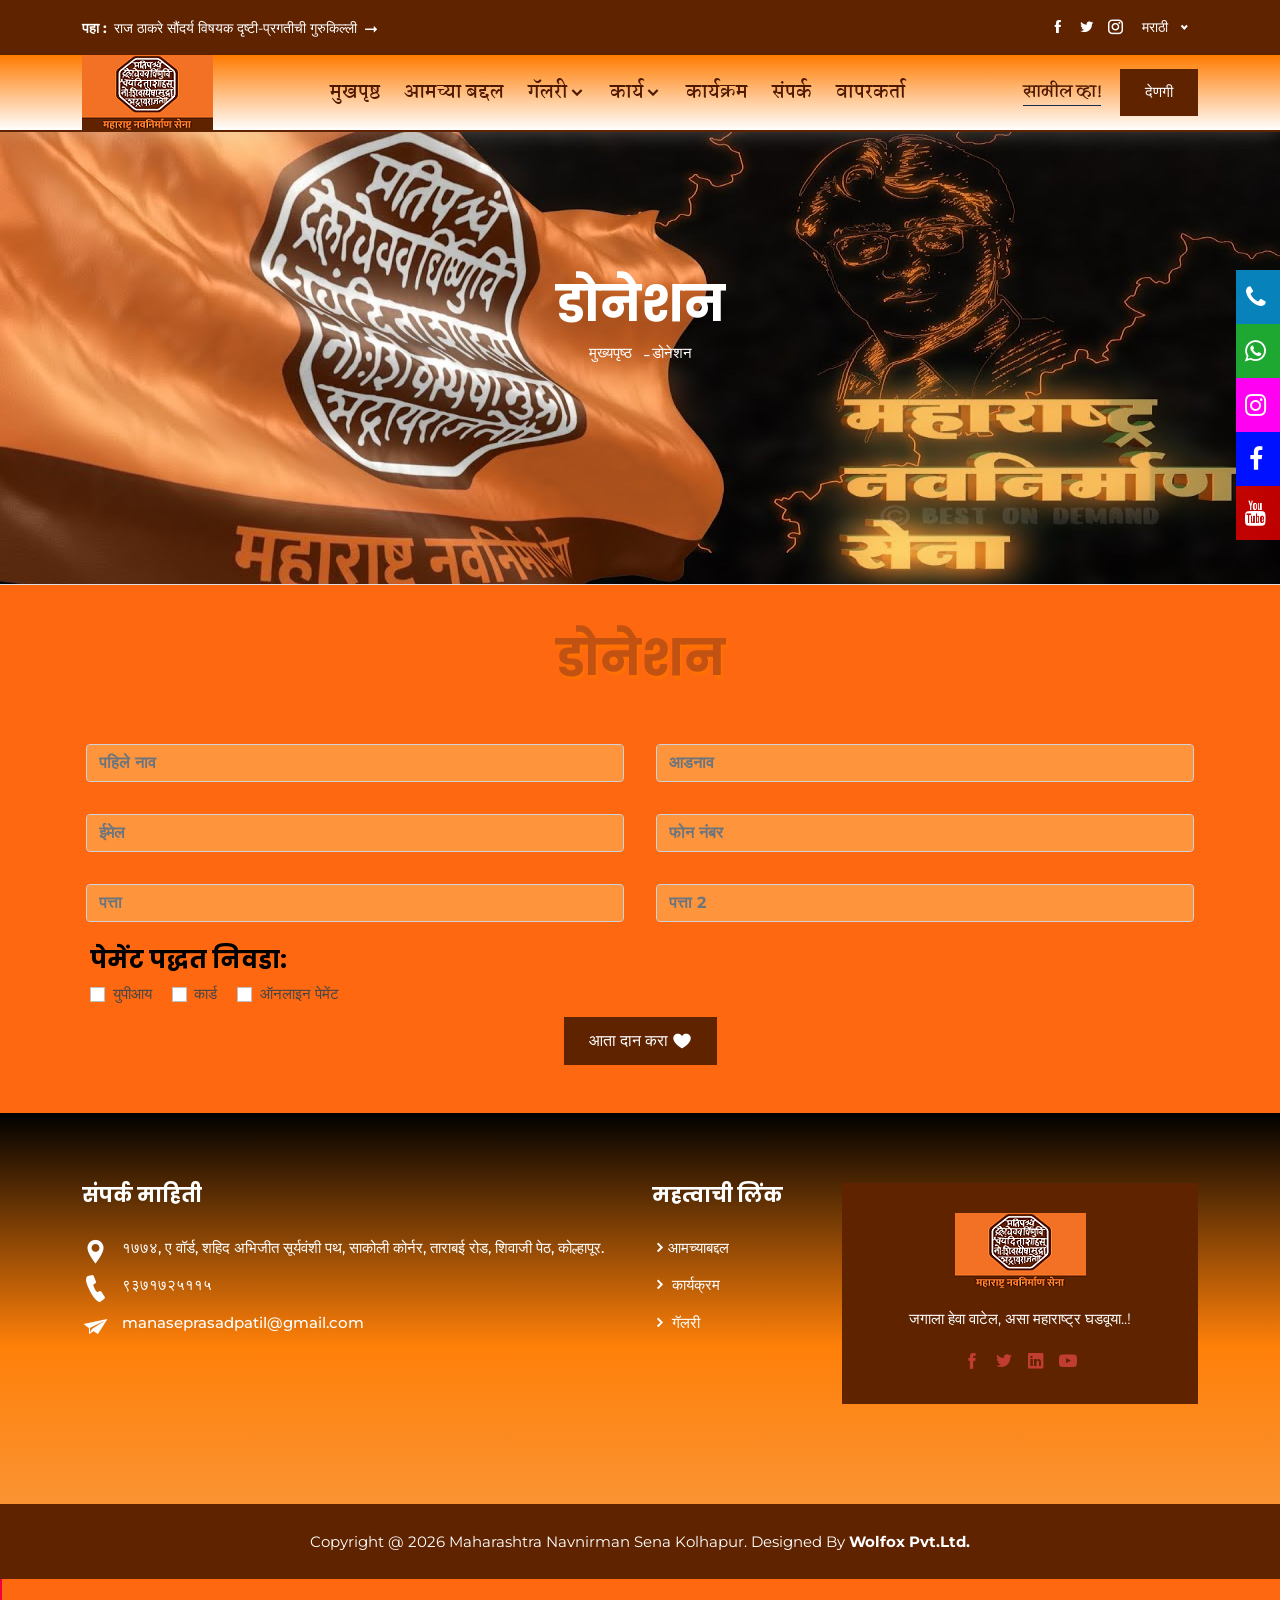
<file: templates.hibootstrap.com/pily/default/donation.html>
<!DOCTYPE html>
<html lang="Marathi">

<head>
    <meta charset="UTF-8">
    <meta name="viewport" content="width=device-width, initial-scale=1.0">

    <link rel="stylesheet" href="assets/css/bootstrap.min.css">

    <link rel="stylesheet" href="assets/css/icofont.min.css">

    <link rel="stylesheet" href="assets/css/meanmenu.css">

    <link rel="stylesheet" href="assets/css/animate.min.css">

    <link rel="stylesheet" href="assets/css/odometer.min.css">

    <link rel="stylesheet" href="assets/css/owl.carousel.min.css">
    <link rel="stylesheet" href="assets/css/owl.theme.default.min.css">

    <link rel="stylesheet" href="assets/css/modal-video.min.css">

    <link rel="stylesheet" href="assets/css/nice-select.min.css">

    <!--<link rel="stylesheet" href="assets/css/style.css">-->
    <link rel="stylesheet" href="assets/css/style2.css">

    <link rel="stylesheet" href="assets/css/responsive.css">

    <link rel="stylesheet" href="assets/css/theme-dark.css">

    <link rel="stylesheet" href="https://cdnjs.cloudflare.com/ajax/libs/font-awesome/4.7.0/css/font-awesome.min.css">
    
    <title>महाराष्ट्र नवनिर्माण सेना</title>
    <link rel="icon" type="image/png" href="assets/images/logo.png">
    <style>
      
        .ct-socials {
    position: fixed;
    top: 30%;
    right: 0;
    list-style: none;
    padding-left: 0;
    z-index: 10;
    margin: 0;
    -webkit-transition: left 0.25s ease-in-out;
    transition: left 0.25s ease-in-out;
    display: -webkit-box;
    display: -ms-flexbox;
    display: flex;
    -webkit-box-orient: vertical;
    -webkit-box-direction: normal;
    -ms-flex-direction: column;
    flex-direction: column;
}
.ct-socials li {
    padding: 0px 0;
}
.ct-socials li a {
   
    display: -webkit-box;
    display: -ms-flexbox;
    display: flex;
    -webkit-box-align: center;
    -ms-flex-align: center;
    align-items: center;
    -webkit-box-pack: center;
    -ms-flex-pack: center;
    justify-content: center;
    color: #fff;
    width: 44px;
    height: 54px;
    -webkit-transition: all 0.15s ease-in-out;
    transition: all 0.15s ease-in-out;
    float: right;
    padding-right: 5px;
}
.ct-socials li a:hover {
width: 54px;
padding-right: 0;
text-decoration: none;

}

    tr { background-color: #ffffff}
    .normal { background-color: #ffffff }
  .highlight {background: linear-gradient(180deg, #FFC371, #FF5F6D) }

        </style>

</head>

<body style="background-color: #fd6811;">
    <ul class="ct-socials">
        <li style="background-color:rgb(8, 130, 187);font-size:25px;">
           <a href="tel:9371725115" target="_self"><i class="fa fa-phone"></i></a>
       </li>
        <li style="background-color:#1fa831;font-size:25px;">
           <a href="https://wa.me/9371725115" target="_blank"><i class="fa fa-whatsapp"></i></a>
        </li>
        <li style="background-color:rgb(255, 0, 242);font-size:25px;">
           <a href="https://www.instagram.com/mns_adhikrut/" target="_blank"><i class="fa fa-instagram"></i></a>
        </li>
        <li style="background-color:rgb(0, 17, 255);font-size:25px;">
            <a href="https://www.facebook.com/mnsadhikrutpage/" target="_blank"><i class="fa fa-facebook"></i></a>
         </li>
         <li style="background-color:rgba(255, 0, 0, 0.747);font-size:25px;">
            <a href="https://www.youtube.com/channel/UCJfXQH7HX977F0qUZMIxLeA" target="_blank"><i class="fa fa-youtube"></i></a>
         </li>
     </ul>
    
     <!-- <div id="google_translate_element"></div>

    <script type="text/javascript">
    function googleTranslateElementInit() {
        console.log(google_translate_element);
      new google.translate.TranslateElement({pageLanguage: 'mr'}, 'google_translate_element');
    }
    </script>
    
    <script type="text/javascript" src="//translate.google.com/translate_a/element.js?cb=googleTranslateElementInit"></script> -->



    <div class="loader">
        <div class="d-table">
            <div class="d-table-cell">
                <div class="sub-loader"></div>
            </div>
        </div>
    </div>
 
    <div class="header-area two">
        <div class="container">
            <div class="row align-items-center">
                <div class="col-lg-7">
                    <div class="left">
                        <span>पहा :</span>
                        <a href="https://youtu.be/JpXCXXmsxYs" target="blank" >
                            राज ठाकरे सौंदर्य विषयक दृष्टी-प्रगतीची गुरुकिल्ली
                            <i class="icofont-long-arrow-right"></i>
                        </a>
                    </div>
                </div>
                <div class="col-lg-5">
                    <div class="right">
                        <ul class="social-icon">
                            <li>
                                <a href="https://www.facebook.com/mnsadhikrutpage/" target="_blank">
                                    <i class="icofont-facebook"></i>
                                </a>
                            </li>
                            <li>
                                <a href="https://twitter.com/mnsadhikrut" target="_blank">
                                    <i class="icofont-twitter"></i>
                                </a>
                            </li>
                            <li>
                                <a href="https://www.instagram.com/mns_adhikrut/" target="_blank">
                                    <i class="icofont-instagram"></i>
                                </a>
                            </li>
                        </ul>
                        <div class="nav-flag-dropdown">
                            <select>
                                <option onclick="akshay()">मराठी</option>    
                                <option>English</option>
                            </select>
                        </div>
                    </div>
                </div>

            </div>
        </div>
    </div>



    <div class="navbar-area sticky-top">

        <div class="mobile-nav">
            <a href="./index.html" class="logo">
                <script type="text/javascript" style="display:none">
                    
                    window.__mirage2 = { petok: "f56efcf9aa1714616d980bff20e93dd2c53cc563-1650631953-1800" };

                </script>
                <script type="text/javascript"
                    src="../../../ajax.cloudflare.com/cdn-cgi/scripts/04b3eb47/cloudflare-static/mirage2.min.js"></script>
                <img data-cfsrc="assets/images/logo.png" alt="Logo"
                    style="display:none;visibility:hidden;top:-30px; "><noscript><img src="assets/images/logo.png"
                        alt="Logo"></noscript>
            </a>
        </div>

        <div class="main-nav two">
            <div class="container">
                <nav class="navbar navbar-expand-md navbar-light">
                    <a class="navbar-brand" href="index.html">
                        <img data-cfsrc="assets/images/logo.png" alt="Logo"
                            style="display:none;visibility:hidden;"><noscript><img src="assets/images/logo.png"
                                alt="Logo"></noscript>
                    </a>
                    <div class="collapse navbar-collapse mean-menu" id="navbarSupportedContent">
                        <ul class="navbar-nav">
                            <li class="nav-item">
                                <a href="./index.html" class="nav-link">मुखपृष्ठ</a>
                            </li>
                            <li class="nav-item">
                                <a href="./about.html" class="nav-link">आमच्या बद्दल</a>
                                <!-- <ul class="dropdown-menu">  
                                    <li class="nav-item">
                                        <a href="donation.html" class="nav-link">मनसे संस्थापक व सदस्य</a>
                                    </li>
                                    <li class="nav-item">
                                        <a href="volunteer.html" class="nav-link">मनसे इतिहास व वाटचाल</a>
                                    </li>
                                </ul> -->
                            </li>
                            <li class="nav-item">
                                <a href="#" class="nav-link dropdown-toggle">गॅलरी<i
                                        class="icofont-simple-down"></i></a>
                                <ul class="dropdown-menu">  
                                    <li class="nav-item">
                                        <a href="photo.html" class="nav-link">फोटो</a>
                                    </li>
                                    <li class="nav-item">
                                        <a href="volunteer.html" class="nav-link">विडियो</a>
                                    </li>
                                    <li class="nav-item">
                                        <a href="print-media.html" class="nav-link">प्रिंट मीडिया</a>
                                    </li>
                                    <li class="nav-item">
                                        <a href="social-media.html" class="nav-link">सोशल मीडिया</a>
                                    </li>
                                    <li class="nav-item">
                                        <a href="news-media.html" class="nav-link">न्यूज मीडिया</a>
                                    </li>
                                </ul>
                            </li>
                            <!-- <li class="nav-item">
                                <a href="#" class="nav-link dropdown-toggle">इतर<i
                                        class="icofont-simple-down"></i></a>
                                <ul class="dropdown-menu">
                                    <li class="nav-item">
                                        <a href="#" class="nav-link dropdown-toggle">वापरकर्ता<i
                                                class="icofont-simple-down"></i></a>
                                        <ul class="dropdown-menu">
                                            <li class="nav-item">
                                                <a href="sign-in.html" class="nav-link">Sign In</a>
                                            </li>
                                            <li class="nav-item">
                                                <a href="sign-up.html" class="nav-link">Sign Up</a>
                                            </li>
                                        </ul>
                                    </li>
                                     <li class="nav-item">
                                        <a href="#" class="nav-link dropdown-toggle">Missions <i
                                                class="icofont-simple-down"></i></a>
                                        <ul class="dropdown-menu">
                                            <li class="nav-item">
                                                <a href="missions.html" class="nav-link">Missions</a>
                                            </li>
                                            <li class="nav-item">
                                                <a href="mission-details.html" class="nav-link">Mission Details</a>
                                            </li>
                                        </ul>
                                    </li>

                                    <li class="nav-item">
                                        <a href="coming-soon.html" class="nav-link">Coming Soon</a>
                                    </li>
                                    <li class="nav-item">
                                        <a href="privacy-policy.html" class="nav-link">Privacy Policy</a>
                                    </li>
                                    <li class="nav-item">
                                        <a href="terms-conditions.html" class="nav-link">Terms & Conditions</a>
                                    </li>
                                </ul>
                            </li> -->
                            <li class="nav-item">
                                <a href="#" class="nav-link dropdown-toggle">कार्य<i
                                        class="icofont-simple-down"></i></a>
                                <ul class="dropdown-menu">  
                                    <li class="nav-item">
                                        <a href="morcha.html" class="nav-link">मोर्चे</a>
                                    </li>
                                    <li class="nav-item">
                                        <a href="social service.html" class="nav-link">सामाजिक कार्य</a>
                                    </li>
                                </ul>
                            </li>
                            <li class="nav-item">
                                <a href="events.html" class="nav-link">कार्यक्रम</a>
                            </li>
                            <li class="nav-item">
                                <a href="contact.html" class="nav-link">संपर्क</a>
                            </li>
                            <li class="nav-item">
                                <a href="#" class="nav-link">वापरकर्ता</a>
                                <ul class="dropdown-menu">
                                    <li class="nav-item">
                                        <a href="sign-in.html" class="nav-link">साईन इन</a>
                                    </li>
                                    <li class="nav-item">
                                        <a href="sign-up.html" class="nav-link">नवीन खाते करा</a>
                                    </li>
                                </ul>
                            </li>
                        </ul>
                        <div class="side-nav">
                            <a class="left" href="/templates.hibootstrap.com/pily/default/volunteer.html">सामील व्हा!</a>
                            <a class="right common-btn two" href="donation.html">देणगी</a>
                        </div>
                    </div>
                </nav>
            </div>
        </div>
    </div>
    <!--<a href="#" class="nav-link dropdown-toggle">Home <i class="icofont-simple-down"></i></a>
<ul class="dropdown-menu">
<li class="nav-item">
<a href="index.html" class="nav-link">Home Demo One</a>
</li>
<li class="nav-item">
<a href="index-2.html" class="nav-link">Home Demo Two</a>
</li>
<li class="nav-item">
<a href="index-3.html" class="nav-link">Home Demo Three</a>
</li>
</ul>
</li>
<li class="nav-item">
<a href="#" class="nav-link dropdown-toggle active">Pages <i class="icofont-simple-down"></i></a>
<ul class="dropdown-menu">
<li class="nav-item">
<a href="#" class="nav-link dropdown-toggle">Users <i class="icofont-simple-down"></i></a>
<ul class="dropdown-menu">
<li class="nav-item">
<a href="sign-in.html" class="nav-link">Sign In</a>
</li>
<li class="nav-item">
<a href="sign-up.html" class="nav-link">Sign Up</a>
</li>
</ul>
</li>
<li class="nav-item">
<a href="#" class="nav-link dropdown-toggle">Missions <i class="icofont-simple-down"></i></a>
<ul class="dropdown-menu">
<li class="nav-item">
<a href="missions.html" class="nav-link">Missions</a>
</li>
<li class="nav-item">
<a href="mission-details.html" class="nav-link">Mission Details</a>
</li>
</ul>
</li>
<li class="nav-item">
<a href="donation.html" class="nav-link active">Donation</a>
</li>
<li class="nav-item">
 <a href="volunteer.html" class="nav-link">Become A Volunteer</a>
</li>
<li class="nav-item">
<a href="team.html" class="nav-link">Team</a>
</li>
<li class="nav-item">
<a href="testimonials.html" class="nav-link">Testimonials</a>
</li>
<li class="nav-item">
<a href="faq.html" class="nav-link">FAQ</a>
</li>
<li class="nav-item">
<a href="404.html" class="nav-link">404 Error Page</a>
</li>
<li class="nav-item">
<a href="coming-soon.html" class="nav-link">Coming Soon</a>
</li>
<li class="nav-item">
<a href="privacy-policy.html" class="nav-link">Privacy Policy</a>
</li>
<li class="nav-item">
<a href="terms-conditions.html" class="nav-link">Terms & Conditions</a>
</li>
</ul>
</li>
<li class="nav-item">
<a href="about.html" class="nav-link">About Us</a>
</li>
<li class="nav-item">
<a href="#" class="nav-link dropdown-toggle">Events <i class="icofont-simple-down"></i></a>
<ul class="dropdown-menu">
<li class="nav-item">
<a href="events.html" class="nav-link">Events</a>
</li>
<li class="nav-item">
<a href="event-details.html" class="nav-link">Event Details</a>
</li>
</ul>
</li>
<li class="nav-item">
<a href="#" class="nav-link dropdown-toggle">Blog <i class="icofont-simple-down"></i></a>
<ul class="dropdown-menu">
<li class="nav-item">
<a href="blog.html" class="nav-link">Blog</a>
</li>
<li class="nav-item">
<a href="blog-details.html" class="nav-link">Blog Details</a>
</li>
</ul>
</li>
<li class="nav-item">
<a href="contact.html" class="nav-link">Contact</a>
</li>
</ul>
<div class="side-nav">
<a class="left" href="#">Join Us</a>
<a class="right common-btn" href="donation.html">Donate</a>
</div>
</div>
</nav>
</div>
</div>
</div>-->


    <div class="page-title-area title-img-one">
        <div class="title-shape">
            <img data-cfsrc="assets/images/page-title/title-shape.jpg" alt="Title" style="display:none;visibility:hidden;"><noscript><img src="assets/images/page-title/title-shape.jpg" alt="Title"></noscript>
        </div>
        <div class="d-table">
            <div class="d-table-cell">
                <div class="container">
                    <div class="title-content">
                        <h2>डोनेशन</h2>
                        <ul>
                            <li>
                                <a href="index.html">मुख्यपृष्ठ</a>
                            </li>
                            <li>
                                <span>डोनेशन</span>
                            </li>
                        </ul>
                    </div>
                </div>
            </div>
        </div>
    </div>


    <div class="help-page-area pt-5 pb-5">
        <div class="container">
            <div class="section-title">
                <h2>डोनेशन</h2>
            </div>
            <div class="help-content1">
                <form
                action="https://formspree.io/f/myyobbwv"
                method="POST">
                    <!--<ul class="dollar">
                        <li>
                            <a href="#">Rs.10.00</a>
                        </li>
                        <li>
                            <a href="#">Rs.15.00</a>
                        </li>
                        <li>
                            <a href="#">Rs.20.00</a>
                        </li>
                        <li>
                            <a href="#">Rs.50.00</a>
                        </li>
                        <li>
                            <a href="#">Rs.100.00</a>
                        </li>
                        <li>
                            <a href="#">Rs.200.00</a>
                        </li>
                        <li>
                            <a href="#">Others</a>
                        </li>
                    </ul>-->
                    <div class="row">
                        <div class="col-lg-6 p-3">
                            <div class="form-group">
                                <!-- <label>पहिले नाव:</label> -->
                                <input type="text" name="firstname" placeholder="पहिले नाव" class="form-control">
                            </div>
                        </div>
                        <div class="col-lg-6 p-3">
                            <div class="form-group">
                                <!-- <label>आडनाव:</label> -->
                                <input type="text" name="lastname" placeholder="आडनाव" class="form-control">
                            </div>
                        </div>
                        <div class="col-lg-6 p-3">
                            <div class="form-group">
                                <!-- <label>ईमेल पत्ता:</label> -->
                                <input type="email" name="email" placeholder="ईमेल" class="form-control">
                            </div>
                        </div>
                        <div class="col-lg-6 p-3">
                            <div class="form-group">
                                <!-- <label>फोन नंबर:</label> -->
                                <input type="text" name="number" placeholder="फोन नंबर" class="form-control">
                            </div>
                        </div>
                        <div class="col-lg-6 p-3">
                            <div class="form-group">
                                <!-- <label>पत्ता ओळ १:</label> -->
                                <input type="text" name="address1" placeholder="पत्ता" class="form-control">
                            </div>
                        </div>
                        <div class="col-lg-6 p-3">
                            <div class="form-group">
                                <!-- <label>पत्ता ओळ २:</label> -->
                                <input type="text" name="address2" placeholder="पत्ता 2" class="form-control">
                            </div>
                        </div>
                    </div>
                    <div class="gateway p-2" >
                        <h4 style="color: black;">पेमेंट पद्धत निवडा:</h4>
                        <div class="form-check form-check-inline">
                            <input class="form-check-input" type="radio" name="inlineRadioOptions" id="inlineRadio1" value="option1">
                            <label class="form-check-label" for="inlineRadio1">युपीआय</label>
                        </div>
                        <div class="form-check form-check-inline">
                            <input class="form-check-input" type="radio" name="inlineRadioOptions" id="inlineRadio2" value="option2">
                            <label class="form-check-label" for="inlineRadio2">कार्ड</label>
                        </div>
                        <div class="form-check form-check-inline">
                            <input class="form-check-input" type="radio" name="inlineRadioOptions" id="inlineRadio3" value="option3">
                            <label class="form-check-label" for="inlineRadio3">ऑनलाइन पेमेंट</label>
                        </div>
                    </div>
                    <div class="text-center">
                        <button type="submit" class="btn common-btn">आता दान करा
<i class="icofont-heart"></i>
</button>
                    </div>
                </form>
            </div>
            <!--<div class="cash-content">
                <h3>Information:</h3>
                <ul>
                    <li>Lorem Ipsum is simply dummy text of the printing and typesetting industry</li>
                    <li>It is a long established fact that a reader will be distracted by the readable</li>
                    <li>Contrary to popular belief, Lorem Ipsum is not simply random text</li>
                </ul>
            </div>-->
        </div>
    </div>


    <footer class="footer-area two" style="padding-top: 70px;">
        <div class="container">
            <div class="row">
                <div class="col-sm-6 col-lg-6">
                    <div class="footer-item">
                        <div class="footer-contact">
                            <h3>संपर्क माहिती</h3>
                            <!--<p>Grursus mal suada faci Lorem to the ipsum dolarorit</p>-->
                            <ul>
                                <li>
                                    <i class="icofont-location-pin"></i>
                                    <a href="#">१७७४, ए वॉर्ड, शहिद अभिजीत सूर्यवंशी पथ, साकोली कोर्नर, ताराबई रोड, शिवाजी पेठ, कोल्हापूर.</a>
                                </li>
                                <li>
                                    <i class="icofont-ui-call"></i>
                                    <a href="tel:+९३७१७२५११५ ">९३७१७२५११५ </a>
                                </li>
                                <li>
                                    <i class="icofont-paper-plane"></i>
                                    <a href="mailto:manaseprasadpatil@gmail.com">manaseprasadpatil@gmail.com</a>
                                </li>
                            </ul>
                        </div>
                    </div>
                </div>
                <div class="col-sm-6 col-lg-2">
                    <div class="footer-item">
                        <div class="footer-link">
                            <h3>महत्वाची लिंक</h3>
                            <ul>
                                <li>
                                    <a href="about.html">
                                        <i class="icofont-simple-right"></i>आमच्याबद्दल
                                    </a>
                                </li>
                                <li>
                                    <a href="events.html">
                                        <i class="icofont-simple-right"></i>
                                        कार्यक्रम
                                    </a>
                                </li>
                                <li>
                                    <a href="blog.html">
                                        <i class="icofont-simple-right"></i>
                                        गॅलरी
                                    </a>
                                </li>
                            </ul>
                        </div>
                    </div>
                </div>
                <div class="col-sm-6 col-lg-4">
                    <div class="footer-item">
                        <div class="footer-logo">
                            <a class="logo" href="index.html">
                                <img data-cfsrc="assets/images/logo.png" alt="Logo"
                                    style="display:none;visibility:hidden;"><noscript><img src="assets/images/logo.png"
                                        alt="Logo"></noscript>
                            </a>
                            <p>जगाला हेवा वाटेल, असा महाराष्ट्र घडवूया..!</p>
                            <ul>
                                <li>
                                    <a href="#" target="_blank">
                                        <i class="icofont-facebook"></i>
                                    </a>
                                </li>
                                <li>
                                    <a href="#" target="_blank">
                                        <i class="icofont-twitter"></i>
                                    </a>
                                </li>
                                <li>
                                    <a href="#" target="_blank">
                                        <i class="icofont-linkedin"></i>
                                    </a>
                                </li>
                                <li>
                                    <a href="#" target="_blank">
                                        <i class="icofont-youtube-play"></i>
                                    </a>
                                </li>
                            </ul>
                        </div>
                    </div>
                </div>
            </div>
        </div>
        <div class="copyright-area two">
            <div class="container">
                <p>Copyright @
                    <script data-cfasync="false"
                        src="../../cdn-cgi/scripts/5c5dd728/cloudflare-static/email-decode.min.js"></script>
                    <script>document.write(new Date().getFullYear())</script> Maharashtra Navnirman Sena Kolhapur. Designed By <a
                        href="https://www.wolfox.in/" target="_blank">Wolfox Pvt.Ltd. </a>
                </p>
            </div>
        </div>
    </footer>


    <div class="go-top two">
        <i class="icofont-polygonal"></i>
        <i class="icofont-polygonal"></i>
    </div>


    <script src="assets/js/jquery.min.js"></script>
    <script src="assets/js/bootstrap.bundle.min.js"></script>

    <script src="assets/js/form-validator.min.js"></script>

    <script src="assets/js/contact-form-script.js"></script>

    <script src="assets/js/jquery.ajaxchimp.min.js"></script>

    <script src="assets/js/jquery.meanmenu.js"></script>

    <script src="assets/js/wow.min.js"></script>

    <script src="assets/js/odometer.min.js"></script>
    <script src="assets/js/jquery.appear.min.js"></script>

    <script src="assets/js/owl.carousel.min.js"></script>

    <script src="assets/js/jquery-modal-video.min.js"></script>

    <script src="assets/js/jquery.nice-select.min.js"></script>

    <script src="assets/js/custom.js"></script>
</body>

</html>
</file>
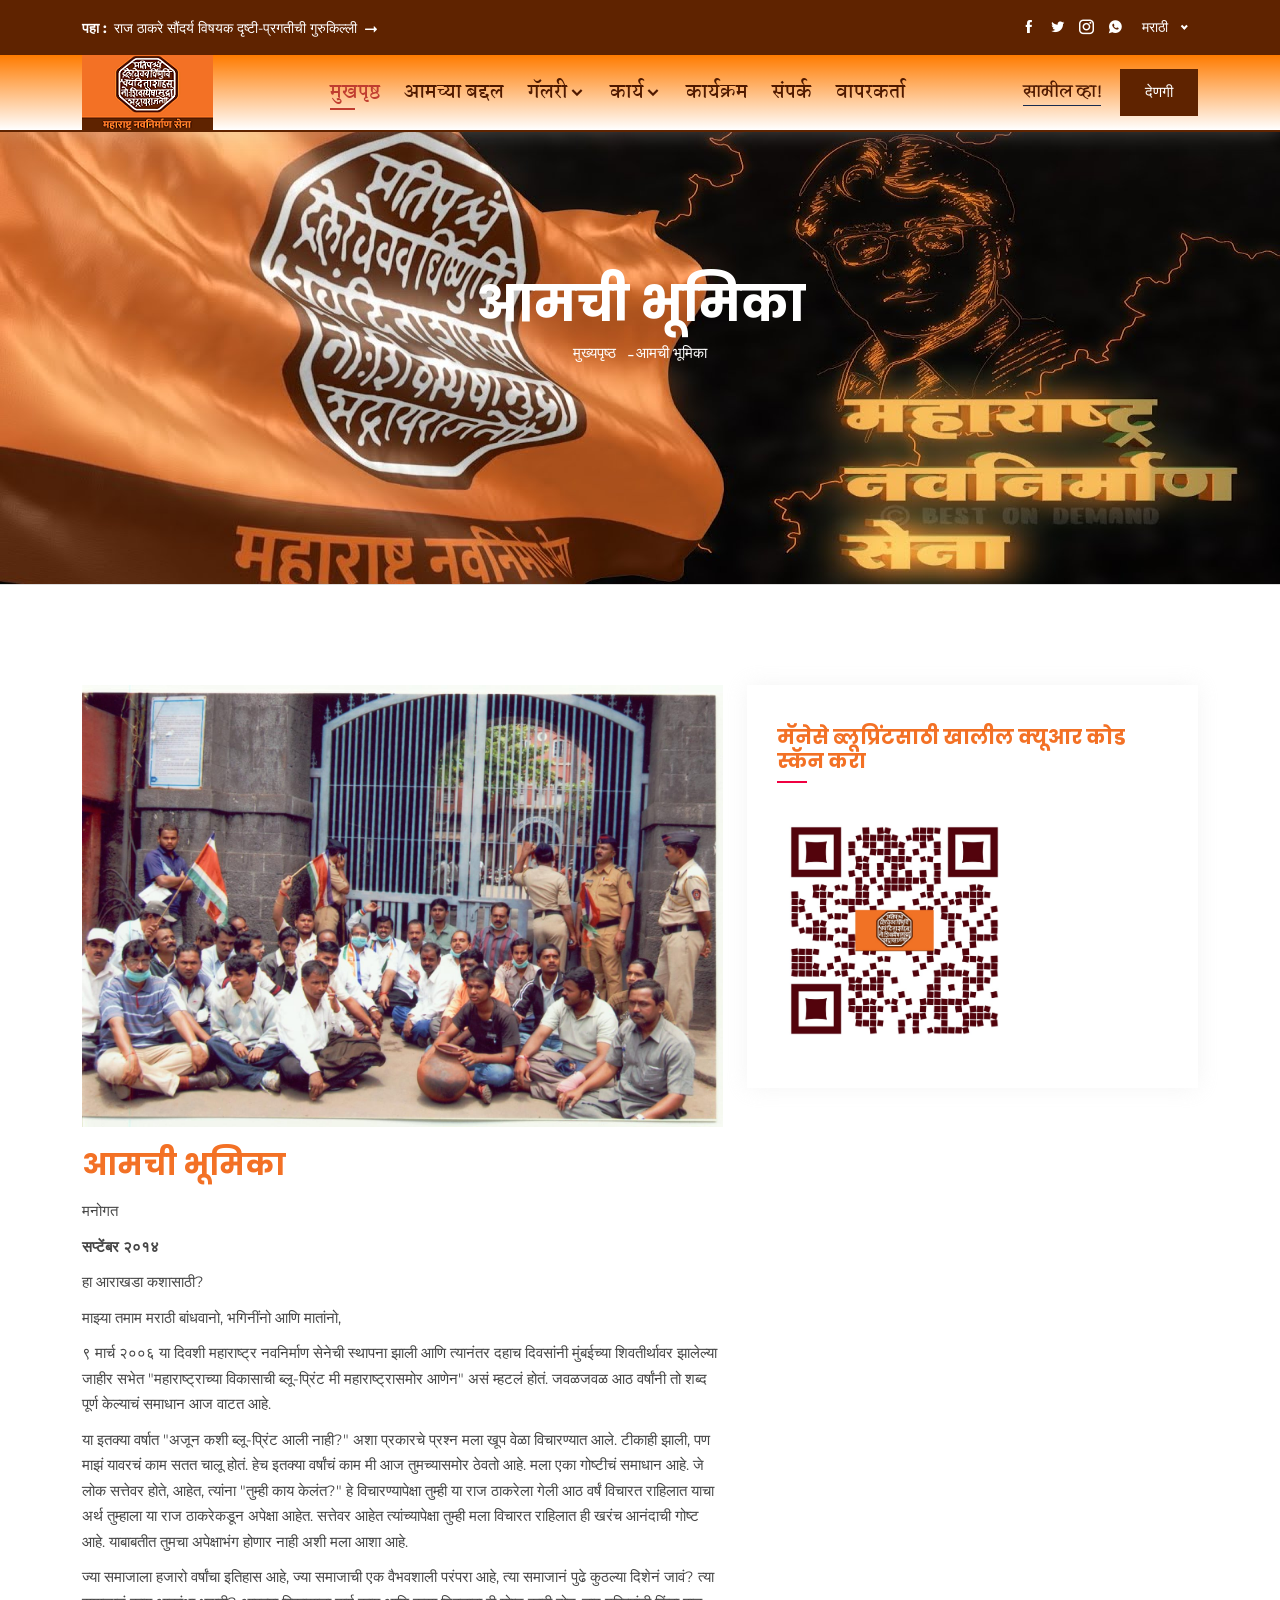
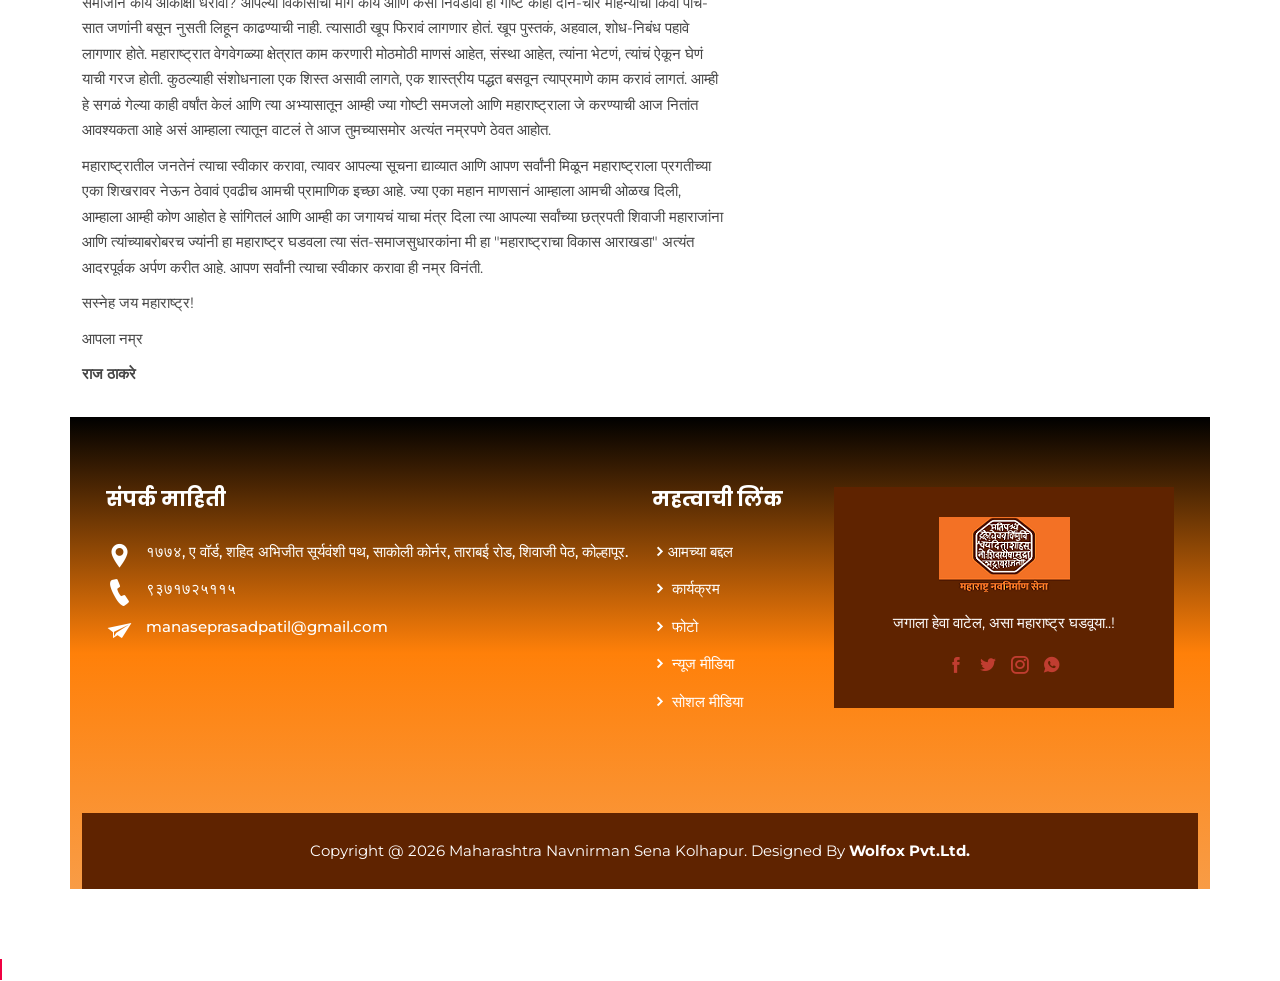
<file: templates.hibootstrap.com/pily/default/mission-details1.html>
<!DOCTYPE html>
<html lang="Marathi">

<head>
    <meta charset="UTF-8">
    <meta name="viewport" content="width=device-width, initial-scale=1.0">

    <link rel="stylesheet" href="assets/css/bootstrap.min.css">

    <link rel="stylesheet" href="assets/css/icofont.min.css">

    <link rel="stylesheet" href="assets/css/meanmenu.css">

    <link rel="stylesheet" href="assets/css/animate.min.css">

    <link rel="stylesheet" href="assets/css/odometer.min.css">

    <link rel="stylesheet" href="assets/css/owl.carousel.min.css">
    <link rel="stylesheet" href="assets/css/owl.theme.default.min.css">

    <link rel="stylesheet" href="assets/css/modal-video.min.css">

    <link rel="stylesheet" href="assets/css/nice-select.min.css">

    <!--<link rel="stylesheet" href="assets/css/style.css">-->
    <link rel="stylesheet" href="assets/css/style2.css">

    <link rel="stylesheet" href="assets/css/responsive.css">

    <link rel="stylesheet" href="assets/css/theme-dark.css">
    <title>महाराष्ट्र नवनिर्माण सेना</title>
    <link rel="icon" type="image/png" href="assets/images/logo.png">
</head>

<body>
     <!-- <div id="google_translate_element"></div>

    <script type="text/javascript">
    function googleTranslateElementInit() {
        console.log(google_translate_element);
      new google.translate.TranslateElement({pageLanguage: 'mr'}, 'google_translate_element');
    }
    </script>
    
    <script type="text/javascript" src="//translate.google.com/translate_a/element.js?cb=googleTranslateElementInit"></script> -->



    <div class="loader">
        <div class="d-table">
            <div class="d-table-cell">
                <div class="sub-loader"></div>
            </div>
        </div>
    </div>
 
    <div class="header-area two">
        <div class="container">
            <div class="row align-items-center">
                <div class="col-lg-7">
                    <div class="left">
                        <span>पहा :</span>
                        <a href="https://youtu.be/JpXCXXmsxYs" target="blank">
                            राज ठाकरे सौंदर्य विषयक दृष्टी-प्रगतीची गुरुकिल्ली
                            <i class="icofont-long-arrow-right"></i>
                        </a>
                    </div>
                </div>
                <div class="col-lg-5">
                    <div class="right">
                        <ul class="social-icon">
                            <li>
                                <a href="https://www.facebook.com/mnsadhikrutpage/" target="_blank">
                                    <i class="icofont-facebook"></i>
                                </a>
                            </li>
                            <li>
                                <a href="https://twitter.com/mnsadhikrut" target="_blank">
                                    <i class="icofont-twitter"></i>
                                </a>
                            </li>
                            <li>
                                <a href="https://www.instagram.com/mns_adhikrut/" target="_blank">
                                    <i class="icofont-instagram"></i>
                                </a>
                            </li>
                            <li>
                                <a href="https://wa.me/9371725115" target="_blank">
                                    <i class="icofont-whatsapp"></i>
                                </a>
                            </li>
                        </ul>
                        <div class="nav-flag-dropdown">
                            <select>
                                <option>मराठी</option>
                                <option>English</option>
                            </select>
                        </div>
                    </div>
                </div>
            </div>
        </div>
    </div>

    <div class="navbar-area sticky-top">
        <div class="mobile-nav">
            <a href="./index.html" class="logo">
                <script type="text/javascript" style="display: none">
                    window.__mirage2 = {
                        petok: "f56efcf9aa1714616d980bff20e93dd2c53cc563-1650631953-1800",
                    };
                </script>
                <script type="text/javascript"
                    src="../../../ajax.cloudflare.com/cdn-cgi/scripts/04b3eb47/cloudflare-static/mirage2.min.js"></script>
                <img data-cfsrc="assets/images/logo.png" alt="Logo"
                    style="display: none; visibility: hidden; top: -30px" /><noscript><img src="assets/images/logo.png"
                        alt="Logo" /></noscript>
            </a>
        </div>

        <div class="main-nav two">
            <div class="container">
                <nav class="navbar navbar-expand-md navbar-light">
                    <a class="navbar-brand" href="index.html">
                        <img data-cfsrc="assets/images/logo.png" alt="Logo"
                            style="display: none; visibility: hidden" /><noscript><img src="assets/images/logo.png"
                                alt="Logo" /></noscript>
                    </a>
                    <div class="collapse navbar-collapse mean-menu" id="navbarSupportedContent">
                        <ul class="navbar-nav">
                            <li class="nav-item">
                                <a href="./index.html" class="nav-link active" >मुखपृष्ठ</a>
                            </li>
                            <li class="nav-item">
                                <a href="./about.html" class="nav-link">आमच्या बद्दल</a>
                                <!-- <ul class="dropdown-menu">  
                                    <li class="nav-item">
                                        <a href="donation.html" class="nav-link">मनसे संस्थापक व सदस्य</a>
                                    </li>
                                    <li class="nav-item">
                                        <a href="volunteer.html" class="nav-link">मनसे इतिहास व वाटचाल</a>
                                    </li>
                                </ul> -->
                            </li>
                            <li class="nav-item">
                                <a href="#" class="nav-link dropdown-toggle">गॅलरी<i
                                        class="icofont-simple-down"></i></a>
                                <ul class="dropdown-menu">
                                    <li class="nav-item">
                                        <a href="photo.html" class="nav-link">फोटो</a>
                                    </li>
                                    <li class="nav-item">
                                        <a href="video.html" class="nav-link">विडियो</a>
                                    </li>
                                    <li class="nav-item">
                                        <a href="print-media.html" class="nav-link">प्रिंट मीडिया</a>
                                    </li>
                                    <li class="nav-item">
                                        <a href="social-media.html" class="nav-link">सोशल मीडिया</a>
                                    </li>
                                    <li class="nav-item">
                                        <a href="news-media.html" class="nav-link">न्यूज मीडिया</a>
                                    </li>
                                </ul>
                            </li>
                            <!-- <li class="nav-item">
                                <a href="#" class="nav-link dropdown-toggle">इतर<i
                                        class="icofont-simple-down"></i></a>
                                <ul class="dropdown-menu">
                                    <li class="nav-item">
                                        <a href="#" class="nav-link dropdown-toggle">वापरकर्ता<i
                                                class="icofont-simple-down"></i></a>
                                        <ul class="dropdown-menu">
                                            <li class="nav-item">
                                                <a href="sign-in.html" class="nav-link">Sign In</a>
                                            </li>
                                            <li class="nav-item">
                                                <a href="sign-up.html" class="nav-link">Sign Up</a>
                                            </li>
                                        </ul>
                                    </li>
                                     <li class="nav-item">
                                        <a href="#" class="nav-link dropdown-toggle">Missions <i
                                                class="icofont-simple-down"></i></a>
                                        <ul class="dropdown-menu">
                                            <li class="nav-item">
                                                <a href="missions.html" class="nav-link">Missions</a>
                                            </li>
                                            <li class="nav-item">
                                                <a href="mission-details.html" class="nav-link">Mission Details</a>
                                            </li>
                                        </ul>
                                    </li>

                                    <li class="nav-item">
                                        <a href="coming-soon.html" class="nav-link">Coming Soon</a>
                                    </li>
                                    <li class="nav-item">
                                        <a href="privacy-policy.html" class="nav-link">Privacy Policy</a>
                                    </li>
                                    <li class="nav-item">
                                        <a href="terms-conditions.html" class="nav-link">Terms & Conditions</a>
                                    </li>
                                </ul>
                            </li> -->
                            <li class="nav-item">
                                <a href="#" class="nav-link dropdown-toggle">कार्य<i
                                        class="icofont-simple-down"></i></a>
                                <ul class="dropdown-menu">
                                    <li class="nav-item">
                                        <a href="morcha.html" class="nav-link">मोर्चे</a>
                                    </li>
                                    <li class="nav-item">
                                        <a href="social service.html" class="nav-link">सामाजिक कार्य</a>
                                    </li>
                                </ul>
                            </li>
                            <li class="nav-item">
                                <a href="events.html" class="nav-link">कार्यक्रम</a>
                            </li>
                            <li class="nav-item">
                                <a href="contact.html" class="nav-link">संपर्क</a>
                            </li>
                            <li class="nav-item">
                                <a href="#" class="nav-link">वापरकर्ता</a>
                                <ul class="dropdown-menu">
                                    <li class="nav-item">
                                        <a href="sign-in.html" class="nav-link">साईन इन</a>
                                    </li>
                                    <li class="nav-item">
                                        <a href="sign-up.html" class="nav-link">नवीन खाते करा</a>
                                    </li>
                                </ul>
                            </li>
                        </ul>
                        <div class="side-nav">
                            <a class="left" href="volunteer.html">सामील व्हा!</a>
                            <a class="right common-btn two" href="donation.html">देणगी</a>
                        </div>
                    </div>
                </nav>
            </div>
        </div>
    </div>
    <!--<a href="#" class="nav-link dropdown-toggle">Home <i class="icofont-simple-down"></i></a>
<ul class="dropdown-menu">
<li class="nav-item">
<a href="index.html" class="nav-link">Home Demo One</a>
</li>
<li class="nav-item">
<a href="index-2.html" class="nav-link">Home Demo Two</a>
</li>
<li class="nav-item">
<a href="index-3.html" class="nav-link">Home Demo Three</a>
</li>
</ul>
</li>
<li class="nav-item">
<a href="#" class="nav-link dropdown-toggle active">Pages <i class="icofont-simple-down"></i></a>
<ul class="dropdown-menu">
<li class="nav-item">
<a href="#" class="nav-link dropdown-toggle">Users <i class="icofont-simple-down"></i></a>
<ul class="dropdown-menu">
<li class="nav-item">
<a href="sign-in.html" class="nav-link">Sign In</a>
</li>
<li class="nav-item">
<a href="sign-up.html" class="nav-link">Sign Up</a>
</li>
</ul>
</li>
<li class="nav-item">
<a href="#" class="nav-link dropdown-toggle active">Missions <i class="icofont-simple-down"></i></a>
<ul class="dropdown-menu">
<li class="nav-item">
<a href="missions.html" class="nav-link">Missions</a>
</li>
<li class="nav-item">
<a href="mission-details.html" class="nav-link active">Mission Details</a>
</li>
</ul>
</li>
<li class="nav-item">
<a href="donation.html" class="nav-link">Donation</a>
</li>
<li class="nav-item">
<a href="volunteer.html" class="nav-link">Become A Volunteer</a>
</li>
<li class="nav-item">
<a href="team.html" class="nav-link">Team</a>
</li>
<li class="nav-item">
<a href="testimonials.html" class="nav-link">Testimonials</a>
</li>
<li class="nav-item">
<a href="faq.html" class="nav-link">FAQ</a>
</li>
<li class="nav-item">
<a href="404.html" class="nav-link">404 Error Page</a>
</li>
<li class="nav-item">
<a href="coming-soon.html" class="nav-link">Coming Soon</a>
</li>
<li class="nav-item">
<a href="privacy-policy.html" class="nav-link">Privacy Policy</a>
</li>
<li class="nav-item">
<a href="terms-conditions.html" class="nav-link">Terms & Conditions</a>
</li>
</ul>
</li>
<li class="nav-item">
<a href="about.html" class="nav-link">About Us</a>
</li>
<li class="nav-item">
<a href="#" class="nav-link dropdown-toggle">Events <i class="icofont-simple-down"></i></a>
<ul class="dropdown-menu">
<li class="nav-item">
<a href="events.html" class="nav-link">Events</a>
</li>
<li class="nav-item">
<a href="event-details.html" class="nav-link">Event Details</a>
</li>
</ul>
</li>
<li class="nav-item">
<a href="#" class="nav-link dropdown-toggle">Blog <i class="icofont-simple-down"></i></a>
<ul class="dropdown-menu">
<li class="nav-item">
<a href="blog.html" class="nav-link">Blog</a>
</li>
<li class="nav-item">
<a href="blog-details.html" class="nav-link">Blog Details</a>
</li>
</ul>
</li>
<li class="nav-item">
<a href="contact.html" class="nav-link">Contact</a>
</li>
</ul>
<div class="side-nav">
<a class="left" href="#">Join Us</a>
<a class="right common-btn" href="donation.html">Donate</a>
</div>
</div>
</nav>
</div>
</div>
</div>-->


    <div class="page-title-area title-img-one">
        <div class="title-shape">
            <img data-cfsrc="assets/images/page-title/title-shape.jpg" alt="Title" style="display:none;visibility:hidden;"><noscript><img src="assets/images/page-title/title-shape.jpg" alt="Title"></noscript>
            <!--<img data-cfsrc="assets/images/banner/banner-shape2.png" alt="Title" style="display:none;visibility:hidden;"><noscript><img src="assets/images/banner/banner-shape2.png" alt="Title"></noscript>-->
        </div>
        <div class="d-table">
            <div class="d-table-cell">
                <div class="container">
                    <div class="title-content">
                        <h2>आमची भूमिका</h2>
                        <ul>
                            <li>
                                <a href="index-2.html">मुख्यपृष्ठ</a>
                            </li>
                            <li>
                                <span>आमची भूमिका</span>
                            </li>
                        </ul>
                    </div>
                </div>
            </div>
        </div>
    </div>


    <div class="mission-details-area pt-100 pb-70">
        <div class="container">
            <div class="row">
                <div class="col-lg-7">
                    <div class="details-img">
                        <img data-cfsrc="assets/images/mission/mission-details1.jpg" alt="Mission" style="display:none;visibility:hidden "><noscript><img src="assets/images/mission/mission-details1.jpg" alt="Mission"></noscript>
                        <h2>आमची भूमिका</h2>
                        <p>मनोगत </p>
                        <p><b>सप्टेंबर २०१४</b></p>
                        <p>हा आराखडा कशासाठी?</p>
                        <p>माझ्या तमाम मराठी बांधवानो, भगिनींनो आणि मातांनो,</p>
                        <p>९ मार्च २००६ या दिवशी महाराष्ट्र नवनिर्माण सेनेची स्थापना झाली आणि त्यानंतर दहाच दिवसांनी मुंबईच्या शिवतीर्थावर झालेल्या जाहीर सभेत "महाराष्ट्राच्या विकासाची ब्लू-प्रिंट मी महाराष्ट्रासमोर आणेन" असं म्हटलं होतं. जवळजवळ आठ वर्षांनी
                            तो शब्द पूर्ण केल्याचं समाधान आज वाटत आहे.</p>
                        <p>या इतक्या वर्षात "अजून कशी ब्लू-प्रिंट आली नाही?" अशा प्रकारचे प्रश्न मला खूप वेळा विचारण्यात आले. टीकाही झाली, पण माझं यावरचं काम सतत चालू होतं. हेच इतक्या वर्षांचं काम मी आज तुमच्यासमोर ठेवतो आहे. मला एका गोष्टीचं समाधान आहे.
                            जे लोक सत्तेवर होते, आहेत, त्यांना "तुम्ही काय केलंत?" हे विचारण्यापेक्षा तुम्ही या राज ठाकरेला गेली आठ वर्षं विचारत राहिलात याचा अर्थ तुम्हाला या राज ठाकरेकडून अपेक्षा आहेत. सत्तेवर आहेत त्यांच्यापेक्षा तुम्ही मला विचारत राहिलात
                            ही खरंच आनंदाची गोष्ट आहे. याबाबतीत तुमचा अपेक्षाभंग होणार नाही अशी मला आशा आहे.</p>
                        <p>ज्या समाजाला हजारो वर्षांचा इतिहास आहे, ज्या समाजाची एक वैभवशाली परंपरा आहे, त्या समाजानं पुढे कुठल्या दिशेनं जावं? त्या समाजानं काय आकांक्षा धरावी? आपल्या विकासाचा मार्ग काय आणि कसा निवडावा ही गोष्ट काही दोन-चार महिन्यांची किंवा
                            पाच-सात जणांनी बसून नुसती लिहून काढण्याची नाही. त्यासाठी खूप फिरावं लागणार होतं. खूप पुस्तकं, अहवाल, शोध-निबंध पहावे लागणार होते. महाराष्ट्रात वेगवेगळ्या क्षेत्रात काम करणारी मोठमोठी माणसं आहेत, संस्था आहेत, त्यांना भेटणं,
                            त्यांचं ऐकून घेणं याची गरज होती. कुठल्याही संशोधनाला एक शिस्त असावी लागते, एक शास्त्रीय पद्धत बसवून त्याप्रमाणे काम करावं लागतं. आम्ही हे सगळं गेल्या काही वर्षांत केलं आणि त्या अभ्यासातून आम्ही ज्या गोष्टी समजलो आणि महाराष्ट्राला
                            जे करण्याची आज नितांत आवश्यकता आहे असं आम्हाला त्यातून वाटलं ते आज तुमच्यासमोर अत्यंत नम्रपणे ठेवत आहोत.</p>
                        <p>महाराष्ट्रातील जनतेनं त्याचा स्वीकार करावा, त्यावर आपल्या सूचना द्याव्यात आणि आपण सर्वांनी मिळून महाराष्ट्राला प्रगतीच्या एका शिखरावर नेऊन ठेवावं एवढीच आमची प्रामाणिक इच्छा आहे. ज्या एका महान माणसानं आम्हाला आमची ओळख दिली, आम्हाला
                            आम्ही कोण आहोत हे सांगितलं आणि आम्ही का जगायचं याचा मंत्र दिला त्या आपल्या सर्वांच्या छत्रपती शिवाजी महाराजांना आणि त्यांच्याबरोबरच ज्यांनी हा महाराष्ट्र घडवला त्या संत-समाजसुधारकांना मी हा "महाराष्ट्राचा विकास आराखडा" अत्यंत
                            आदरपूर्वक अर्पण करीत आहे. आपण सर्वांनी त्याचा स्वीकार करावा ही नम्र विनंती.</p>
                        <p>सस्नेह जय महाराष्ट्र!</p>
                        <p>आपला नम्र
                            <p><b>राज ठाकरे</b></p>
                    </div>
                </div>
                <div class="col-lg-5">
                    <div class="common-details-content">
                        <h3>मॅनेसे ब्लूप्रिंटसाठी खालील क्यूआर कोड स्कॅन करा</h3>
                        <img data-cfsrc="assets/images/mission/mission-thumb1.jpg" alt="Misison" style="display:none;visibility:hidden;" width="60%" height="60%"><noscript><img src="assets/images/mission/mission-thumb1.jpg" alt="Misison"></noscript>
                    </div>
                </div>
                <footer class="footer-area two" style="padding-top: 70px">
                    <div class="container">
                        <div class="row">
                            <div class="col-sm-6 col-lg-6">
                                <div class="footer-item">
                                    <div class="footer-contact">
                                        <h3>संपर्क माहिती</h3>
                                        <!--<p>Grursus mal suada faci Lorem to the ipsum dolarorit</p>-->
                                        <ul>
                                            <li>
                                                <i class="icofont-location-pin"></i>
                                                <a href="#">१७७४, ए वॉर्ड, शहिद अभिजीत सूर्यवंशी पथ, साकोली कोर्नर,
                                                    ताराबई रोड, शिवाजी पेठ, कोल्हापूर.</a>
                                            </li>
                                            <li>
                                                <i class="icofont-ui-call"></i>
                                                <a href="tel:+९३७१७२५११५ ">९३७१७२५११५ </a>
                                            </li>
                                            <li>
                                                <i class="icofont-paper-plane"></i>
                                                <a href="mailto:manaseprasadpatil@gmail.com">manaseprasadpatil@gmail.com</a>
                                            </li>
                                        </ul>
                                    </div>
                                </div>
                            </div>
                            <div class="col-sm-6 col-lg-2">
                                <div class="footer-item">
                                    <div class="footer-link">
                                        <h3>महत्वाची लिंक</h3>
                                        <ul>
                                            <li>
                                                <a href="about.html">
                                                    <i class="icofont-simple-right"></i>आमच्या बद्दल
                                                </a>
                                            </li>
                                            <li>
                                                <a href="events.html">
                                                    <i class="icofont-simple-right"></i>
                                                    कार्यक्रम
                                                </a>
                                            </li>
                                            <li>
                                                <a href="./photo.html">
                                                    <i class="icofont-simple-right"></i>
                                                    फोटो
                                                </a>
                                            </li>
                                            <li>
                                                <a href="./news-media.html">
                                                    <i class="icofont-simple-right"></i>
                                                    न्यूज मीडिया
                                                </a>
                                            </li>
                                            <li>
                                                <a href="./social-media.html">
                                                    <i class="icofont-simple-right"></i>
                                                    सोशल मीडिया
                                                </a>
                                            </li>
                                        </ul>
                                    </div>
                                </div>
                            </div>
                            <div class="col-sm-6 col-lg-4">
                                <div class="footer-item">
                                    <div class="footer-logo">
                                        <a class="logo" href="index.html">
                                            <img data-cfsrc="assets/images/logo.png" alt="Logo"
                                                style="display: none; visibility: hidden" /><noscript><img
                                                    src="assets/images/logo.png" alt="Logo" /></noscript>
                                        </a>
                                        <p>जगाला हेवा वाटेल, असा महाराष्ट्र घडवूया..!</p>
                                        <ul class="social-icon">
                                            <li>
                                                <a href="https://www.facebook.com/mnsadhikrutpage/" target="_blank">
                                                    <i class="icofont-facebook"></i>
                                                </a>
                                            </li>
                                            <li>
                                                <a href="https://twitter.com/mnsadhikrut" target="_blank">
                                                    <i class="icofont-twitter"></i>
                                                </a>
                                            </li>
                                            <li>
                                                <a href="https://www.instagram.com/mns_adhikrut/" target="_blank">
                                                    <i class="icofont-instagram"></i>
                                                </a>
                                            </li>
                                            <li>
                                                <a href="https://wa.me/9371725115" target="_blank">
                                                    <i class="icofont-whatsapp"></i>
                                                </a>
                                            </li>
                                        </ul>
                                    </div>
                                </div>
                            </div>
                        </div>
                    </div>
                    <div class="copyright-area two">
                        <div class="container">
                            <p>
                                Copyright @
                                <script data-cfasync="false"
                                    src="../../cdn-cgi/scripts/5c5dd728/cloudflare-static/email-decode.min.js"></script>
                                <script>
                                    document.write(new Date().getFullYear());
                                </script>
                                Maharashtra Navnirman Sena Kolhapur. Designed By
                                <a href="https://www.wolfox.in/" target="_blank">Wolfox Pvt.Ltd.
                                </a>
                            </p>
                        </div>
                    </div>
                </footer>
            
            
                <div class="go-top two">
                    <i class="icofont-polygonal"></i>
                    <i class="icofont-polygonal"></i>
                </div>
            
            
                <script src="assets/js/jquery.min.js"></script>
                <script src="assets/js/bootstrap.bundle.min.js"></script>
            
                <script src="assets/js/form-validator.min.js"></script>
            
                <script src="assets/js/contact-form-script.js"></script>
            
                <script src="assets/js/jquery.ajaxchimp.min.js"></script>
            
                <script src="assets/js/jquery.meanmenu.js"></script>
            
                <script src="assets/js/wow.min.js"></script>
            
                <script src="assets/js/odometer.min.js"></script>
                <script src="assets/js/jquery.appear.min.js"></script>
            
                <script src="assets/js/owl.carousel.min.js"></script>
            
                <script src="assets/js/jquery-modal-video.min.js"></script>
            
                <script src="assets/js/jquery.nice-select.min.js"></script>
            
                <script src="assets/js/custom.js"></script>
            </body>
            
            </html>
</file>
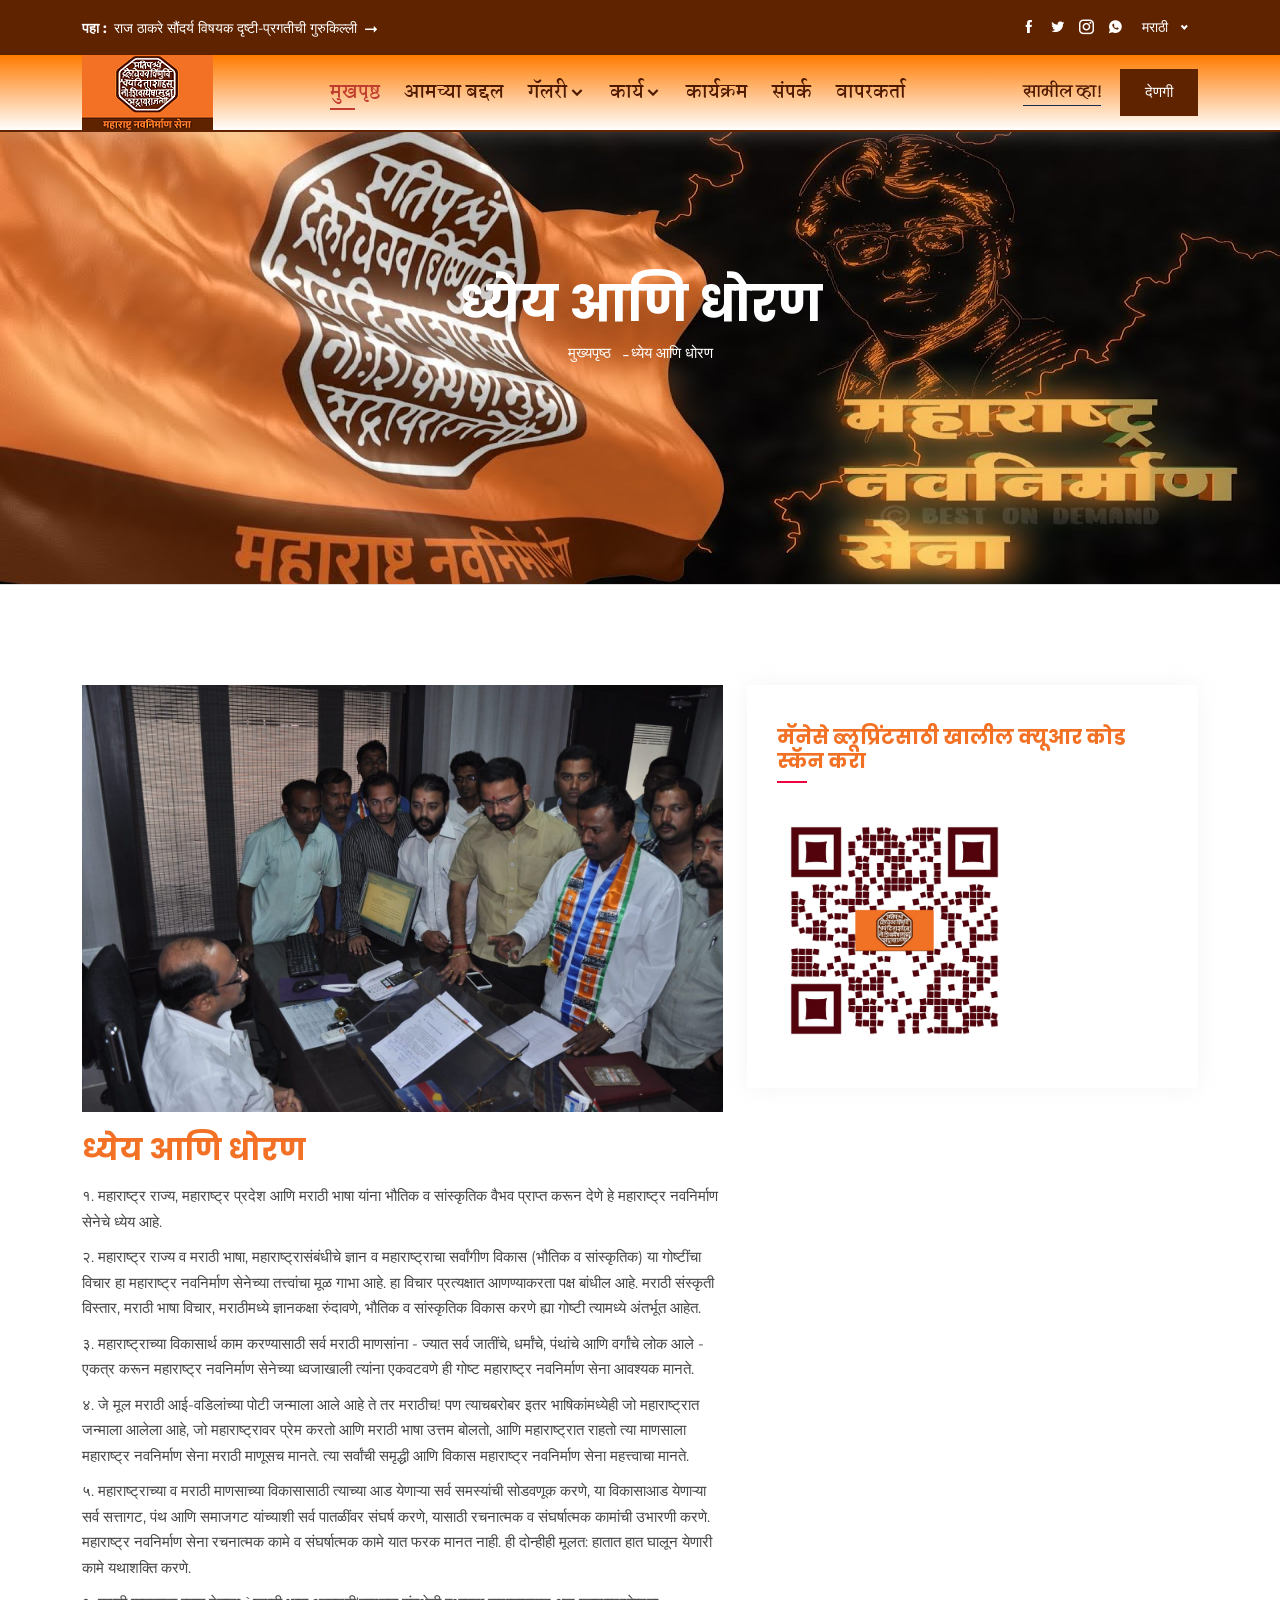
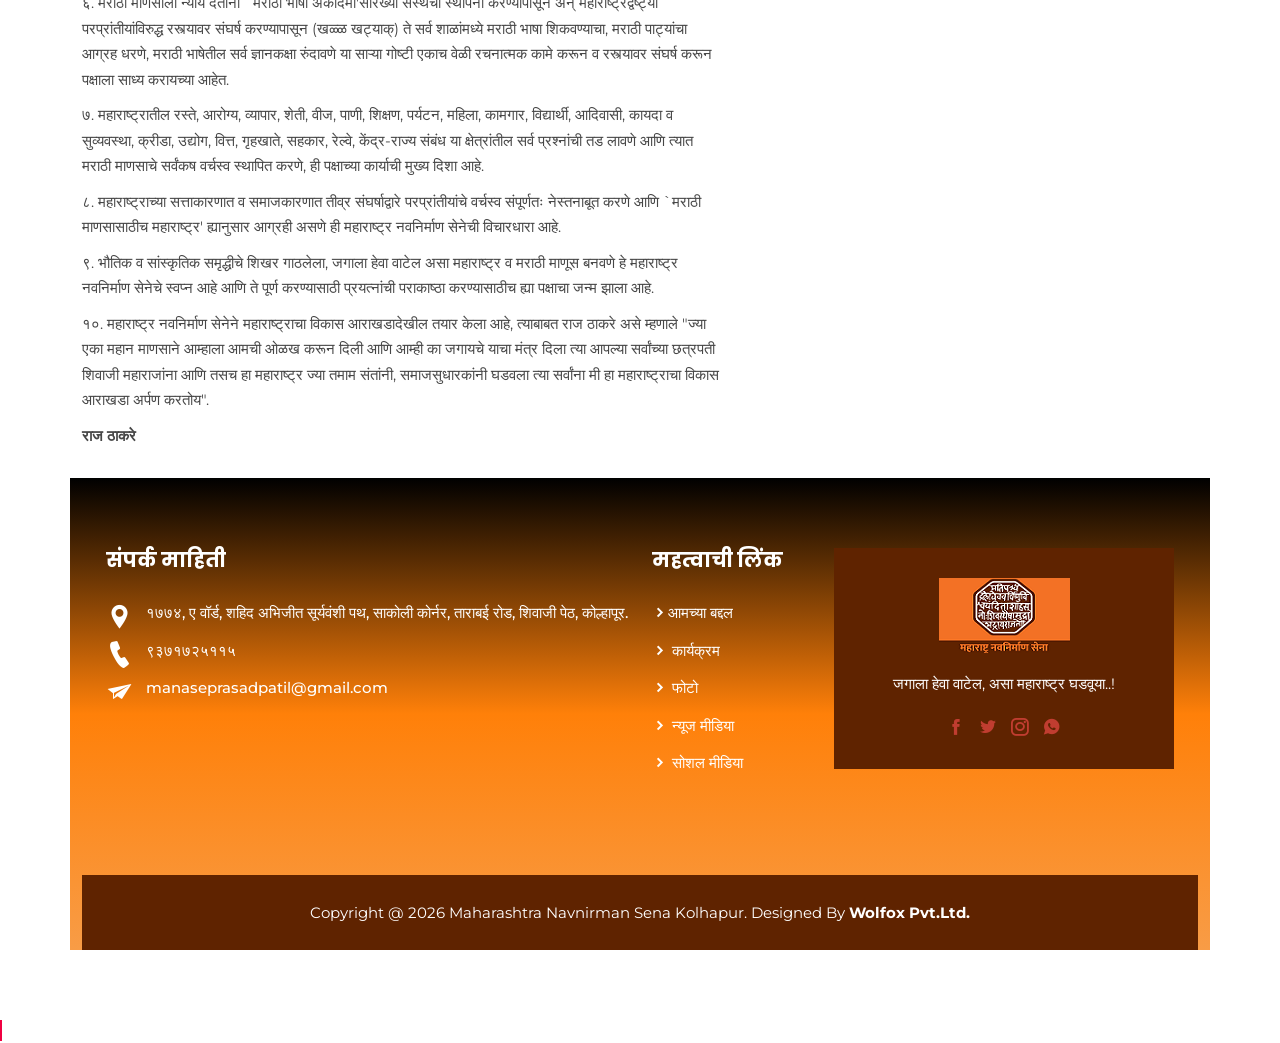
<file: templates.hibootstrap.com/pily/default/mission-details2.html>
<!DOCTYPE html>
<html lang="Marathi">

<head>
    <meta charset="UTF-8">
    <meta name="viewport" content="width=device-width, initial-scale=1.0">

    <link rel="stylesheet" href="assets/css/bootstrap.min.css">

    <link rel="stylesheet" href="assets/css/icofont.min.css">

    <link rel="stylesheet" href="assets/css/meanmenu.css">

    <link rel="stylesheet" href="assets/css/animate.min.css">

    <link rel="stylesheet" href="assets/css/odometer.min.css">

    <link rel="stylesheet" href="assets/css/owl.carousel.min.css">
    <link rel="stylesheet" href="assets/css/owl.theme.default.min.css">

    <link rel="stylesheet" href="assets/css/modal-video.min.css">

    <link rel="stylesheet" href="assets/css/nice-select.min.css">

    <!--<link rel="stylesheet" href="assets/css/style.css">-->
    <link rel="stylesheet" href="assets/css/style2.css">


    <link rel="stylesheet" href="assets/css/responsive.css">

    <link rel="stylesheet" href="assets/css/theme-dark.css">
    <title>महाराष्ट्र नवनिर्माण सेना</title>
    <link rel="icon" type="image/png" href="assets/images/logo.png">
</head>

<body>
     <!-- <div id="google_translate_element"></div>

    <script type="text/javascript">
    function googleTranslateElementInit() {
        console.log(google_translate_element);
      new google.translate.TranslateElement({pageLanguage: 'mr'}, 'google_translate_element');
    }
    </script>
    
    <script type="text/javascript" src="//translate.google.com/translate_a/element.js?cb=googleTranslateElementInit"></script> -->



    <div class="loader">
        <div class="d-table">
            <div class="d-table-cell">
                <div class="sub-loader"></div>
            </div>
        </div>
    </div>
    <div class="header-area two">
        <div class="container">
            <div class="row align-items-center">
                <div class="col-lg-7">
                    <div class="left">
                        <span>पहा :</span>
                        <a href="https://youtu.be/JpXCXXmsxYs" target="blank">
                            राज ठाकरे सौंदर्य विषयक दृष्टी-प्रगतीची गुरुकिल्ली
                            <i class="icofont-long-arrow-right"></i>
                        </a>
                    </div>
                </div>
                <div class="col-lg-5">
                    <div class="right">
                        <ul class="social-icon">
                            <li>
                                <a href="https://www.facebook.com/mnsadhikrutpage/" target="_blank">
                                    <i class="icofont-facebook"></i>
                                </a>
                            </li>
                            <li>
                                <a href="https://twitter.com/mnsadhikrut" target="_blank">
                                    <i class="icofont-twitter"></i>
                                </a>
                            </li>
                            <li>
                                <a href="https://www.instagram.com/mns_adhikrut/" target="_blank">
                                    <i class="icofont-instagram"></i>
                                </a>
                            </li>
                            <li>
                                <a href="https://wa.me/9371725115" target="_blank">
                                    <i class="icofont-whatsapp"></i>
                                </a>
                            </li>
                        </ul>
                        <div class="nav-flag-dropdown">
                            <select>
                                <option>मराठी</option>
                                <option>English</option>
                            </select>
                        </div>
                    </div>
                </div>
            </div>
        </div>
    </div>

    <div class="navbar-area sticky-top">
        <div class="mobile-nav">
            <a href="./index.html" class="logo">
                <script type="text/javascript" style="display: none">
                    window.__mirage2 = {
                        petok: "f56efcf9aa1714616d980bff20e93dd2c53cc563-1650631953-1800",
                    };
                </script>
                <script type="text/javascript"
                    src="../../../ajax.cloudflare.com/cdn-cgi/scripts/04b3eb47/cloudflare-static/mirage2.min.js"></script>
                <img data-cfsrc="assets/images/logo.png" alt="Logo"
                    style="display: none; visibility: hidden; top: -30px" /><noscript><img src="assets/images/logo.png"
                        alt="Logo" /></noscript>
            </a>
        </div>

        <div class="main-nav two">
            <div class="container">
                <nav class="navbar navbar-expand-md navbar-light">
                    <a class="navbar-brand" href="index.html">
                        <img data-cfsrc="assets/images/logo.png" alt="Logo"
                            style="display: none; visibility: hidden" /><noscript><img src="assets/images/logo.png"
                                alt="Logo" /></noscript>
                    </a>
                    <div class="collapse navbar-collapse mean-menu" id="navbarSupportedContent">
                        <ul class="navbar-nav">
                            <li class="nav-item">
                                <a href="./index.html" class="nav-link active" >मुखपृष्ठ</a>
                            </li>
                            <li class="nav-item">
                                <a href="./about.html" class="nav-link">आमच्या बद्दल</a>
                                <!-- <ul class="dropdown-menu">  
                                    <li class="nav-item">
                                        <a href="donation.html" class="nav-link">मनसे संस्थापक व सदस्य</a>
                                    </li>
                                    <li class="nav-item">
                                        <a href="volunteer.html" class="nav-link">मनसे इतिहास व वाटचाल</a>
                                    </li>
                                </ul> -->
                            </li>
                            <li class="nav-item">
                                <a href="#" class="nav-link dropdown-toggle">गॅलरी<i
                                        class="icofont-simple-down"></i></a>
                                <ul class="dropdown-menu">
                                    <li class="nav-item">
                                        <a href="photo.html" class="nav-link">फोटो</a>
                                    </li>
                                    <li class="nav-item">
                                        <a href="video.html" class="nav-link">विडियो</a>
                                    </li>
                                    <li class="nav-item">
                                        <a href="print-media.html" class="nav-link">प्रिंट मीडिया</a>
                                    </li>
                                    <li class="nav-item">
                                        <a href="social-media.html" class="nav-link">सोशल मीडिया</a>
                                    </li>
                                    <li class="nav-item">
                                        <a href="news-media.html" class="nav-link">न्यूज मीडिया</a>
                                    </li>
                                </ul>
                            </li>
                            <!-- <li class="nav-item">
                                <a href="#" class="nav-link dropdown-toggle">इतर<i
                                        class="icofont-simple-down"></i></a>
                                <ul class="dropdown-menu">
                                    <li class="nav-item">
                                        <a href="#" class="nav-link dropdown-toggle">वापरकर्ता<i
                                                class="icofont-simple-down"></i></a>
                                        <ul class="dropdown-menu">
                                            <li class="nav-item">
                                                <a href="sign-in.html" class="nav-link">Sign In</a>
                                            </li>
                                            <li class="nav-item">
                                                <a href="sign-up.html" class="nav-link">Sign Up</a>
                                            </li>
                                        </ul>
                                    </li>
                                     <li class="nav-item">
                                        <a href="#" class="nav-link dropdown-toggle">Missions <i
                                                class="icofont-simple-down"></i></a>
                                        <ul class="dropdown-menu">
                                            <li class="nav-item">
                                                <a href="missions.html" class="nav-link">Missions</a>
                                            </li>
                                            <li class="nav-item">
                                                <a href="mission-details.html" class="nav-link">Mission Details</a>
                                            </li>
                                        </ul>
                                    </li>

                                    <li class="nav-item">
                                        <a href="coming-soon.html" class="nav-link">Coming Soon</a>
                                    </li>
                                    <li class="nav-item">
                                        <a href="privacy-policy.html" class="nav-link">Privacy Policy</a>
                                    </li>
                                    <li class="nav-item">
                                        <a href="terms-conditions.html" class="nav-link">Terms & Conditions</a>
                                    </li>
                                </ul>
                            </li> -->
                            <li class="nav-item">
                                <a href="#" class="nav-link dropdown-toggle">कार्य<i
                                        class="icofont-simple-down"></i></a>
                                <ul class="dropdown-menu">
                                    <li class="nav-item">
                                        <a href="morcha.html" class="nav-link">मोर्चे</a>
                                    </li>
                                    <li class="nav-item">
                                        <a href="social service.html" class="nav-link">सामाजिक कार्य</a>
                                    </li>
                                </ul>
                            </li>
                            <li class="nav-item">
                                <a href="events.html" class="nav-link">कार्यक्रम</a>
                            </li>
                            <li class="nav-item">
                                <a href="contact.html" class="nav-link">संपर्क</a>
                            </li>
                            <li class="nav-item">
                                <a href="#" class="nav-link">वापरकर्ता</a>
                                <ul class="dropdown-menu">
                                    <li class="nav-item">
                                        <a href="sign-in.html" class="nav-link">साईन इन</a>
                                    </li>
                                    <li class="nav-item">
                                        <a href="sign-up.html" class="nav-link">नवीन खाते करा</a>
                                    </li>
                                </ul>
                            </li>
                        </ul>
                        <div class="side-nav">
                            <a class="left" href="volunteer.html">सामील व्हा!</a>
                            <a class="right common-btn two" href="donation.html">देणगी</a>
                        </div>
                    </div>
                </nav>
            </div>
        </div>
    </div>
    <!--<a href="#" class="nav-link dropdown-toggle">Home <i class="icofont-simple-down"></i></a>
<ul class="dropdown-menu">
<li class="nav-item">
<a href="index.html" class="nav-link">Home Demo One</a>
</li>
<li class="nav-item">
<a href="index-2.html" class="nav-link">Home Demo Two</a>
</li>
<li class="nav-item">
<a href="index-3.html" class="nav-link">Home Demo Three</a>
</li>
</ul>
</li>
<li class="nav-item">
<a href="#" class="nav-link dropdown-toggle active">Pages <i class="icofont-simple-down"></i></a>
<ul class="dropdown-menu">
<li class="nav-item">
<a href="#" class="nav-link dropdown-toggle">Users <i class="icofont-simple-down"></i></a>
<ul class="dropdown-menu">
<li class="nav-item">
<a href="sign-in.html" class="nav-link">Sign In</a>
</li>
<li class="nav-item">
<a href="sign-up.html" class="nav-link">Sign Up</a>
</li>
</ul>
</li>
<li class="nav-item">
<a href="#" class="nav-link dropdown-toggle active">Missions <i class="icofont-simple-down"></i></a>
<ul class="dropdown-menu">
<li class="nav-item">
<a href="missions.html" class="nav-link">Missions</a>
</li>
<li class="nav-item">
<a href="mission-details.html" class="nav-link active">Mission Details</a>
</li>
</ul>
</li>
<li class="nav-item">
<a href="donation.html" class="nav-link">Donation</a>
</li>
<li class="nav-item">
<a href="volunteer.html" class="nav-link">Become A Volunteer</a>
</li>
<li class="nav-item">
<a href="team.html" class="nav-link">Team</a>
</li>
<li class="nav-item">
<a href="testimonials.html" class="nav-link">Testimonials</a>
</li>
<li class="nav-item">
<a href="faq.html" class="nav-link">FAQ</a>
</li>
<li class="nav-item">
<a href="404.html" class="nav-link">404 Error Page</a>
</li>
<li class="nav-item">
<a href="coming-soon.html" class="nav-link">Coming Soon</a>
</li>
<li class="nav-item">
<a href="privacy-policy.html" class="nav-link">Privacy Policy</a>
</li>
<li class="nav-item">
<a href="terms-conditions.html" class="nav-link">Terms & Conditions</a>
</li>
</ul>
</li>
<li class="nav-item">
<a href="about.html" class="nav-link">About Us</a>
</li>
<li class="nav-item">
<a href="#" class="nav-link dropdown-toggle">Events <i class="icofont-simple-down"></i></a>
<ul class="dropdown-menu">
<li class="nav-item">
<a href="events.html" class="nav-link">Events</a>
</li>
<li class="nav-item">
<a href="event-details.html" class="nav-link">Event Details</a>
</li>
</ul>
</li>
<li class="nav-item">
<a href="#" class="nav-link dropdown-toggle">Blog <i class="icofont-simple-down"></i></a>
<ul class="dropdown-menu">
<li class="nav-item">
<a href="blog.html" class="nav-link">Blog</a>
</li>
<li class="nav-item">
<a href="blog-details.html" class="nav-link">Blog Details</a>
</li>
</ul>
</li>
<li class="nav-item">
<a href="contact.html" class="nav-link">Contact</a>
</li>
</ul>
<div class="side-nav">
<a class="left" href="#">Join Us</a>
<a class="right common-btn" href="donation.html">Donate</a>
</div>
</div>
</nav>
</div>
</div>
</div>-->


    <div class="page-title-area title-img-one">
        <div class="title-shape">
            <img data-cfsrc="assets/images/page-title/title-shape.jpg" alt="Title" style="display:none;visibility:hidden;"><noscript><img src="assets/images/page-title/title-shape.jpg" alt="Title"></noscript>
            <!--<img data-cfsrc="assets/images/banner/banner-shape2.png" alt="Title" style="display:none;visibility:hidden;"><noscript><img src="assets/images/banner/banner-shape2.png" alt="Title"></noscript>-->
        </div>
        <div class="d-table">
            <div class="d-table-cell">
                <div class="container">
                    <div class="title-content">
                        <h2>ध्येय आणि धोरण</h2>
                        <ul>
                            <li>
                                <a href="index-2.html">मुख्यपृष्ठ</a>
                            </li>
                            <li>
                                <span>ध्येय आणि धोरण</span>
                            </li>
                        </ul>
                    </div>
                </div>
            </div>
        </div>
    </div>


    <div class="mission-details-area pt-100 pb-70">
        <div class="container">
            <div class="row">
                <div class="col-lg-7">
                    <div class="details-img">
                        <img data-cfsrc="assets/images/mission/mission-details2.jpg" alt="Mission" style="display:none;visibility:hidden "><noscript><img src="assets/images/mission/mission-details2.jpg" alt="Mission"></noscript>
                        <h2>ध्येय आणि धोरण</h2>
                        <p>१. महाराष्ट्र राज्य, महाराष्ट्र प्रदेश आणि मराठी भाषा यांना भौतिक व सांस्कृतिक वैभव प्राप्त करून देणे हे महाराष्ट्र नवनिर्माण सेनेचे ध्येय आहे.</p>

                        <p>२. महाराष्ट्र राज्य व मराठी भाषा, महाराष्ट्रासंबंधीचे ज्ञान व महाराष्ट्राचा सर्वांगीण विकास (भौतिक व सांस्कृतिक) या गोष्टींचा विचार हा महाराष्ट्र नवनिर्माण सेनेच्या तत्त्वांचा मूळ गाभा आहे. हा विचार प्रत्यक्षात आणण्याकरता पक्ष
                            बांधील आहे. मराठी संस्कृती विस्तार, मराठी भाषा विचार, मराठीमध्ये ज्ञानकक्षा रुंदावणे, भौतिक व सांस्कृतिक विकास करणे ह्या गोष्टी त्यामध्ये अंतर्भूत आहेत.</p>

                        <p>३. महाराष्ट्राच्या विकासार्थ काम करण्यासाठी सर्व मराठी माणसांना - ज्यात सर्व जातींचे, धर्मांचे, पंथांचे आणि वर्गांचे लोक आले - एकत्र करून महाराष्ट्र नवनिर्माण सेनेच्या ध्वजाखाली त्यांना एकवटवणे ही गोष्ट महाराष्ट्र नवनिर्माण सेना
                            आवश्यक मानते.</p>

                        <p>४. जे मूल मराठी आई-वडिलांच्या पोटी जन्माला आले आहे ते तर मराठीच! पण त्याचबरोबर इतर भाषिकांमध्येही जो महाराष्ट्रात जन्माला आलेला आहे, जो महाराष्ट्रावर प्रेम करतो आणि मराठी भाषा उत्तम बोलतो, आणि महाराष्ट्रात राहतो त्या माणसाला महाराष्ट्र
                            नवनिर्माण सेना मराठी माणूसच मानते. त्या सर्वांची समृद्धी आणि विकास महाराष्ट्र नवनिर्माण सेना महत्त्वाचा मानते.</p>

                        <p>५. महाराष्ट्राच्या व मराठी माणसाच्या विकासासाठी त्याच्या आड येणाऱ्या सर्व समस्यांची सोडवणूक करणे, या विकासाआड येणाऱ्या सर्व सत्तागट, पंथ आणि समाजगट यांच्याशी सर्व पातळींवर संघर्ष करणे, यासाठी रचनात्मक व संघर्षात्मक कामांची उभारणी
                            करणे. महाराष्ट्र नवनिर्माण सेना रचनात्मक कामे व संघर्षात्मक कामे यात फरक मानत नाही. ही दोन्हीही मूलत: हातात हात घालून येणारी कामे यथाशक्ति करणे.</p>

                        <p>६. मराठी माणसाला न्याय देताना `मराठी भाषा अकादमी'सारख्या संस्थेची स्थापना करण्यापासून अन्‌ महाराष्ट्रद्वेष्ट्या परप्रांतीयांविरुद्ध रस्त्यावर संघर्ष करण्यापासून (खळ्ळ खट्याक्) ते सर्व शाळांमध्ये मराठी भाषा शिकवण्याचा, मराठी पाट्यांचा
                            आग्रह धरणे, मराठी भाषेतील सर्व ज्ञानकक्षा रुंदावणे या साऱ्या गोष्टी एकाच वेळी रचनात्मक कामे करून व रस्त्यावर संघर्ष करून पक्षाला साध्य करायच्या आहेत.</p>

                        <p>७. महाराष्ट्रातील रस्ते, आरोग्य, व्यापार, शेती, वीज, पाणी, शिक्षण, पर्यटन, महिला, कामगार, विद्यार्थी, आदिवासी, कायदा व सुव्यवस्था, क्रीडा, उद्योग, वित्त, गृहखाते, सहकार, रेल्वे, केंद्र-राज्य संबंध या क्षेत्रांतील सर्व प्रश्नांची
                            तड लावणे आणि त्यात मराठी माणसाचे सर्वंकष वर्चस्व स्थापित करणे, ही पक्षाच्या कार्याची मुख्य दिशा आहे.</p>

                        <p>८. महाराष्ट्राच्या सत्ताकारणात व समाजकारणात तीव्र संघर्षाद्वारे परप्रांतीयांचे वर्चस्व संपूर्णतः नेस्तनाबूत करणे आणि `मराठी माणसासाठीच महाराष्ट्र' ह्यानुसार आग्रही असणे ही महाराष्ट्र नवनिर्माण सेनेची विचारधारा आहे.</p>

                        <p>९. भौतिक व सांस्कृतिक समृद्धीचे शिखर गाठलेला, जगाला हेवा वाटेल असा महाराष्ट्र व मराठी माणूस बनवणे हे महाराष्ट्र नवनिर्माण सेनेचे स्वप्न आहे आणि ते पूर्ण करण्यासाठी प्रयत्नांची पराकाष्ठा करण्यासाठीच ह्या पक्षाचा जन्म झाला आहे.</p>

                        <p>१०. महाराष्ट्र नवनिर्माण सेनेने महाराष्ट्राचा विकास आराखडादेखील तयार केला आहे, त्याबाबत राज ठाकरे असे म्हणाले "ज्या एका महान माणसाने आम्हाला आमची ओळख करून दिली आणि आम्ही का जगायचे याचा मंत्र दिला त्या आपल्या सर्वांच्या छत्रपती
                            शिवाजी महाराजांना आणि तसच हा महाराष्ट्र ज्या तमाम संतांनी, समाजसुधारकांनी घडवला त्या सर्वांना मी हा महाराष्ट्राचा विकास आराखडा अर्पण करतोय".</p>
                        <p><b>राज ठाकरे</b></p>
                    </div>
                </div>
                <div class="col-lg-5">
                    <div class="common-details-content">
                        <h3>मॅनेसे ब्लूप्रिंटसाठी खालील क्यूआर कोड स्कॅन करा</h3>
                        <a href="./about.html">
                            <img data-cfsrc="assets/images/mission/mission-thumb1.jpg" alt="Misison" style="display:none;visibility:hidden;text-align:center;" width="60%" height="60%"><noscript><img src="assets/images/mission/mission-thumb1.jpg" alt="Misison"></noscript>
                        </a>
                    </div>
                </div>
                <footer class="footer-area two" style="padding-top: 70px">
                    <div class="container">
                        <div class="row">
                            <div class="col-sm-6 col-lg-6">
                                <div class="footer-item">
                                    <div class="footer-contact">
                                        <h3>संपर्क माहिती</h3>
                                        <!--<p>Grursus mal suada faci Lorem to the ipsum dolarorit</p>-->
                                        <ul>
                                            <li>
                                                <i class="icofont-location-pin"></i>
                                                <a href="#">१७७४, ए वॉर्ड, शहिद अभिजीत सूर्यवंशी पथ, साकोली कोर्नर,
                                                    ताराबई रोड, शिवाजी पेठ, कोल्हापूर.</a>
                                            </li>
                                            <li>
                                                <i class="icofont-ui-call"></i>
                                                <a href="tel:+९३७१७२५११५ ">९३७१७२५११५ </a>
                                            </li>
                                            <li>
                                                <i class="icofont-paper-plane"></i>
                                                <a href="mailto:manaseprasadpatil@gmail.com">manaseprasadpatil@gmail.com</a>
                                            </li>
                                        </ul>
                                    </div>
                                </div>
                            </div>
                            <div class="col-sm-6 col-lg-2">
                                <div class="footer-item">
                                    <div class="footer-link">
                                        <h3>महत्वाची लिंक</h3>
                                        <ul>
                                            <li>
                                                <a href="about.html">
                                                    <i class="icofont-simple-right"></i>आमच्या बद्दल
                                                </a>
                                            </li>
                                            <li>
                                                <a href="events.html">
                                                    <i class="icofont-simple-right"></i>
                                                    कार्यक्रम
                                                </a>
                                            </li>
                                            <li>
                                                <a href="./photo.html">
                                                    <i class="icofont-simple-right"></i>
                                                    फोटो
                                                </a>
                                            </li>
                                            <li>
                                                <a href="./news-media.html">
                                                    <i class="icofont-simple-right"></i>
                                                    न्यूज मीडिया
                                                </a>
                                            </li>
                                            <li>
                                                <a href="./social-media.html">
                                                    <i class="icofont-simple-right"></i>
                                                    सोशल मीडिया
                                                </a>
                                            </li>
                                        </ul>
                                    </div>
                                </div>
                            </div>
                            <div class="col-sm-6 col-lg-4">
                                <div class="footer-item">
                                    <div class="footer-logo">
                                        <a class="logo" href="index.html">
                                            <img data-cfsrc="assets/images/logo.png" alt="Logo"
                                                style="display: none; visibility: hidden" /><noscript><img
                                                    src="assets/images/logo.png" alt="Logo" /></noscript>
                                        </a>
                                        <p>जगाला हेवा वाटेल, असा महाराष्ट्र घडवूया..!</p>
                                        <ul class="social-icon">
                                            <li>
                                                <a href="https://www.facebook.com/mnsadhikrutpage/" target="_blank">
                                                    <i class="icofont-facebook"></i>
                                                </a>
                                            </li>
                                            <li>
                                                <a href="https://twitter.com/mnsadhikrut" target="_blank">
                                                    <i class="icofont-twitter"></i>
                                                </a>
                                            </li>
                                            <li>
                                                <a href="https://www.instagram.com/mns_adhikrut/" target="_blank">
                                                    <i class="icofont-instagram"></i>
                                                </a>
                                            </li>
                                            <li>
                                                <a href="https://wa.me/9371725115" target="_blank">
                                                    <i class="icofont-whatsapp"></i>
                                                </a>
                                            </li>
                                        </ul>
                                    </div>
                                </div>
                            </div>
                        </div>
                    </div>
                    <div class="copyright-area two">
                        <div class="container">
                            <p>
                                Copyright @
                                <script data-cfasync="false"
                                    src="../../cdn-cgi/scripts/5c5dd728/cloudflare-static/email-decode.min.js"></script>
                                <script>
                                    document.write(new Date().getFullYear());
                                </script>
                                Maharashtra Navnirman Sena Kolhapur. Designed By
                                <a href="https://www.wolfox.in/" target="_blank">Wolfox Pvt.Ltd.
                                </a>
                            </p>
                        </div>
                    </div>
                </footer>


                <div class="go-top">
                    <i class="icofont-polygonal"></i>
                    <i class="icofont-polygonal"></i>
                </div>


                <script src="assets/js/jquery.min.js"></script>
                <script src="assets/js/bootstrap.bundle.min.js"></script>

                <script src="assets/js/form-validator.min.js"></script>

                <script src="assets/js/contact-form-script.js"></script>

                <script src="assets/js/jquery.ajaxchimp.min.js"></script>

                <script src="assets/js/jquery.meanmenu.js"></script>

                <script src="assets/js/wow.min.js"></script>

                <script src="assets/js/odometer.min.js"></script>
                <script src="assets/js/jquery.appear.min.js"></script>

                <script src="assets/js/owl.carousel.min.js"></script>

                <script src="assets/js/jquery-modal-video.min.js"></script>

                <script src="assets/js/jquery.nice-select.min.js"></script>

                <script src="assets/js/custom.js"></script>
</body>

</html>
</file>
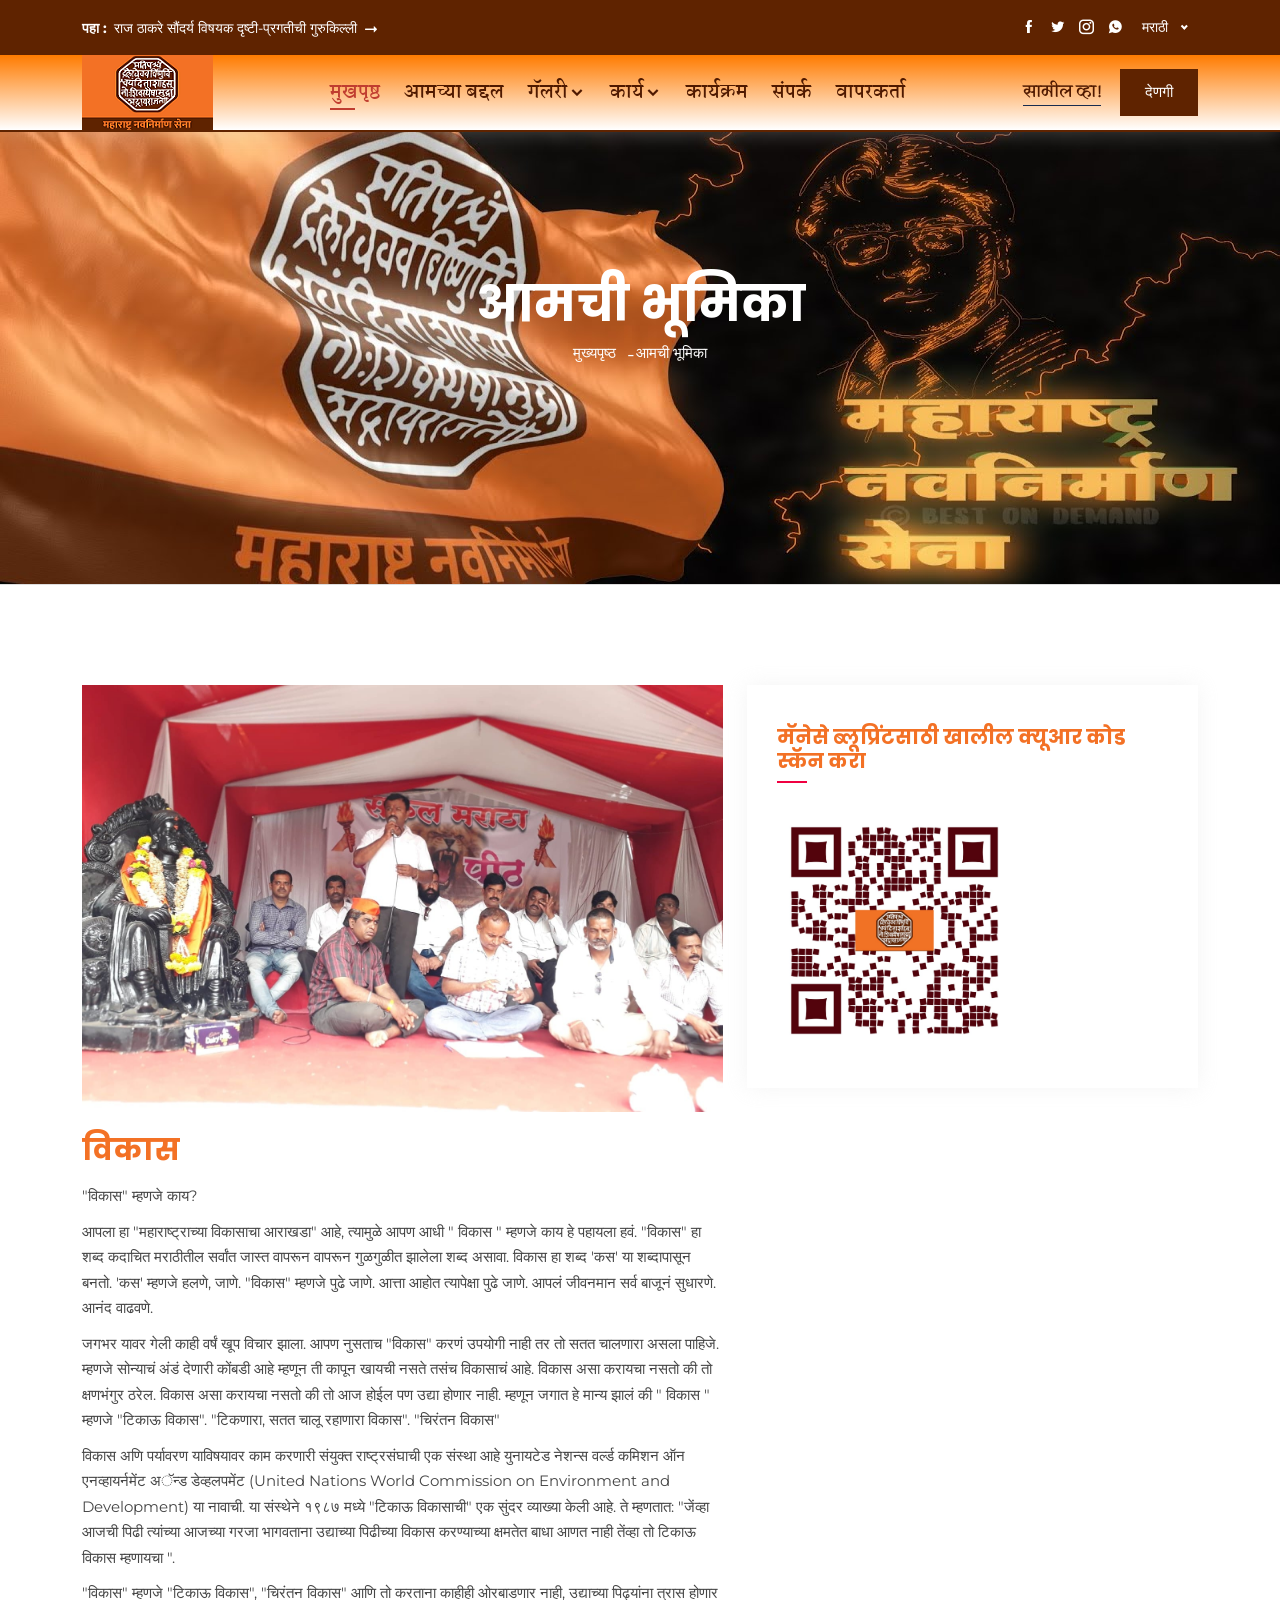
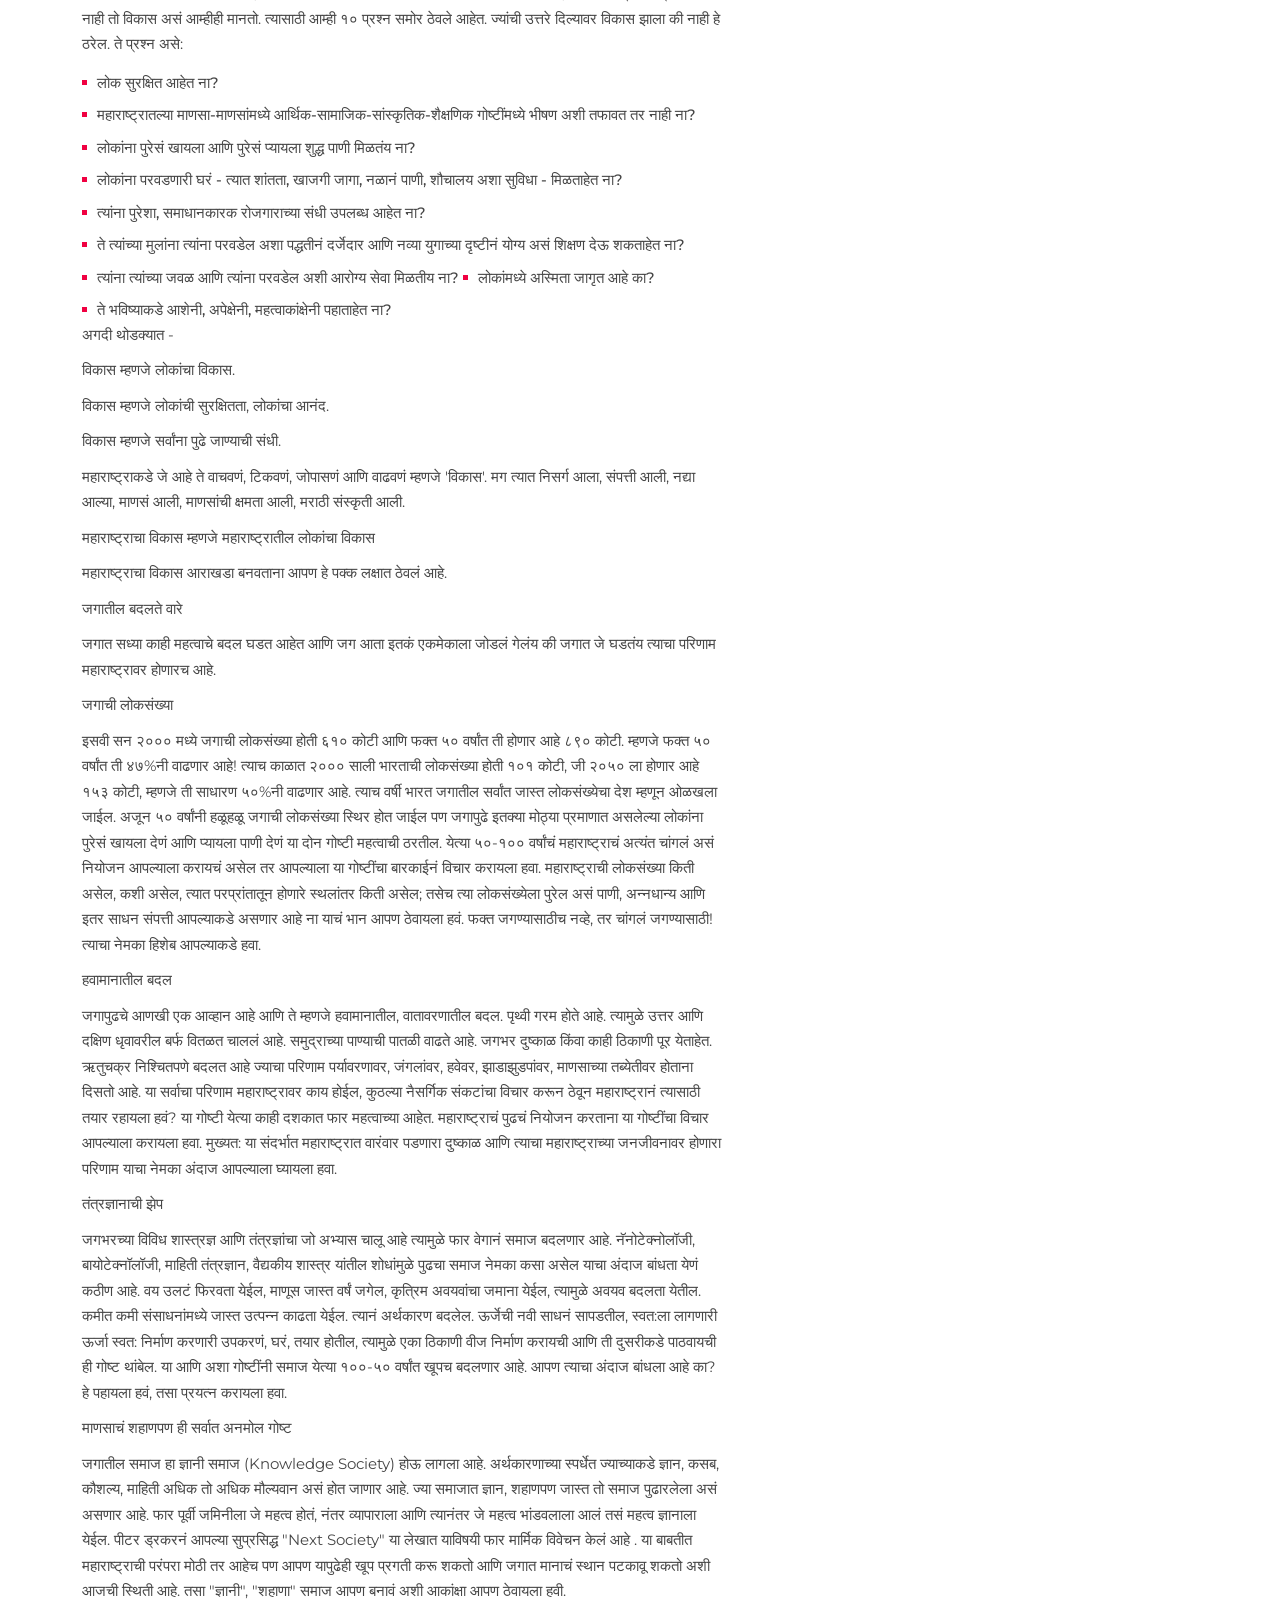
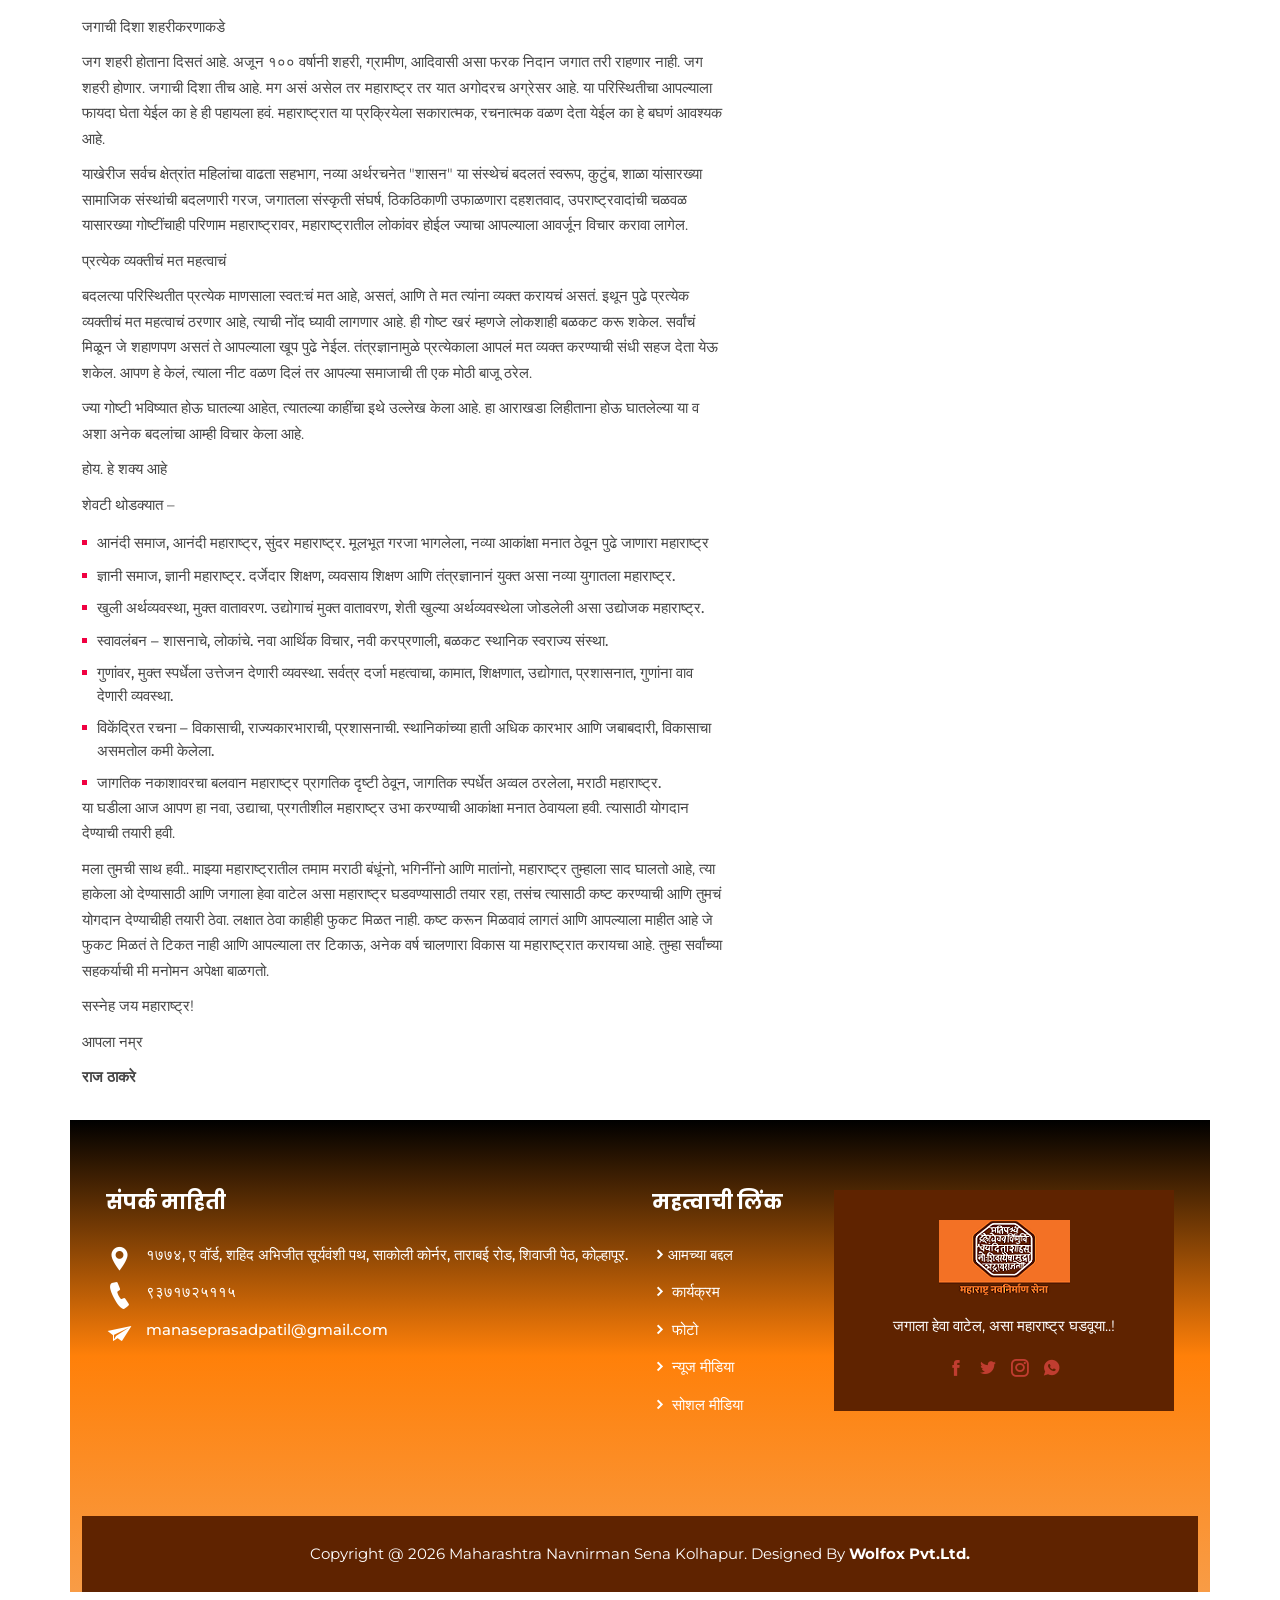
<file: templates.hibootstrap.com/pily/default/mission-details3.html>
<!DOCTYPE html>
<html lang="Marathi">

<head>
    <meta charset="UTF-8">
    <meta name="viewport" content="width=device-width, initial-scale=1.0">

    <link rel="stylesheet" href="assets/css/bootstrap.min.css">

    <link rel="stylesheet" href="assets/css/icofont.min.css">

    <link rel="stylesheet" href="assets/css/meanmenu.css">

    <link rel="stylesheet" href="assets/css/animate.min.css">

    <link rel="stylesheet" href="assets/css/odometer.min.css">

    <link rel="stylesheet" href="assets/css/owl.carousel.min.css">
    <link rel="stylesheet" href="assets/css/owl.theme.default.min.css">

    <link rel="stylesheet" href="assets/css/modal-video.min.css">

    <link rel="stylesheet" href="assets/css/nice-select.min.css">

    <!--<link rel="stylesheet" href="assets/css/style.css">-->
    <link rel="stylesheet" href="assets/css/style2.css">

    <link rel="stylesheet" href="assets/css/responsive.css">

    <link rel="stylesheet" href="assets/css/theme-dark.css">
    <title>महाराष्ट्र नवनिर्माण सेना</title>
    <link rel="icon" type="image/png" href="assets/images/logo.png">
</head>

<body>
     <!-- <div id="google_translate_element"></div>

    <script type="text/javascript">
    function googleTranslateElementInit() {
        console.log(google_translate_element);
      new google.translate.TranslateElement({pageLanguage: 'mr'}, 'google_translate_element');
    }
    </script>
    
    <script type="text/javascript" src="//translate.google.com/translate_a/element.js?cb=googleTranslateElementInit"></script> -->



    <div class="loader">
        <div class="d-table">
            <div class="d-table-cell">
                <div class="sub-loader"></div>
            </div>
        </div>
    </div>
 
    <div class="header-area two">
        <div class="container">
            <div class="row align-items-center">
                <div class="col-lg-7">
                    <div class="left">
                        <span>पहा :</span>
                        <a href="https://youtu.be/JpXCXXmsxYs" target="blank">
                            राज ठाकरे सौंदर्य विषयक दृष्टी-प्रगतीची गुरुकिल्ली
                            <i class="icofont-long-arrow-right"></i>
                        </a>
                    </div>
                </div>
                <div class="col-lg-5">
                    <div class="right">
                        <ul class="social-icon">
                            <li>
                                <a href="https://www.facebook.com/mnsadhikrutpage/" target="_blank">
                                    <i class="icofont-facebook"></i>
                                </a>
                            </li>
                            <li>
                                <a href="https://twitter.com/mnsadhikrut" target="_blank">
                                    <i class="icofont-twitter"></i>
                                </a>
                            </li>
                            <li>
                                <a href="https://www.instagram.com/mns_adhikrut/" target="_blank">
                                    <i class="icofont-instagram"></i>
                                </a>
                            </li>
                            <li>
                                <a href="https://wa.me/9371725115" target="_blank">
                                    <i class="icofont-whatsapp"></i>
                                </a>
                            </li>
                        </ul>
                        <div class="nav-flag-dropdown">
                            <select>
                                <option>मराठी</option>
                                <option>English</option>
                            </select>
                        </div>
                    </div>
                </div>
            </div>
        </div>
    </div>

    <div class="navbar-area sticky-top">
        <div class="mobile-nav">
            <a href="./index.html" class="logo">
                <script type="text/javascript" style="display: none">
                    window.__mirage2 = {
                        petok: "f56efcf9aa1714616d980bff20e93dd2c53cc563-1650631953-1800",
                    };
                </script>
                <script type="text/javascript"
                    src="../../../ajax.cloudflare.com/cdn-cgi/scripts/04b3eb47/cloudflare-static/mirage2.min.js"></script>
                <img data-cfsrc="assets/images/logo.png" alt="Logo"
                    style="display: none; visibility: hidden; top: -30px" /><noscript><img src="assets/images/logo.png"
                        alt="Logo" /></noscript>
            </a>
        </div>

        <div class="main-nav two">
            <div class="container">
                <nav class="navbar navbar-expand-md navbar-light">
                    <a class="navbar-brand" href="index.html">
                        <img data-cfsrc="assets/images/logo.png" alt="Logo"
                            style="display: none; visibility: hidden" /><noscript><img src="assets/images/logo.png"
                                alt="Logo" /></noscript>
                    </a>
                    <div class="collapse navbar-collapse mean-menu" id="navbarSupportedContent">
                        <ul class="navbar-nav">
                            <li class="nav-item">
                                <a href="./index.html" class="nav-link active" >मुखपृष्ठ</a>
                            </li>
                            <li class="nav-item">
                                <a href="./about.html" class="nav-link">आमच्या बद्दल</a>
                                <!-- <ul class="dropdown-menu">  
                                    <li class="nav-item">
                                        <a href="donation.html" class="nav-link">मनसे संस्थापक व सदस्य</a>
                                    </li>
                                    <li class="nav-item">
                                        <a href="volunteer.html" class="nav-link">मनसे इतिहास व वाटचाल</a>
                                    </li>
                                </ul> -->
                            </li>
                            <li class="nav-item">
                                <a href="#" class="nav-link dropdown-toggle">गॅलरी<i
                                        class="icofont-simple-down"></i></a>
                                <ul class="dropdown-menu">
                                    <li class="nav-item">
                                        <a href="photo.html" class="nav-link">फोटो</a>
                                    </li>
                                    <li class="nav-item">
                                        <a href="video.html" class="nav-link">विडियो</a>
                                    </li>
                                    <li class="nav-item">
                                        <a href="print-media.html" class="nav-link">प्रिंट मीडिया</a>
                                    </li>
                                    <li class="nav-item">
                                        <a href="social-media.html" class="nav-link">सोशल मीडिया</a>
                                    </li>
                                    <li class="nav-item">
                                        <a href="news-media.html" class="nav-link">न्यूज मीडिया</a>
                                    </li>
                                </ul>
                            </li>
                            <!-- <li class="nav-item">
                                <a href="#" class="nav-link dropdown-toggle">इतर<i
                                        class="icofont-simple-down"></i></a>
                                <ul class="dropdown-menu">
                                    <li class="nav-item">
                                        <a href="#" class="nav-link dropdown-toggle">वापरकर्ता<i
                                                class="icofont-simple-down"></i></a>
                                        <ul class="dropdown-menu">
                                            <li class="nav-item">
                                                <a href="sign-in.html" class="nav-link">Sign In</a>
                                            </li>
                                            <li class="nav-item">
                                                <a href="sign-up.html" class="nav-link">Sign Up</a>
                                            </li>
                                        </ul>
                                    </li>
                                     <li class="nav-item">
                                        <a href="#" class="nav-link dropdown-toggle">Missions <i
                                                class="icofont-simple-down"></i></a>
                                        <ul class="dropdown-menu">
                                            <li class="nav-item">
                                                <a href="missions.html" class="nav-link">Missions</a>
                                            </li>
                                            <li class="nav-item">
                                                <a href="mission-details.html" class="nav-link">Mission Details</a>
                                            </li>
                                        </ul>
                                    </li>

                                    <li class="nav-item">
                                        <a href="coming-soon.html" class="nav-link">Coming Soon</a>
                                    </li>
                                    <li class="nav-item">
                                        <a href="privacy-policy.html" class="nav-link">Privacy Policy</a>
                                    </li>
                                    <li class="nav-item">
                                        <a href="terms-conditions.html" class="nav-link">Terms & Conditions</a>
                                    </li>
                                </ul>
                            </li> -->
                            <li class="nav-item">
                                <a href="#" class="nav-link dropdown-toggle">कार्य<i
                                        class="icofont-simple-down"></i></a>
                                <ul class="dropdown-menu">
                                    <li class="nav-item">
                                        <a href="morcha.html" class="nav-link">मोर्चे</a>
                                    </li>
                                    <li class="nav-item">
                                        <a href="social service.html" class="nav-link">सामाजिक कार्य</a>
                                    </li>
                                </ul>
                            </li>
                            <li class="nav-item">
                                <a href="events.html" class="nav-link">कार्यक्रम</a>
                            </li>
                            <li class="nav-item">
                                <a href="contact.html" class="nav-link">संपर्क</a>
                            </li>
                            <li class="nav-item">
                                <a href="#" class="nav-link">वापरकर्ता</a>
                                <ul class="dropdown-menu">
                                    <li class="nav-item">
                                        <a href="sign-in.html" class="nav-link">साईन इन</a>
                                    </li>
                                    <li class="nav-item">
                                        <a href="sign-up.html" class="nav-link">नवीन खाते करा</a>
                                    </li>
                                </ul>
                            </li>
                        </ul>
                        <div class="side-nav">
                            <a class="left" href="volunteer.html">सामील व्हा!</a>
                            <a class="right common-btn two" href="donation.html">देणगी</a>
                        </div>
                    </div>
                </nav>
            </div>
        </div>
    </div>
    <!--<a href="#" class="nav-link dropdown-toggle">Home <i class="icofont-simple-down"></i></a>
<ul class="dropdown-menu">
<li class="nav-item">
<a href="index.html" class="nav-link">Home Demo One</a>
</li>
<li class="nav-item">
<a href="index-2.html" class="nav-link">Home Demo Two</a>
</li>
<li class="nav-item">
<a href="index-3.html" class="nav-link">Home Demo Three</a>
</li>
</ul>
</li>
<li class="nav-item">
<a href="#" class="nav-link dropdown-toggle active">Pages <i class="icofont-simple-down"></i></a>
<ul class="dropdown-menu">
<li class="nav-item">
<a href="#" class="nav-link dropdown-toggle">Users <i class="icofont-simple-down"></i></a>
<ul class="dropdown-menu">
<li class="nav-item">
<a href="sign-in.html" class="nav-link">Sign In</a>
</li>
<li class="nav-item">
<a href="sign-up.html" class="nav-link">Sign Up</a>
</li>
</ul>
</li>
<li class="nav-item">
<a href="#" class="nav-link dropdown-toggle active">Missions <i class="icofont-simple-down"></i></a>
<ul class="dropdown-menu">
<li class="nav-item">
<a href="missions.html" class="nav-link">Missions</a>
</li>
<li class="nav-item">
<a href="mission-details.html" class="nav-link active">Mission Details</a>
</li>
</ul>
</li>
<li class="nav-item">
<a href="donation.html" class="nav-link">Donation</a>
</li>
<li class="nav-item">
<a href="volunteer.html" class="nav-link">Become A Volunteer</a>
</li>
<li class="nav-item">
<a href="team.html" class="nav-link">Team</a>
</li>
<li class="nav-item">
<a href="testimonials.html" class="nav-link">Testimonials</a>
</li>
<li class="nav-item">
<a href="faq.html" class="nav-link">FAQ</a>
</li>
<li class="nav-item">
<a href="404.html" class="nav-link">404 Error Page</a>
</li>
<li class="nav-item">
<a href="coming-soon.html" class="nav-link">Coming Soon</a>
</li>
<li class="nav-item">
<a href="privacy-policy.html" class="nav-link">Privacy Policy</a>
</li>
<li class="nav-item">
<a href="terms-conditions.html" class="nav-link">Terms & Conditions</a>
</li>
</ul>
</li>
<li class="nav-item">
<a href="about.html" class="nav-link">About Us</a>
</li>
<li class="nav-item">
<a href="#" class="nav-link dropdown-toggle">Events <i class="icofont-simple-down"></i></a>
<ul class="dropdown-menu">
<li class="nav-item">
<a href="events.html" class="nav-link">Events</a>
</li>
<li class="nav-item">
<a href="event-details.html" class="nav-link">Event Details</a>
</li>
</ul>
</li>
<li class="nav-item">
<a href="#" class="nav-link dropdown-toggle">Blog <i class="icofont-simple-down"></i></a>
<ul class="dropdown-menu">
<li class="nav-item">
<a href="blog.html" class="nav-link">Blog</a>
</li>
<li class="nav-item">
<a href="blog-details.html" class="nav-link">Blog Details</a>
</li>
</ul>
</li>
<li class="nav-item">
<a href="contact.html" class="nav-link">Contact</a>
</li>
</ul>
<div class="side-nav">
<a class="left" href="#">Join Us</a>
<a class="right common-btn" href="donation.html">Donate</a>
</div>
</div>
</nav>
</div>
</div>
</div>-->


    <div class="page-title-area title-img-one">
        <div class="title-shape">
            <img data-cfsrc="assets/images/page-title/title-shape.jpg" alt="Title" style="display:none;visibility:hidden;"><noscript><img src="assets/images/page-title/title-shape.jpg" alt="Title"></noscript>
            <!--<img data-cfsrc="assets/images/banner/banner-shape2.png" alt="Title" style="display:none;visibility:hidden;"><noscript><img src="assets/images/banner/banner-shape2.png" alt="Title"></noscript>-->
        </div>
        <div class="d-table">
            <div class="d-table-cell">
                <div class="container">
                    <div class="title-content">
                        <h2>आमची भूमिका</h2>
                        <ul>
                            <li>
                                <a href="index-2.html">मुख्यपृष्ठ</a>
                            </li>
                            <li>
                                <span>आमची भूमिका</span>
                            </li>
                        </ul>
                    </div>
                </div>
            </div>
        </div>
    </div>


    <div class="mission-details-area pt-100 pb-70">
        <div class="container">
            <div class="row">
                <div class="col-lg-7">
                    <div class="details-img">
                        <img data-cfsrc="assets/images/mission/mission-details3.jpg" alt="Mission" style="display:none;visibility:hidden "><noscript><img src="assets/images/mission/mission-details3.jpg" alt="Mission"></noscript>
                        <h2>विकास</h2>
                        <p>"विकास" म्हणजे काय?</p>
                        <p>आपला हा "महाराष्ट्राच्या विकासाचा आराखडा" आहे, त्यामुळे आपण आधी " विकास " म्हणजे काय हे पहायला हवं. "विकास" हा शब्द कदाचित मराठीतील सर्वांत जास्त वापरून वापरून गुळगुळीत झालेला शब्द असावा. विकास हा शब्द 'कस' या शब्दापासून बनतो.
                            'कस' म्हणजे हलणे, जाणे. "विकास" म्हणजे पुढे जाणे. आत्ता आहोत त्यापेक्षा पुढे जाणे. आपलं जीवनमान सर्व बाजूनं सुधारणे. आनंद वाढवणे.</p>

                        <p>जगभर यावर गेली काही वर्षं खूप विचार झाला. आपण नुसताच "विकास" करणं उपयोगी नाही तर तो सतत चालणारा असला पाहिजे. म्हणजे सोन्याचं अंडं देणारी कोंबडी आहे म्हणून ती कापून खायची नसते तसंच विकासाचं आहे. विकास असा करायचा नसतो की तो क्षणभंगुर
                            ठरेल. विकास असा करायचा नसतो की तो आज होईल पण उद्या होणार नाही. म्हणून जगात हे मान्य झालं की " विकास " म्हणजे "टिकाऊ विकास". "टिकणारा, सतत चालू रहाणारा विकास". "चिरंतन विकास"</p>

                        <p>विकास अणि पर्यावरण याविषयावर काम करणारी संयुक्त राष्ट्रसंघाची एक संस्था आहे युनायटेड नेशन्स वर्ल्ड कमिशन ऑन एनव्हायर्नमेंट अॅन्ड डेव्हलपमेंट (United Nations World Commission on Environment and Development) या नावाची. या संस्थेने
                            १९८७ मध्ये "टिकाऊ विकासाची" एक सुंदर व्याख्या केली आहे. ते म्हणतात: "जेंव्हा आजची पिढी त्यांच्या आजच्या गरजा भागवताना उद्याच्या पिढीच्या विकास करण्याच्या क्षमतेत बाधा आणत नाही तेंव्हा तो टिकाऊ विकास म्हणायचा ".</p>

                        <p>"विकास" म्हणजे "टिकाऊ विकास", "चिरंतन विकास" आणि तो करताना काहीही ओरबाडणार नाही, उद्याच्या पिढ्यांना त्रास होणार नाही तो विकास असं आम्हीही मानतो. त्यासाठी आम्ही १० प्रश्न समोर ठेवले आहेत. ज्यांची उत्तरे दिल्यावर विकास झाला की नाही
                            हे ठरेल. ते प्रश्न असे:
                            <ul>
                                <li>लोक सुरक्षित आहेत ना?</li>
                                <li>महाराष्ट्रातल्या माणसा-माणसांमध्ये आर्थिक-सामाजिक-सांस्कृतिक-शैक्षणिक गोष्टींमध्ये भीषण अशी तफावत तर नाही ना?</li>
                                <li>लोकांना पुरेसं खायला आणि पुरेसं प्यायला शुद्ध पाणी मिळतंय ना?</li>
                                <li>लोकांना परवडणारी घरं - त्यात शांतता, खाजगी जागा, नळानं पाणी, शौचालय अशा सुविधा - मिळताहेत ना?</li>
                                <li>त्यांना पुरेशा, समाधानकारक रोजगाराच्या संधी उपलब्ध आहेत ना?</li>
                                <li>ते त्यांच्या मुलांना त्यांना परवडेल अशा पद्धतीनं दर्जेदार आणि नव्या युगाच्या दृष्टीनं योग्य असं शिक्षण देऊ शकताहेत ना?</li>
                                <li>त्यांना त्यांच्या जवळ आणि त्यांना परवडेल अशी आरोग्य सेवा मिळतीय ना?</li>
                                <li>लोकांमध्ये अस्मिता जागृत आहे का?</li>
                                <li>ते भविष्याकडे आशेनी, अपेक्षेनी, महत्वाकांक्षेनी पहाताहेत ना?</li>
                            </ul>
                            <p>अगदी थोडक्यात -</p>
                            <p>विकास म्हणजे लोकांचा विकास.</p>
                            <p>विकास म्हणजे लोकांची सुरक्षितता, लोकांचा आनंद.</p>
                            <p>विकास म्हणजे सर्वांना पुढे जाण्याची संधी.</p>
                            <p>महाराष्ट्राकडे जे आहे ते वाचवणं, टिकवणं, जोपासणं आणि वाढवणं म्हणजे 'विकास'. मग त्यात निसर्ग आला, संपत्ती आली, नद्या आल्या, माणसं आली, माणसांची क्षमता आली, मराठी संस्कृती आली.</p>
                            <p>महाराष्ट्राचा विकास म्हणजे महाराष्ट्रातील लोकांचा विकास</p>
                            <p>महाराष्ट्राचा विकास आराखडा बनवताना आपण हे पक्क लक्षात ठेवलं आहे.</p>
                            <p>जगातील बदलते वारे </p>
                            <p>जगात सध्या काही महत्वाचे बदल घडत आहेत आणि जग आता इतकं एकमेकाला जोडलं गेलंय की जगात जे घडतंय त्याचा परिणाम महाराष्ट्रावर होणारच आहे.</p>
                            <p>जगाची लोकसंख्या</p>
                            <p>इसवी सन २००० मध्ये जगाची लोकसंख्या होती ६१० कोटी आणि फक्त ५० वर्षांत ती होणार आहे ८९० कोटी. म्हणजे फक्त ५० वर्षांत ती ४७%नी वाढणार आहे! त्याच काळात २००० साली भारताची लोकसंख्या होती १०१ कोटी, जी २०५० ला होणार आहे १५३ कोटी, म्हणजे
                                ती साधारण ५०%नी वाढणार आहे. त्याच वर्षी भारत जगातील सर्वांत जास्त लोकसंख्येचा देश म्हणून ओळखला जाईल. अजून ५० वर्षांनी हळूहळू जगाची लोकसंख्या स्थिर होत जाईल पण जगापुढे इतक्या मोठ्या प्रमाणात असलेल्या लोकांना पुरेसं खायला
                                देणं आणि प्यायला पाणी देणं या दोन गोष्टी महत्वाची ठरतील. येत्या ५०-१०० वर्षांचं महाराष्ट्राचं अत्यंत चांगलं असं नियोजन आपल्याला करायचं असेल तर आपल्याला या गोष्टींचा बारकाईनं विचार करायला हवा. महाराष्ट्राची लोकसंख्या किती
                                असेल, कशी असेल, त्यात परप्रांतातून होणारे स्थलांतर किती असेल; तसेच त्या लोकसंख्येला पुरेल असं पाणी, अन्नधान्य आणि इतर साधन संपत्ती आपल्याकडे असणार आहे ना याचं भान आपण ठेवायला हवं. फक्त जगण्यासाठीच नव्हे, तर चांगलं जगण्यासाठी!
                                त्याचा नेमका हिशेब आपल्याकडे हवा.</p>
                            <p>हवामानातील बदल</p>
                            <p>जगापुढचे आणखी एक आव्हान आहे आणि ते म्हणजे हवामानातील, वातावरणातील बदल. पृथ्वी गरम होते आहे. त्यामुळे उत्तर आणि दक्षिण धृवावरील बर्फ वितळत चाललं आहे. समुद्राच्या पाण्याची पातळी वाढते आहे. जगभर दुष्काळ किंवा काही ठिकाणी पूर येताहेत.
                                ऋतुचक्र निश्चितपणे बदलत आहे ज्याचा परिणाम पर्यावरणावर, जंगलांवर, हवेवर, झाडाझुडपांवर, माणसाच्या तब्येतीवर होताना दिसतो आहे. या सर्वाचा परिणाम महाराष्ट्रावर काय होईल, कुठल्या नैसर्गिक संकटांचा विचार करून ठेवून महाराष्ट्रानं
                                त्यासाठी तयार रहायला हवं? या गोष्टी येत्या काही दशकात फार महत्वाच्या आहेत. महाराष्ट्राचं पुढचं नियोजन करताना या गोष्टींचा विचार आपल्याला करायला हवा. मुख्यत: या संदर्भात महाराष्ट्रात वारंवार पडणारा दुष्काळ आणि त्याचा महाराष्ट्राच्या
                                जनजीवनावर होणारा परिणाम याचा नेमका अंदाज आपल्याला घ्यायला हवा.</p>
                            <p>तंत्रज्ञानाची झेप</p>
                            <p>जगभरच्या विविध शास्त्रज्ञ आणि तंत्रज्ञांचा जो अभ्यास चालू आहे त्यामुळे फार वेगानं समाज बदलणार आहे. नॅनोटेक्नोलॉजी, बायोटेक्नॉलॉजी, माहिती तंत्रज्ञान, वैद्यकीय शास्त्र यांतील शोधांमुळे पुढचा समाज नेमका कसा असेल याचा अंदाज बांधता
                                येणं कठीण आहे. वय उलटं फिरवता येईल, माणूस जास्त वर्षं जगेल, कृत्रिम अवयवांचा जमाना येईल, त्यामुळे अवयव बदलता येतील. कमीत कमी संसाधनांमध्ये जास्त उत्पन्न काढता येईल. त्यानं अर्थकारण बदलेल. ऊर्जेची नवी साधनं सापडतील, स्वत:ला
                                लागणारी ऊर्जा स्वत: निर्माण करणारी उपकरणं, घरं, तयार होतील, त्यामुळे एका ठिकाणी वीज निर्माण करायची आणि ती दुसरीकडे पाठवायची ही गोष्ट थांबेल. या आणि अशा गोष्टींनी समाज येत्या १००-५० वर्षांत खूपच बदलणार आहे. आपण त्याचा अंदाज
                                बांधला आहे का? हे पहायला हवं, तसा प्रयत्न करायला हवा.</p>
                            <p>माणसाचं शहाणपण ही सर्वात अनमोल गोष्ट</p>
                            <p>जगातील समाज हा ज्ञानी समाज (Knowledge Society) होऊ लागला आहे. अर्थकारणाच्या स्पर्धेत ज्याच्याकडे ज्ञान, कसब, कौशल्य, माहिती अधिक तो अधिक मौल्यवान असं होत जाणार आहे. ज्या समाजात ज्ञान, शहाणपण जास्त तो समाज पुढारलेला असं असणार
                                आहे. फार पूर्वी जमिनीला जे महत्व होतं, नंतर व्यापाराला आणि त्यानंतर जे महत्व भांडवलाला आलं तसं महत्व ज्ञानाला येईल. पीटर ड्रकरनं आपल्या सुप्रसिद्ध "Next Society" या लेखात याविषयी फार मार्मिक विवेचन केलं आहे . या बाबतीत
                                महाराष्ट्राची परंपरा मोठी तर आहेच पण आपण यापुढेही खूप प्रगती करू शकतो आणि जगात मानाचं स्थान पटकावू शकतो अशी आजची स्थिती आहे. तसा "ज्ञानी", "शहाणा" समाज आपण बनावं अशी आकांक्षा आपण ठेवायला हवी.</p>
                            <p>जगाची दिशा शहरीकरणाकडे</p>
                            <p>जग शहरी होताना दिसतं आहे. अजून १०० वर्षानी शहरी, ग्रामीण, आदिवासी असा फरक निदान जगात तरी राहणार नाही. जग शहरी होणार. जगाची दिशा तीच आहे. मग असं असेल तर महाराष्ट्र तर यात अगोदरच अग्रेसर आहे. या परिस्थितीचा आपल्याला फायदा घेता
                                येईल का हे ही पहायला हवं. महाराष्ट्रात या प्रक्रियेला सकारात्मक, रचनात्मक वळण देता येईल का हे बघणं आवश्यक आहे.</p>
                            <p>याखेरीज सर्वच क्षेत्रांत महिलांचा वाढता सहभाग, नव्या अर्थरचनेत "शासन" या संस्थेचं बदलतं स्वरूप, कुटुंब, शाळा यांसारख्या सामाजिक संस्थांची बदलणारी गरज, जगातला संस्कृती संघर्ष, ठिकठिकाणी उफाळणारा दहशतवाद, उपराष्ट्रवादांची चळवळ
                                यासारख्या गोष्टींचाही परिणाम महाराष्ट्रावर, महाराष्ट्रातील लोकांवर होईल ज्याचा आपल्याला आवर्जून विचार करावा लागेल.</p>
                            <p>प्रत्येक व्यक्तीचं मत महत्वाचं</p>
                            <p>बदलत्या परिस्थितीत प्रत्येक माणसाला स्वत:चं मत आहे, असतं, आणि ते मत त्यांना व्यक्त करायचं असतं. इथून पुढे प्रत्येक व्यक्तीचं मत महत्वाचं ठरणार आहे, त्याची नोंद घ्यावी लागणार आहे. ही गोष्ट खरं म्हणजे लोकशाही बळकट करू शकेल. सर्वांचं
                                मिळून जे शहाणपण असतं ते आपल्याला खूप पुढे नेईल. तंत्रज्ञानामुळे प्रत्येकाला आपलं मत व्यक्त करण्याची संधी सहज देता येऊ शकेल. आपण हे केलं, त्याला नीट वळण दिलं तर आपल्या समाजाची ती एक मोठी बाजू ठरेल.</p>
                            <p>ज्या गोष्टी भविष्यात होऊ घातल्या आहेत, त्यातल्या काहींचा इथे उल्लेख केला आहे. हा आराखडा लिहीताना होऊ घातलेल्या या व अशा अनेक बदलांचा आम्ही विचार केला आहे.
                            </p>
                            <p>होय. हे शक्य आहे </p>
                            <p>शेवटी थोडक्यात –</p>
                            <ul>
                                <li>आनंदी समाज, आनंदी महाराष्ट्र, सुंदर महाराष्ट्र. मूलभूत गरजा भागलेला, नव्या आकांक्षा मनात ठेवून पुढे जाणारा महाराष्ट्र</li>
                                <li>ज्ञानी समाज, ज्ञानी महाराष्ट्र. दर्जेदार शिक्षण, व्यवसाय शिक्षण आणि तंत्रज्ञानानं युक्त असा नव्या युगातला महाराष्ट्र.</li>
                                <li>खुली अर्थव्यवस्था, मुक्त वातावरण. उद्योगाचं मुक्त वातावरण, शेती खुल्या अर्थव्यवस्थेला जोडलेली असा उद्योजक महाराष्ट्र.</li>
                                <li>स्वावलंबन – शासनाचे, लोकांचे. नवा आर्थिक विचार, नवी करप्रणाली, बळकट स्थानिक स्वराज्य संस्था.</li>
                                <li> गुणांवर, मुक्त स्पर्धेला उत्तेजन देणारी व्यवस्था. सर्वत्र दर्जा महत्वाचा, कामात, शिक्षणात, उद्योगात, प्रशासनात, गुणांना वाव देणारी व्यवस्था.</li>
                                <li> विकेंद्रित रचना – विकासाची, राज्यकारभाराची, प्रशासनाची. स्थानिकांच्या हाती अधिक कारभार आणि जबाबदारी, विकासाचा असमतोल कमी केलेला.</li>
                                <li> जागतिक नकाशावरचा बलवान महाराष्ट्र प्रागतिक दृष्टी ठेवून, जागतिक स्पर्धेत अव्वल ठरलेला, मराठी महाराष्ट्र.</li>
                            </ul>
                            <p>या घडीला आज आपण हा नवा, उद्याचा, प्रगतीशील महाराष्ट्र उभा करण्याची आकांक्षा मनात ठेवायला हवी. त्यासाठी योगदान देण्याची तयारी हवी.</p>
                            <p>मला तुमची साथ हवी.. माझ्या महाराष्ट्रातील तमाम मराठी बंधूंनो, भगिनींनो आणि मातांनो, महाराष्ट्र तुम्हाला साद घालतो आहे, त्या हाकेला ओ देण्यासाठी आणि जगाला हेवा वाटेल असा महाराष्ट्र घडवण्यासाठी तयार रहा, तसंच त्यासाठी कष्ट करण्याची
                                आणि तुमचं योगदान देण्याचीही तयारी ठेवा. लक्षात ठेवा काहीही फुकट मिळत नाही. कष्ट करून मिळवावं लागतं आणि आपल्याला माहीत आहे जे फुकट मिळतं ते टिकत नाही आणि आपल्याला तर टिकाऊ, अनेक वर्ष चालणारा विकास या महाराष्ट्रात करायचा
                                आहे. तुम्हा सर्वांच्या सहकर्याची मी मनोमन अपेक्षा बाळगतो. </p>
                            <p>सस्नेह जय महाराष्ट्र!</p>
                            <p>आपला नम्र</p>
                            <p><b>राज ठाकरे</b></p>
                    </div>
                </div>
                <div class="col-lg-5">
                    <div class="common-details-content">
                        <h3>मॅनेसे ब्लूप्रिंटसाठी खालील क्यूआर कोड स्कॅन करा</h3>
                        <img data-cfsrc="assets/images/mission/mission-thumb1.jpg" alt="Misison" style="display:none;visibility:hidden;text-align:center;" width="60%" height="60%"><noscript><img src="assets/images/mission/mission-thumb1.jpg" alt="Misison"></noscript>
                    </div>
                </div>
                <footer class="footer-area two" style="padding-top: 70px">
                    <div class="container">
                        <div class="row">
                            <div class="col-sm-6 col-lg-6">
                                <div class="footer-item">
                                    <div class="footer-contact">
                                        <h3>संपर्क माहिती</h3>
                                        <!--<p>Grursus mal suada faci Lorem to the ipsum dolarorit</p>-->
                                        <ul>
                                            <li>
                                                <i class="icofont-location-pin"></i>
                                                <a href="#">१७७४, ए वॉर्ड, शहिद अभिजीत सूर्यवंशी पथ, साकोली कोर्नर,
                                                    ताराबई रोड, शिवाजी पेठ, कोल्हापूर.</a>
                                            </li>
                                            <li>
                                                <i class="icofont-ui-call"></i>
                                                <a href="tel:+९३७१७२५११५ ">९३७१७२५११५ </a>
                                            </li>
                                            <li>
                                                <i class="icofont-paper-plane"></i>
                                                <a href="mailto:manaseprasadpatil@gmail.com">manaseprasadpatil@gmail.com</a>
                                            </li>
                                        </ul>
                                    </div>
                                </div>
                            </div>
                            <div class="col-sm-6 col-lg-2">
                                <div class="footer-item">
                                    <div class="footer-link">
                                        <h3>महत्वाची लिंक</h3>
                                        <ul>
                                            <li>
                                                <a href="about.html">
                                                    <i class="icofont-simple-right"></i>आमच्या बद्दल
                                                </a>
                                            </li>
                                            <li>
                                                <a href="events.html">
                                                    <i class="icofont-simple-right"></i>
                                                    कार्यक्रम
                                                </a>
                                            </li>
                                            <li>
                                                <a href="./photo.html">
                                                    <i class="icofont-simple-right"></i>
                                                    फोटो
                                                </a>
                                            </li>
                                            <li>
                                                <a href="./news-media.html">
                                                    <i class="icofont-simple-right"></i>
                                                    न्यूज मीडिया
                                                </a>
                                            </li>
                                            <li>
                                                <a href="./social-media.html">
                                                    <i class="icofont-simple-right"></i>
                                                    सोशल मीडिया
                                                </a>
                                            </li>
                                        </ul>
                                    </div>
                                </div>
                            </div>
                            <div class="col-sm-6 col-lg-4">
                                <div class="footer-item">
                                    <div class="footer-logo">
                                        <a class="logo" href="index.html">
                                            <img data-cfsrc="assets/images/logo.png" alt="Logo"
                                                style="display: none; visibility: hidden" /><noscript><img
                                                    src="assets/images/logo.png" alt="Logo" /></noscript>
                                        </a>
                                        <p>जगाला हेवा वाटेल, असा महाराष्ट्र घडवूया..!</p>
                                        <ul class="social-icon">
                                            <li>
                                                <a href="https://www.facebook.com/mnsadhikrutpage/" target="_blank">
                                                    <i class="icofont-facebook"></i>
                                                </a>
                                            </li>
                                            <li>
                                                <a href="https://twitter.com/mnsadhikrut" target="_blank">
                                                    <i class="icofont-twitter"></i>
                                                </a>
                                            </li>
                                            <li>
                                                <a href="https://www.instagram.com/mns_adhikrut/" target="_blank">
                                                    <i class="icofont-instagram"></i>
                                                </a>
                                            </li>
                                            <li>
                                                <a href="https://wa.me/9371725115" target="_blank">
                                                    <i class="icofont-whatsapp"></i>
                                                </a>
                                            </li>
                                        </ul>
                                    </div>
                                </div>
                            </div>
                        </div>
                    </div>
                    <div class="copyright-area two">
                        <div class="container">
                            <p>
                                Copyright @
                                <script data-cfasync="false"
                                    src="../../cdn-cgi/scripts/5c5dd728/cloudflare-static/email-decode.min.js"></script>
                                <script>
                                    document.write(new Date().getFullYear());
                                </script>
                                Maharashtra Navnirman Sena Kolhapur. Designed By
                                <a href="https://www.wolfox.in/" target="_blank">Wolfox Pvt.Ltd.
                                </a>
                            </p>
                        </div>
                    </div>
                </footer>
            
            
                <div class="go-top two">
                    <i class="icofont-polygonal"></i>
                    <i class="icofont-polygonal"></i>
                </div>
            
            
                <script src="assets/js/jquery.min.js"></script>
                <script src="assets/js/bootstrap.bundle.min.js"></script>
            
                <script src="assets/js/form-validator.min.js"></script>
            
                <script src="assets/js/contact-form-script.js"></script>
            
                <script src="assets/js/jquery.ajaxchimp.min.js"></script>
            
                <script src="assets/js/jquery.meanmenu.js"></script>
            
                <script src="assets/js/wow.min.js"></script>
            
                <script src="assets/js/odometer.min.js"></script>
                <script src="assets/js/jquery.appear.min.js"></script>
            
                <script src="assets/js/owl.carousel.min.js"></script>
            
                <script src="assets/js/jquery-modal-video.min.js"></script>
            
                <script src="assets/js/jquery.nice-select.min.js"></script>
            
                <script src="assets/js/custom.js"></script>
            </body>
            
            </html>
</file>
<file: templates.hibootstrap.com/pily/default/assets/css/meanmenu.css>
@import "https://fonts.googleapis.com/css?family=Oswald:200,300,400,500,600,700";

body {
    font-family: oswald, sans-serif;
    padding: 0;
    margin: 0;
    font-size: 15px;
    background-color: #f1f1f1
}

a.meanmenu-reveal {
    display: none
}

.mean-container .mean-bar {
    float: left;
    width: 100%;
    position: absolute;
    background: 0 0;
    padding: 20px 0 0;
    z-index: 999;
    border-bottom: 1px solid rgba(0, 0, 0, .03);
    height: 55px
}

.mean-container a.meanmenu-reveal {
    width: 35px;
    height: 30px;
    padding: 12px 15px 0 0;
    position: absolute;
    right: 0;
    cursor: pointer;
    color: #fff;
    text-decoration: none;
    font-size: 16px;
    text-indent: -9999em;
    line-height: 22px;
    font-size: 1px;
    display: block;
    font-weight: 700
}

.mean-container a.meanmenu-reveal span {
    display: block;
    background: #fff;
    height: 4px;
    margin-top: 3px;
    border-radius: 3px
}

.mean-container .mean-nav {
    float: left;
    width: 100%;
    background: #fff;
    margin-top: 55px
}

.mean-container .mean-nav ul {
    padding: 0;
    margin: 0;
    width: 100%;
    border: none;
    list-style-type: none
}

.mean-container .mean-nav ul li {
    position: relative;
    float: left;
    width: 100%
}

.mean-container .mean-nav ul li a {
    display: block;
    float: left;
    width: 90%;
    padding: 1em 5%;
    margin: 0;
    text-align: left;
    color: #677294;
    border-top: 1px solid #dbeefd;
    text-decoration: none
}

.mean-container .mean-nav ul li a.active {
    color: #000
}

.mean-container .mean-nav ul li li a {
    width: 80%;
    padding: 1em 10%;
    color: #677294;
    border-top: 1px solid #dbeefd;
    opacity: 1;
    filter: alpha(opacity=75);
    text-shadow: none !important;
    visibility: visible;
    text-transform: none;
    font-size: 14px
}

.mean-container .mean-nav ul li.mean-last a {
    border-bottom: none;
    margin-bottom: 0
}

.mean-container .mean-nav ul li li li a {
    width: 70%;
    padding: 1em 15%
}

.mean-container .mean-nav ul li li li li a {
    width: 60%;
    padding: 1em 20%
}

.mean-container .mean-nav ul li li li li li a {
    width: 50%;
    padding: 1em 25%
}

.mean-container .mean-nav ul li a:hover {
    background: #252525;
    background: rgba(255, 255, 255, .1)
}

.mean-container .mean-nav ul li a.mean-expand {
    margin-top: 3px;
    width: 100%;
    height: 24px;
    padding: 12px !important;
    text-align: right;
    position: absolute;
    right: 0;
    top: 0;
    z-index: 2;
    font-weight: 700;
    background: 0 0;
    border: none !important
}

.mean-container .mean-push {
    float: left;
    width: 100%;
    padding: 0;
    margin: 0;
    clear: both
}

.mean-nav .wrapper {
    width: 100%;
    padding: 0;
    margin: 0
}

.mean-container .mean-bar,
.mean-container .mean-bar * {
    -webkit-box-sizing: content-box;
    -moz-box-sizing: content-box;
    box-sizing: content-box
}

.mean-remove {
    display: none !important
}

.mobile-nav {
    display: none
}

.mobile-nav.mean-container .mean-nav ul li a.active {
    color: #ff2d55
}

.main-nav {
    background: #000;
    position: absolute;
    top: 0;
    left: 0;
    padding-top: 15px;
    padding-bottom: 15px;
    width: 100%;
    z-index: 999;
    height: auto
}

.mean-nav .dropdown-toggle::after {
    display: none
}

.navbar-light .navbar-brand,
.navbar-light .navbar-brand:hover {
    color: #fff;
    font-weight: 700;
    text-transform: uppercase
}

.main-nav nav ul {
    padding: 0;
    margin: 0;
    list-style-type: none
}

.main-nav nav .navbar-nav .nav-item {
    position: relative;
    padding: 15px 0
}

.main-nav nav .navbar-nav .nav-item a {
    font-weight: 500;
    font-size: 16px;
    text-transform: uppercase;
    color: #fff;
    padding-left: 0;
    padding-right: 0;
    padding-top: 0;
    padding-bottom: 0;
    margin-left: 15px;
    margin-right: 15px
}

.main-nav nav .navbar-nav .nav-item a:hover,
.main-nav nav .navbar-nav .nav-item a:focus,
.main-nav nav .navbar-nav .nav-item a.active {
    color: #ff2d55
}

.main-nav nav .navbar-nav .nav-item:hover a {
    color: #ff2d55
}

.main-nav nav .navbar-nav .nav-item .dropdown-menu {
    -webkit-box-shadow: 0 0 30px 0 rgba(0, 0, 0, .05);
    box-shadow: 0 0 30px 0 rgba(0, 0, 0, .05);
    background: #eea778;
    position: absolute;
    top: 80px;
    left: 0;
    width: 250px;
    z-index: 99;
    display: block;
    padding-top: 20px;
    padding-left: 5px;
    padding-right: 5px;
    padding-bottom: 20px;
    opacity: 0;
    visibility: hidden;
    -webkit-transition: all .3s ease-in-out;
    transition: all .3s ease-in-out
}

.main-nav nav .navbar-nav .nav-item .dropdown-menu li {
    position: relative;
    padding: 0
}

.main-nav nav .navbar-nav .nav-item .dropdown-menu li a {
    font-size: 15px;
    font-weight: 500;
    text-transform: capitalize;
    padding: 9px 15px;
    margin: 0;
    display: block;
    color: #fff
}

.main-nav nav .navbar-nav .nav-item .dropdown-menu li a:hover,
.main-nav nav .navbar-nav .nav-item .dropdown-menu li a:focus,
.main-nav nav .navbar-nav .nav-item .dropdown-menu li a.active {
    color: #ff2d55
}

.main-nav nav .navbar-nav .nav-item .dropdown-menu li .dropdown-menu {
    position: absolute;
    left: -100%;
    top: 0;
    opacity: 0 !important;
    visibility: hidden !important
}

.main-nav nav .navbar-nav .nav-item .dropdown-menu li:hover .dropdown-menu {
    opacity: 1 !important;
    visibility: visible !important;
    top: -20px !important
}

.main-nav nav .navbar-nav .nav-item .dropdown-menu li .dropdown-menu li .dropdown-menu {
    position: absolute;
    left: -100%;
    top: 0;
    opacity: 0 !important;
    visibility: hidden !important
}

.main-nav nav .navbar-nav .nav-item .dropdown-menu li:hover .dropdown-menu li:hover .dropdown-menu {
    opacity: 1 !important;
    visibility: visible !important;
    top: -20px !important
}

.main-nav nav .navbar-nav .nav-item .dropdown-menu li .dropdown-menu li a {
    color: #fff;
    text-transform: capitalize
}

.main-nav nav .navbar-nav .nav-item .dropdown-menu li .dropdown-menu li a:hover,
.main-nav nav .navbar-nav .nav-item .dropdown-menu li .dropdown-menu li a:focus,
.main-nav nav .navbar-nav .nav-item .dropdown-menu li .dropdown-menu li a.active {
    color: #ff2d55
}

.main-nav nav .navbar-nav .nav-item .dropdown-menu li:hover a {
    color: #ff2d55
}

.main-nav nav .navbar-nav .nav-item:hover ul {
    opacity: 1;
    visibility: visible;
    top: 100%
}

.main-nav nav .navbar-nav .nav-item:last-child .dropdown-menu {
    left: auto;
    right: 0
}

@media only screen and (max-width:991px) {
    .mobile-nav {
        display: block;
        position: relative
    }

    .mobile-nav .logo {
        text-decoration: none;
        position: absolute;
        top: 11px;
        z-index: 999;
        left: 15px;
        color: #fff;
        font-weight: 700;
        text-transform: uppercase;
        font-size: 20px
    }

    .mean-container .mean-bar {
        background-color: #000;
        padding: 0;
        padding-bottom: 5px;
    }

    .mean-container a.meanmenu-reveal {
        padding: 15px 15px 0 0
    }

    .mobile-nav nav .navbar-nav .nav-item a i {
        display: none
    }

    .main-nav {
        display: none !important
    }
}
</file>
<file: templates.hibootstrap.com/pily/default/assets/css/style.css>
@import "https://fonts.googleapis.com/css2?family=Montserrat:wght@400;500;600;700&amp;display=swap";
@import "https://fonts.googleapis.com/css2?family=Poppins:wght@400;500;600;700&amp;display=swap";
@import "https://fonts.googleapis.com/css2?family=Martel:wght@900&family=Palanquin+Dark&display=swap";
@import "https://fonts.googleapis.com/css2?family=Martel:wght@200&family=Palanquin+Dark&display=swap";
@import "https://fonts.googleapis.com/css2?family=Gotu&display=swap";


body {
    font-family: montserrat, sans-serif;
    color: #464646;
    background-color: #fff;
    font-size: 15px
}

h1,
h2,
h3,
h4,
h5,
h6 {
    font-weight: 700;
    color: #2a2a2a;
    font-family: poppins, sans-serif
}

p {
    line-height: 1.7    
}

a {
    -webkit-transition: .5s all ease;
    transition: .5s all ease;
    text-decoration: none
}

img {
    max-width: 100%
}

.d-table {
    width: 100%;
    height: 100%
}

.d-table-cell {
    vertical-align: middle
}

.mtb-100 {
    margin-top: 100px;
    margin-bottom: 100px
}

.mt-100 {
    margin-top: 100px
}

.mb-100 {
    margin-bottom: 100px
}

.ptb-100 {
    /* padding-top: 100px; */
    padding-bottom: 100px
}

.pt-100 {
    padding-top: 100px
}

.pb-70 {
    padding-bottom: 70px
}

.pb-100 {
    padding-bottom: 100px
}

button:focus {
    outline: 0
}

.btn.focus,
.btn:focus {
    -webkit-box-shadow: none;
    box-shadow: none
}

.common-btn {
    display: inline-block;
    position: relative;
    z-index: 1;
    border: 0;
    border-radius: 0;
    -webkit-transition: .5s all ease;
    transition: .5s all ease;
    color: #fff;
    background-color: #f37125;
    padding: 12px 25px;
    font-weight: 500
}

.common-btn:before {
    position: absolute;
    content: '';
    width: 0;
    height: 100%;
    top: 0;
    left: 0;
    right: 0;
    margin-left: auto;
    margin-right: auto;
    background-color: #2a2a2a;
    opacity: 0;
    visibility: hidden;
    z-index: -1;
    -webkit-transition: .5s all ease;
    transition: .5s all ease
}

.common-btn i {
    display: inline-block;
    font-size: 20px;
    position: relative;
    top: 2px
}

.common-btn:hover {
    color: #fff
}

.common-btn:hover:before {
    opacity: 1;
    visibility: visible;
    width: 100%
}

.common-btn.two {
    background-color: #4f1900;
    font-family: Gotu,Arial, Helvetica, sans-serif;
    font-weight: 800;
}

.common-btn.two:before {
    background-color: #ee6c01
}

.section-title {
    text-align: center;
    margin-bottom: 40px;
    margin-top: -5px;
    position: relative;
    z-index: 1
}

.section-title .sub-title {
    display: inline-block;
    font-weight: 500;
    color: #f00041;
    margin-bottom: 10px
}

.section-title h2 {
    margin-bottom: 0;
    font-size: 50px
}

.section-title p {
    margin-top: 8px;
    margin-bottom: 0;
    max-width: 765px;
    margin-left: auto;
    margin-right: auto;
    font-family: Gotu,Arial, Helvetica, sans-serif;
    font-weight: bold;
}

.section-title.two .sub-title {
    color: #c03d30;
    font-family: Palanquin Dark,Arial, Helvetica, sans-serif;
    font-size: 2rem;
}
.section-title.two.four{
    margin-top: 50px;
}

.section-title.two h2 {
    color: #5f2300;
}

.header-area {
    padding-top: 15px;
    padding-bottom: 15px;
    background-color: #5f2300;
    position: relative;
    z-index: 9999
}

.header-area .left span {
    display: inline-block;
    font-size: 14px;
    font-weight: 700;
    margin-right: 3px;
    color: #fff
}

.header-area .left a {
    display: inline-block;
    color: #fff;
    font-size: 14px;
    border-bottom: 1px solid transparent
}

.header-area .left a i {
    display: inline-block;
    font-size: 20px;
    position: relative;
    top: 3px
}

.header-area .left a:hover {
    border-bottom: 1px solid #fff
}

.header-area .right {
    text-align: right
}

.header-area .right .social-icon {
    margin: 0;
    padding: 0;
    display: inline-block;
    margin-right: 15px;
    vertical-align: middle
}

.header-area .right .social-icon li {
    list-style-type: none;
    display: inline-block;
    margin-right: 10px
}

.header-area .right .social-icon li:last-child {
    margin-right: 0
}

.header-area .right .social-icon li a {
    display: block;
    color: #fff;
    font-synthesis: 20px
}

.header-area .right .social-icon li a:hover {
    -webkit-transform: translate(0, -3px);
    transform: translate(0, -3px)
}

.header-area .right .nav-flag-dropdown {
    display: inline-block;
    vertical-align: middle
}

.header-area .right .nav-flag-dropdown .nice-select {
    border: 0;
    height: 25px;
    line-height: 25px;
    background-color: transparent;
    padding-left: 0;
    color: #fff;
    font-size: 14px
}

.header-area .right .nav-flag-dropdown .nice-select:after {
    border-bottom: 2px solid #fff;
    border-right: 2px solid #fff;
    top: 51%
}

.header-area .right .nav-flag-dropdown .nice-select ul {
    border-radius: 0;
    left: -50px
}

.header-area .right .nav-flag-dropdown .nice-select ul li {
    color: #2a2a2a
}

.header-area .right .dropdown-toggle::after {
    display: none
}

.main-nav {
    background: linear-gradient(rgb(255, 123, 0),white);
    /* background-image: linear-gradient(rgb(255, 123, 0),white) 180deg; */
    -webkit-box-shadow: 0 0 20px 0 #dddddd4f;
    box-shadow: 0 0 20px 0 #dddddd4f;
    -webkit-transition: .5s all ease;
    transition: .5s all ease;
    padding-top: 0;
    padding-bottom: 0;
    border-bottom: 2px solid #5f2300;
}

.main-nav nav {
    padding: 0;
}

.main-nav nav .navbar-brand {
    margin-right: 0;
    padding: 0;
    padding-top: 0px;
    position: relative;
    -webkit-transition: .5s all ease;
    transition: .5s all ease
}

.main-nav nav .navbar-brand img {
    -webkit-transition: .5s all ease;
    transition: .5s all ease
}

.main-nav nav .navbar-brand:before {
    position: f;
    content: '';
    width: 0px;
    height: 0px;
    left: -25px;
    bottom: -12px;
    background-color: rgb(241, 118, 18);
    z-index: -1;
    -webkit-box-shadow: 0 16px 26px 0 #dddddd4f;
    box-shadow: 0 16px 26px 0 #dddddd4f;
    -webkit-transition: .5s all ease;
    transition: .5s all ease
}

/* .main-nav nav .navbar-brand:after {
    position: absolute;
    content: '';
    bottom: -13px;
    right: -42px;
    border-right: 15px solid transparent;
    border-top: 13px solid #dedede;
    -webkit-transition: .5s all ease;
    transition: .5s all ease
} */

.main-nav nav .navbar-nav {
    margin-left: auto;
    margin-right: auto
}

.main-nav nav .navbar-nav .nav-item:hover a {
    color: #f00041
}

.main-nav nav .navbar-nav .nav-item a {
    font-weight: 500;
    color: #5f2300;
    margin-left: 12px;
    margin-right: 12px;
    text-transform: unset;
    position: relative;
    -webkit-transition: .5s all ease;
    transition: .5s all ease
}

.main-nav nav .navbar-nav .nav-item a:before {
    position: absolute;
    content: '';
    width: 0;
    height: 2px;
    left: 0;
    bottom: -4px;
    background-color: #5f2300;
    -webkit-transition: .5s all ease;
    transition: .5s all ease
}

.main-nav nav .navbar-nav .nav-item a:hover,
.main-nav nav .navbar-nav .nav-item a:focus,
.main-nav nav .navbar-nav .nav-item a.active {
    color: #f37125
}

.main-nav nav .navbar-nav .nav-item a:hover:before,
.main-nav nav .navbar-nav .nav-item a:focus:before,
.main-nav nav .navbar-nav .nav-item a.active:before {
    width: 25px
}

.main-nav nav .navbar-nav .nav-item a i {
    display: inline-block;
    font-size: 18px;
    position: relative;
    top: 2px

}

.main-nav nav .navbar-nav .nav-item .dropdown-menu {
    background: #ffb775;
    padding: 0;
    border: 0;
    border-radius: 0;
    border-top: 3px solid #f00041
    
}

.main-nav nav .navbar-nav .nav-item .dropdown-menu li {
    border-bottom: 1px solid #dddddd4f;
    position: relative
}

.main-nav nav .navbar-nav .nav-item .dropdown-menu li:before {
    position: absolute;
    content: '';
    width: 0;
    height: 1px;
    left: 0;
    right: 0;
    bottom: -1px;
    margin-left: auto;
    margin-right: auto;
    background-color: #f00041;
    -webkit-transition: .5s all ease;
    transition: .5s all ease
}

.main-nav nav .navbar-nav .nav-item .dropdown-menu li:hover:before {
    width: 100%
}

.main-nav nav .navbar-nav .nav-item .dropdown-menu li:hover a {
    color: #f00041
}

.main-nav nav .navbar-nav .nav-item .dropdown-menu li:hover .dropdown-menu {
    top: -3px !important
}

.main-nav nav .navbar-nav .nav-item .dropdown-menu li a {
    font-size: 18px;
    color: #2a2a2a;
    padding-top: 12px;
    padding-bottom: 12px
    
    font-family: Martel,Arial, Helvetica, sans-serif;
    font-size: larger;
}

.main-nav nav .navbar-nav .nav-item .dropdown-menu li a:before {
    display: none
}

.main-nav nav .navbar-nav .nav-item .dropdown-menu li a:hover,
.main-nav nav .navbar-nav .nav-item .dropdown-menu li a:focus,
.main-nav nav .navbar-nav .nav-item .dropdown-menu li a.active {
    color: #f00041
}

.main-nav nav .navbar-nav .nav-item .dropdown-menu li .dropdown-menu {
    left: unset;
    right: -100%;
    top: 15px
}

.main-nav nav .navbar-nav .nav-item .dropdown-menu li .dropdown-menu li a {
    color: #2a2a2a;
    text-transform: unset
}

.main-nav nav .navbar-nav .nav-item .dropdown-menu li .dropdown-menu li a:hover,
.main-nav nav .navbar-nav .nav-item .dropdown-menu li .dropdown-menu li a:focus,
.main-nav nav .navbar-nav .nav-item .dropdown-menu li .dropdown-menu li a.active {
    color: #f00041
}

.main-nav .dropdown-toggle::after {
    display: none
}

/* .main-nav.menu-shrink {
    padding-top: 10px;
    padding-bottom: 10px 
} */

.main-nav.menu-shrink nav .navbar-brand {
    padding-top: 0
}

.main-nav.menu-shrink nav .navbar-brand img {
    width: 90%;
    height: 100%;
}

.main-nav.menu-shrink nav .navbar-brand:before {
    opacity: 0;
    visibility: hidden
}

.main-nav.menu-shrink nav .navbar-brand:after {
    opacity: 0;
    visibility: hidden
}

.side-nav .left {
    display: inline-block;
    font-weight: 500;
    color: #5f2300;
    margin-right: 15px
}

.side-nav .left:hover {
    color: #f00041
}

.banner-area {
    height: 900px;
    background-image: url(../images/banner/1200px-MNS-rajmudra-Flag\ \(1\).jpg);
    background-size: cover;
    background-position: center center;
    background-repeat: no-repeat;
    position: relative;
    z-index: 1;
    border-bottom: 1px solid #ddd
}

.banner-area .banner-shape img {
    position: absolute
}

.banner-area .banner-shape img:nth-child(1) {
    top: 0;
    left: 0;
    width: 100%;
    height: 100%;
    z-index: -3
}

.banner-area .banner-shape img:nth-child(2) {
    left: 0;
    right: 0;
    bottom: -1px;
    width: 100%
}

.banner-area .banner-shape img:nth-child(3) {
    right: 0;
    bottom: 0;
    max-width: 600px;
    z-index: -1
}

.banner-content {
    position: relative;
    z-index: 1;
    max-width: 830px
}

.banner-content h1 {
    color: #fff;
    font-size: 70px;
    margin-bottom: 15px
}

.banner-content p {
    margin-bottom: 20px;
    font-weight: 500;
    font-size: 18px;
    color: #fff;
    font-family: Gotu,Arial, Helvetica, sans-serif;
}

.mission-area {
    position: relative
}

.mission-area .mission-shape {
    position: absolute;
    bottom: 0;
    left: 0
}

.mission-item {
    -webkit-transition: .5s all ease;
    transition: .5s all ease;
    margin-bottom: 30px;
    background-color: #fff;
    position: relative;
    z-index: 1
}

.mission-item:hover {
    -webkit-transform: translate(0, -10px);
    transform: translate(0, -10px)
}

.mission-item .bottom {
    padding: 28px 30px 30px;
    -webkit-box-shadow: 0 0 20px 0 #dddddd6b;
    box-shadow: 0 0 20px 0 #dddddd6b
}

.mission-item .bottom h3 {
    margin-bottom: 10px;
    font-size: 20px
}

.mission-item .bottom h3 a {
    color: #2a2a2a
}

.mission-item .bottom h3 a:hover {
    color: #f00041
}

.mission-item .bottom p {
    margin-bottom: 16px
}

.donate-area {
    position: relative;
    overflow: hidden
}

.donate-area .donate-shape {
    position: absolute;
    bottom: 0;
    right: 0;
    max-width: 500px
}

.donate-area .donate-wrap {
    background-image: url(../images/donate-bg.jpg);
    background-size: cover;
    background-position: center center;
    background-repeat: no-repeat;
    position: relative;
    padding: 30px;
    z-index: 1
}

.donate-area .donate-wrap:before {
    position: absolute;
    content: '';
    width: 100%;
    height: 100%;
    top: 0;
    left: 0;
    background-color: #fff;
    opacity: .95;
    z-index: -1
}

.donate-area .donate-wrap .donate-left {
    padding-right: 135px
}

.donate-area .donate-wrap .donate-left h3 {
    font-size: 20px;
    margin-bottom: 6px;
    line-height: 1.4
}

.donate-area .donate-wrap .donate-left p {
    margin-bottom: 25px
}

.donate-area .donate-wrap .donate-left ul {
    margin: 0;
    padding: 0
}

.donate-area .donate-wrap .donate-left ul li {
    list-style-type: none;
    display: inline-block;
    margin-right: 5px;
    margin-bottom: 10px
}

.donate-area .donate-wrap .donate-left ul li a {
    display: block;
    color: #2a2a2a;
    background-color: #fff;
    font-weight: 500;
    padding: 10px 20px
}

.donate-area .donate-wrap .donate-left ul li a:hover {
    color: #fff;
    background-color: #005bb5
}

.donate-area .donate-wrap .donate-left .common-btn {
    margin-top: 25px
}

.donate-area .donate-wrap .donate-right {
    background-color: #005bb5;
    padding: 40px 30px;
    background-image: url(../images/donate-shape.png);
    background-size: cover;
    background-position: center center;
    background-repeat: no-repeat
}

.donate-area .donate-wrap .donate-right span {
    display: block;
    color: #fff;
    margin-bottom: 5px;
    font-size: 15px;
    margin-top: -5px
}

.donate-area .donate-wrap .donate-right h3 {
    font-size: 20px;
    margin-bottom: 15px;
    color: #fff
}

.donate-area .donate-wrap .donate-right p {
    color: #fff;
    margin-bottom: 22px
}

.volunteer-area {
    background-image: url(../images/volunteer-bg.jpg);
    background-size: cover;
    background-position: center center;
    background-repeat: no-repeat;
    position: relative
}

.volunteer-area:before {
    position: absolute;
    content: '';
    width: 100%;
    height: 30px;
    left: 0;
    top: 0;
    background-color: #fff
}

.volunteer-area:after {
    position: absolute;
    content: '';
    width: 100%;
    height: 30px;
    left: 0;
    bottom: 0;
    background-color: #fff
}

.volunteer-area .volunteer-content {
    background-color: #f00041;
    padding: 85px 50px;
    max-width: 460px;
    position: relative;
    z-index: 1
}

.volunteer-area .volunteer-content .title {
    display: block;
    color: #fff;
    margin-bottom: 5px;
    font-size: 15px
}

.volunteer-area .volunteer-content h3 {
    font-size: 20px;
    margin-bottom: 15px;
    color: #fff
}

.volunteer-area .volunteer-content p {
    color: #fff;
    margin-bottom: 22px;
    color: #fff
}

.volunteer-area .volunteer-content .common-btn {
    color: #f00041;
    background-color: #fff;
    border: 1px solid #fff
}

.volunteer-area .volunteer-content .common-btn:hover {
    color: #fff;
    border: 1px solid #2a2a2a
}

.volunteer-area .volunteer-content .volunteer-btn {
    margin-left: 10px;
    border: 1px solid #fff;
    background-color: #f00041;
    color: #fff
}

.volunteer-area .volunteer-content .volunteer-btn:hover {
    border: 1px solid #2a2a2a
}

.volunteer-area .volunteer-content .scroll-span {
    font-weight: 700;
    font-size: 60px;
    display: inline-block;
    color: #f2f2f261;
    position: absolute
}

.volunteer-area .volunteer-content .scroll-span.left {
    top: 0;
    left: 0;
    right: 0;
    text-align: center
}

.volunteer-area .volunteer-content .scroll-span.right {
    bottom: 0;
    left: 0;
    right: 0;
    text-align: center
}

.about-area {
    background-image: url(../images/about-bg.png);
    background-size: cover;
    background-position: center center;
    background-repeat: no-repeat;
    position: relative;
    z-index: 1
}

.about-area:before {
    position: absolute;
    content: '';
    width: 100%;
    height: 100%;
    top: 0;
    left: 0;
    background-color: #fff;
    opacity: .97;
    z-index: -1
}

.about-area .about-content {
    position: relative;
    z-index: 1;
    margin-bottom: 30px
}

.about-area .about-content .section-title {
    text-align: left
}

.about-area .about-content .section-title h2 span {
    color: #f00041
}

.about-area .about-content ul {
    margin: 0;
    padding: 0;
    display: -webkit-box;
    display: -ms-flexbox;
    display: flex;
    -ms-flex-wrap: wrap;
    flex-wrap: wrap;
    background-color: #005bb5;
    text-align: center
}

.about-area .about-content ul li {
    list-style-type: none;
    display: inline-block;
    padding-top: 15px;
    padding-bottom: 15px
}

.about-area .about-content ul li:nth-child(1) {
    -webkit-box-flex: 0;
    -ms-flex: 0 0 50%;
    flex: 0 0 50%;
    max-width: 50%;
    border-right: 1px solid #fff
}

.about-area .about-content ul li:nth-child(2) {
    -webkit-box-flex: 0;
    -ms-flex: 0 0 50%;
    flex: 0 0 50%;
    max-width: 50%
}

.about-area .about-content ul li h3 {
    font-size: 20px;
    margin-bottom: 3px;
    color: #fff
}

.about-area .about-content ul li span {
    display: block;
    color: #fff;
    font-size: 15px
}

.about-area .about-img {
    margin-bottom: 30px
}

.about-area .about-img img {
    width: 100%
}

.counter-area {
    background-image: url(../images/counter-bg.jpg);
    background-size: cover;
    background-position: center center;
    background-repeat: no-repeat;
    position: relative
}

.counter-area:before {
    position: absolute;
    content: '';
    width: 100%;
    height: 100%;
    top: 0;
    left: 0;
    background-color: #f00041;
    opacity: .65
}

.counter-item {
    position: relative;
    text-align: center;
    z-index: 1;
    background-color: #fff;
    border-radius: 5px;
    padding-top: 32px;
    padding-bottom: 35px;
    margin-bottom: 30px
}

.counter-item img {
    position: absolute;
    top: 0;
    left: 0;
    height: 100%;
    z-index: -1;
    -webkit-animation: counter-ani-one 5s infinite linear;
    animation: counter-ani-one 5s infinite linear
}

.counter-item h3 {
    font-size: 50px;
    margin-bottom: 0;
    color: #f00041
}

.counter-item p {
    font-weight: 500;
    margin-bottom: 0
}

@-webkit-keyframes counter-ani-one {
    0% {
        opacity: 1
    }

    50% {
        opacity: .3
    }

    100% {
        opacity: 1
    }
}

@keyframes counter-ani-one {
    0% {
        opacity: 1
    }

    50% {
        opacity: .3
    }

    100% {
        opacity: 1
    }
}

.ideology-item {
    text-align: center;
    -webkit-transition: .5s all ease;
    transition: .5s all ease;
    margin-bottom: 30px
}

.ideology-item:hover {
    -webkit-transform: translate(0, -10px);
    transform: translate(0, -10px)
}

.ideology-item img {
    width: auto
}

.ideology-item .bottom {
    background-color: #f00041;
    padding-top: 30px;
    padding-bottom: 30px
}

.ideology-item .bottom h3 {
    font-size: 20px;
    color: #fff;
    margin-bottom: 0
}

.events-area {
    position: relative
}

.events-area .events-shape {
    position: absolute;
    top: -100px;
    right: 0;
    max-width: 500px;
    z-index: -1
}

.events-inner {
    margin-bottom: 30px
}

.events-inner .main-wrap {
    margin: 0;
    padding: 0;
    display: -webkit-box;
    display: -ms-flexbox;
    display: flex;
    -ms-flex-wrap: wrap;
    flex-wrap: wrap
}

.events-inner .main-wrap li {
    list-style-type: none;
    display: inline-block
}

.events-inner .main-wrap li:nth-child(1) {
    -webkit-box-flex: 0;
    -ms-flex: 0 0 38%;
    flex: 0 0 38%;
    max-width: 38%
}

.events-inner .main-wrap li:nth-child(2) {
    -webkit-box-flex: 0;
    -ms-flex: 0 0 60%;
    flex: 0 0 60%;
    max-width: 60%;
    margin-left: 10px
}

.events-inner .main-wrap li a {
    display: block
}

.events-inner .main-wrap li a img {
    width: 100%
}

.events-inner .main-wrap li p {
    margin-bottom: 0
}

.events-inner .main-wrap li .link-wrap {
    margin: 0;
    padding: 0;
    display: -webkit-box;
    display: -ms-flexbox;
    display: flex;
    -ms-flex-wrap: wrap;
    flex-wrap: wrap;
    margin-bottom: 10px
}

.events-inner .main-wrap li .link-wrap li {
    list-style-type: none;
    display: inline-block
}

.events-inner .main-wrap li .link-wrap li:nth-child(1) {
    -webkit-box-flex: 0;
    -ms-flex: 0 0 14%;
    flex: 0 0 14%;
    max-width: 14%
}

.events-inner .main-wrap li .link-wrap li:nth-child(2) {
    -webkit-box-flex: 0;
    -ms-flex: 0 0 75%;
    flex: 0 0 75%;
    max-width: 75%;
    margin-left: 15px
}

.events-inner .main-wrap li .link-wrap li span {
    display: block;
    color: #fff;
    background-color: #f00041;
    font-size: 20px;
    font-weight: 700;
    text-align: center;
    line-height: 1.3;
    padding-top: 5px;
    padding-bottom: 5px;
    margin-bottom: 0
}

.events-inner .main-wrap li .link-wrap li h3 {
    font-size: 20px;
    margin-bottom: 0;
    line-height: 1.4;
    display: inline-block
}

.events-inner .main-wrap li .link-wrap li h3 a {
    color: #2a2a2a
}

.events-inner .main-wrap li .link-wrap li h3 a:hover {
    color: #f00041
}

.events-item {
    margin-bottom: 30px;
    position: relative
}

.events-item:before {
    position: absolute;
    content: '';
    width: 100%;
    height: 100%;
    top: 0;
    left: 0;
    background: -webkit-gradient(linear, left bottom, left top, color-stop(7%, #f00041), color-stop(81%, rgba(240, 0, 65, 0)));
    background: linear-gradient(0deg, #f00041 7%, rgba(240, 0, 65, 0) 81%)
}

.events-item img {
    width: 100%
}

.events-item .bottom {
    position: absolute;
    left: 30px;
    bottom: 30px
}

.events-item .bottom ul {
    margin: 0;
    padding: 0;
    display: -webkit-box;
    display: -ms-flexbox;
    display: flex;
    -ms-flex-wrap: wrap;
    flex-wrap: wrap;
    margin-bottom: 10px
}

.events-item .bottom ul li {
    list-style-type: none;
    display: inline-block
}

.events-item .bottom ul li:nth-child(1) {
    -webkit-box-flex: 0;
    -ms-flex: 0 0 16%;
    flex: 0 0 16%;
    max-width: 16%
}

.events-item .bottom ul li:nth-child(2) {
    -webkit-box-flex: 0;
    -ms-flex: 0 0 75%;
    flex: 0 0 75%;
    max-width: 75%;
    margin-left: 15px
}

.events-item .bottom ul li span {
    display: block;
    color: #f00041;
    background-color: #fff;
    font-size: 20px;
    font-weight: 700;
    text-align: center;
    line-height: 1.3;
    padding-top: 5px;
    padding-bottom: 5px;
    margin-bottom: 0;
    width: 65px
}

.events-item .bottom ul li h3 {
    font-size: 20px;
    margin-bottom: 0;
    line-height: 1.4;
    display: inline-block
}

.events-item .bottom ul li h3 a {
    color: #fff;
    border-bottom: 1px solid transparent
}

.events-item .bottom ul li h3 a:hover {
    border-bottom: 1px solid #fff
}

.events-item .bottom p {
    margin-bottom: 0;
    color: #fff
}

.subscribe-area {
    background-image: url(../images/subscribe-bg.jpg);
    background-size: cover;
    background-position: center center;
    background-repeat: no-repeat;
    position: relative;
    z-index: 1
}

.subscribe-area:before {
    position: absolute;
    content: '';
    width: 100%;
    height: 100%;
    top: 0;
    left: 0;
    background-color: #005bb5;
    opacity: .9;
    z-index: -1
}

.subscribe-area .subscribe-content {
    margin-bottom: 30px
}

.subscribe-area .subscribe-content h2 {
    font-size: 30px;
    margin-bottom: 0;
    color: #fff;
    line-height: 1.4
}

.subscribe-area .subscribe-item {
    position: relative;
    margin-right: 90px;
    margin-bottom: 30px
}

.subscribe-area .subscribe-item .form-control {
    height: 85px;
    border-radius: 0;
    background-color: #2a2a2ad4;
    padding-left: 20px;
    border: 0;
    color: #fff
}

.subscribe-area .subscribe-item .form-control:focus {
    border: 0;
    -webkit-box-shadow: none;
    box-shadow: none
}

.subscribe-area .subscribe-item ::-webkit-input-placeholder {
    color: #fff
}

.subscribe-area .subscribe-item :-ms-input-placeholder {
    color: #fff
}

.subscribe-area .subscribe-item ::-ms-input-placeholder {
    color: #fff
}

.subscribe-area .subscribe-item ::placeholder {
    color: #fff
}

.subscribe-area .subscribe-item .common-btn {
    opacity: 1;
    position: absolute;
    top: 16px;
    right: -90px;
    padding: 15px 25px
}

.subscribe-area .subscribe-item .common-btn:before {
    background-color: #fff
}

.subscribe-area .subscribe-item .common-btn:hover {
    color: #2a2a2a
}

.subscribe-area .subscribe-item .validation-danger {
    margin-top: 10px;
    color: #fff
}

.testimonials-area .section-title {
    margin-bottom: 10px
}

.testimonials-area .testimonials-item {
    text-align: center
}

.testimonials-area .testimonials-item .top {
    -webkit-box-shadow: 0 0 20px 0 #441919;
    box-shadow: 0 0 20px 0 #441919;
    padding: 40px 35px 50px;
    margin-top: 30px;
    margin-left: 30px;
    margin-right: 30px;
    margin-bottom: 55px;
    position: relative
}

.testimonials-area .testimonials-item .top:before {
    position: absolute;
    content: '';
    bottom: -30px;
    right: 0;
    left: 0;
    width: 50px;
    margin-left: auto;
    margin-right: auto;
    border-left: 35px solid transparent;
    border-top: 45px solid #f00041;
    border-right: 35px solid transparent
}

.testimonials-area .testimonials-item .top i {
    display: inline-block;
    color: #f00041;
    font-size: 55px;
    margin-bottom: 10px
}

.testimonials-area .testimonials-item .top p {
    margin-bottom: 0;
    font-size: 25px;
    font-weight: 500;
    font-style: italic
}

.testimonials-area .content {
    margin: 0;
    padding: 0;
    text-align: center;
    display: -webkit-box;
    display: -ms-flexbox;
    display: flex;
    -ms-flex-wrap: wrap;
    flex-wrap: wrap;
    max-width: 455px;
    margin-left: auto;
    margin-right: auto;
    position: relative;
    left: 120px
}

.testimonials-area .content li {
    list-style-type: none;
    display: inline-block
}

.testimonials-area .content li:nth-child(1) {
    -webkit-box-flex: 0;
    -ms-flex: 0 0 25%;
    flex: 0 0 25%;
    max-width: 25%
}

.testimonials-area .content li:nth-child(2) {
    -webkit-box-flex: 0;
    -ms-flex: 0 0 70%;
    flex: 0 0 70%;
    max-width: 70%;
    margin-left: 15px;
    text-align: left
}

.testimonials-area .content li img {
    border-radius: 50%
}

.testimonials-area .content li h3 {
    font-size: 20px;
    margin-bottom: 3px
}

.testimonials-area .content li span {
    display: block;
    margin-bottom: 5px
}

.testimonials-area .content li .rating {
    margin: 0;
    padding: 0
}

.testimonials-area .content li .rating li {
    list-style-type: none;
    display: inline-block;
    margin-left: 0
}

.testimonials-area .content li .rating li i {
    display: block;
    font-size: 16px
}

.testimonials-area .content li .rating li i.checked {
    color: #ffc107
}

.testimonials-area .owl-prev {
    width: 70px;
    height: 45px;
    line-height: 45px !important;
    color: #fff !important;
    background-color: #f00041 !important;
    font-size: 30px !important;
    border-radius: 0 !important;
    -webkit-transition: .5s all ease;
    transition: .5s all ease;
    position: absolute;
    top: 75%;
    left: 0
}

.testimonials-area .owl-prev i {
    line-height: 45px
}

.testimonials-area .owl-prev:hover {
    background-color: #2a2a2a !important
}

.testimonials-area .owl-next {
    width: 70px;
    height: 45px;
    line-height: 45px !important;
    color: #fff !important;
    background-color: #f00041 !important;
    font-size: 30px !important;
    border-radius: 0 !important;
    -webkit-transition: .5s all ease;
    transition: .5s all ease;
    position: absolute;
    top: 75%;
    right: 0
}

.testimonials-area .owl-next i {
    line-height: 45px
}

.testimonials-area .owl-next:hover {
    background-color: #2a2a2a !important
}

.testimonials-area .owl-theme .owl-nav {
    margin-top: 0
}

.blog-area {
    position: relative;
    overflow: hidden
}

.blog-item {
    margin-bottom: 30px;
    -webkit-transition: .5s all ease;
    transition: .5s all ease
}

.blog-item:hover {
    -webkit-transform: translate(0, -10px);
    transform: translate(0, -10px)
}

.blog-item .top {
    margin-bottom: 20px
}

.blog-item .top a {
    display: block
}

/* .blog-item .top a img {
    width: 100%
} */

.blog-item .bottom ul {
    margin: 0;
    padding: 0;
    margin-bottom: 12px
}

.blog-item .bottom ul li {
    list-style-type: none;
    display: inline-block;
    margin-right: 15px
}

.blog-item .bottom ul li:last-child {
    margin-right: 0
}

.blog-item .bottom ul li i {
    display: inline-block;
    color: #f00041;
    font-size: 16px;
    margin-right: 2px
}

.blog-item .bottom ul li span {
    display: inline-block;
    font-size: 14px
}

.blog-item .bottom ul li a {
    display: inline-block;
    color: #464646;
    font-size: 14px
}

.blog-item .bottom ul li a:hover {
    color: #f00041
}

.blog-item .bottom h3 {
    margin-bottom: 8px;
    font-size: 20px;
    line-height: 1.4
}

.blog-item .bottom h3 a {
    color: #2a2a2a;
    display: block
}

.blog-item .bottom h3 a:hover {
    color: #f00041
}

.blog-item .bottom p {
    margin-bottom: 12px
}

.blog-item .bottom .blog-btn {
    display: inline-block;
    color: #f00041;
    font-weight: 500
}

.blog-item .bottom .blog-btn i {
    display: inline-block;
    font-size: 19px;
    position: relative;
    top: 2px
}

.blog-item .bottom .blog-btn:hover {
    color: #2a2a2a
}

.blog-side-item {
    margin-bottom: 30px;
    display: -webkit-box;
    display: -ms-flexbox;
    display:inline-flex;
    -ms-flex-wrap: wrap;
    flex-wrap: wrap;
    justify-content: space-between;
}

.blog-side-item .left {
    -webkit-box-flex: 0;
    -ms-flex: 0 0 30%;
    flex: 0 0 30%;
    max-width: 30%
}

.blog-side-item .right {
    -webkit-box-flex: 0;
    -ms-flex: 0 0 60%;
    flex: 0 0 60%;
    max-width: 60%;
    margin-left: 15px
}

.blog-side-item ul {
    margin: 0;
    padding: 0;
    margin-bottom: 10px
}

.blog-side-item ul li {
    list-style-type: none;
    display: inline-block;
    margin-right: 15px
}

.blog-side-item ul li:last-child {
    margin-right: 0
}

.blog-side-item ul li i {
    display: inline-block;
    color: #f00041;
    font-size: 16px;
    margin-right: 2px
}

.blog-side-item ul li span {
    display: inline-block;
    font-size: 14px
}

.blog-side-item ul li a {
    display: inline-block;
    color: #464646;
    font-size: 14px
}

.blog-side-item ul li a:hover {
    color: #f00041
}

.blog-side-item h3 {
    margin-bottom: 10px;
    font-size: 20px;
    line-height: 1.4
}

.blog-side-item h3 a {
    color: #2a2a2a;
    display: block
}

.blog-side-item h3 a:hover {
    color: #f00041
}

.blog-side-item .blog-btn {
    display: inline-block;
    color: #f00041;
    font-weight: 500
}

.blog-side-item .blog-btn i {
    display: inline-block;
    font-size: 19px;
    position: relative;
    top: 2px
}

.blog-side-item .blog-btn:hover {
    color: #2a2a2a
}

.footer-area {
    background-image: linear-gradient(rgb(0, 0, 0),rgb(255, 128, 9),rgb(248, 156, 70));
    background-size: cover;
    background-position: center center;
    background-repeat: no-repeat;
    position: relative
}

.footer-area:before {
    position: absolute;
    content: '';
    width: 100%;
    height: 100%;
    left: 0;
    top: 0;

}

.footer-item {
    position: relative;
    z-index: 1;
    margin-bottom: 30px
}

.footer-item h3 {
    font-size: 20px;
    color: #fff;
    margin-bottom: 30px
}

.footer-item .footer-logo {
    background-color: #f00041;
    text-align: center;
    padding: 30px 25px
}

.footer-item .footer-logo .logo {
    display: block;
    margin-bottom: 18px
}

.footer-item .footer-logo p {
    margin-bottom: 20px;
    color: #fff
}

.footer-item .footer-logo ul {
    margin: 0;
    padding: 0
}

.footer-item .footer-logo ul li {
    list-style-type: none;
    display: inline-block;
    margin-left: 5px;
    margin-right: 5px
}

.footer-item .footer-logo ul li a {
    display: block
}

.footer-item .footer-logo ul li a i {
    display: inline-block;
    text-align: center;
    color: #fff;
    font-size: 18px;
    -webkit-transition: .5s all ease;
    transition: .5s all ease
}

.footer-item .footer-logo ul li a i:hover {
    -webkit-transform: translate(0, -5px);
    transform: translate(0, -5px)
}

.footer-item .footer-contact p {
    margin-bottom: 10px;
    color: #fff
}

.footer-item .footer-contact ul {
    margin: 0;
    padding: 0
}

.footer-item .footer-contact ul li {
    list-style-type: none;
    display: block;
    position: relative;
    margin-bottom: 15px;
    padding-left: 40px
}

.footer-item .footer-contact ul li:last-child {
    margin-bottom: 0
}

.footer-item .footer-contact ul li i {
    display: inline-block;
    font-size: 27px;
    position: absolute;
    top: 1px;
    left: 0;
    color: #fff
}

.footer-item .footer-contact ul li a {
    display: block;
    color: #fff;
    font-weight: 500
}

.footer-item .footer-contact ul li a:hover {
    letter-spacing: 1px
}

.footer-item .footer-link ul {
    margin: 0;
    padding: 0
}

.footer-item .footer-link ul li {
    list-style-type: none;
    display: block;
    margin-bottom: 15px
}

.footer-item .footer-link ul li:last-child {
    margin-bottom: 0
}

.footer-item .footer-link ul li a {
    display: block;
    font-weight: 500;
    color: #fff
}

.footer-item .footer-link ul li a i {
    display: inline-block;
    font-size: 16px
}

.footer-item .footer-link ul li a:hover {
    letter-spacing: 1px
}

.footer-item .footer-events .footer-events-inner {
    margin-bottom: 15px
}

.footer-item .footer-events .footer-events-inner:last-child {
    margin-bottom: 0
}

.footer-item .footer-events .footer-events-inner ul {
    margin: 0;
    padding: 0;
    display: -webkit-box;
    display: -ms-flexbox;
    display: flex;
    -ms-flex-wrap: wrap;
    flex-wrap: wrap;
    justify-content: space-between;

}

.footer-item .footer-events .footer-events-inner ul li {
    list-style-type: none;
    display: inline-block;
    position: relative
}

.footer-item .footer-events .footer-events-inner ul li:nth-child(1) {
    -webkit-box-flex: 0;
    -ms-flex: 0 0 30%;
    flex: 0 0 30%;
    max-width: 30%
}

.footer-item .footer-events .footer-events-inner ul li:nth-child(2) {
    -webkit-box-flex: 0;
    -ms-flex: 0 0 65%;
    flex: 0 0 60%;
    max-width: 60%;
    margin-left: 30px
}

.footer-item .footer-events .footer-events-inner ul li span {
    display: block;
    font-weight: 700;
    color: #fff;
    text-align: center;
    background-color: #f00041;
    position: absolute;
    top: 7px;
    left: 0;
    right: 0;
    max-width: 75px;
    margin-left: auto;
    margin-right: auto;
    padding: 5px 15px
}

.footer-item .footer-events .footer-events-inner ul li a {
    display: inline-block;
    color: #fff;
    font-weight: 500
}

.footer-item .footer-events .footer-events-inner ul li a:hover {
    color: #f00041
}

.copyright-area {
    padding-top: 25px;
    padding-bottom: 25px;
    background-color: #f37125;
    margin-top: 70px;
    text-align: center;
    position: relative;
    z-index: 1
}

.copyright-area p {
    margin-bottom: 0;
    color: #fff
}

.copyright-area p a {
    display: inline-block;
    font-weight: 700;
    color: #fff
}

.copyright-area p a:hover {
    color: #f00041
}

.header-area.two {
    background-color: #4f1900
}

.banner-area-two {
    position: relative
}

.banner-area-two .banner-slider-item {
    background-image: url(../images/banner/1200px-MNS-rajmudra-Flag\ \(1\).jpg);
    background-size: cover;
    background-position: center center;
    background-repeat: no-repeat;
    position: relative;
    height: 650px;
}

.banner-area-two .banner-slider-item:before {
    position: absolute;
    content: '';
    width: 100%;
    height: 100%;
    top: 0;
    left: 0;
    background-color: #f35c04;
    opacity: .9
}

.banner-area-two .banner-slider-item .slider-img img {
    position: absolute;
    bottom: 0;
    right: 65px;
    max-width: 490px
}

.banner-area-two .banner-shape img {
    position: absolute;
    max-width: 150px;
    z-index: 2
}

.banner-area-two .banner-shape img:nth-child(1) {
    left: 10px;
    bottom: 10px
}

.banner-area-two .banner-shape img:nth-child(2) {
    right: 0;
    top: 105px
}

.banner-area-two .banner-content {
    margin-top: 60px;
    z-index: 3
}

.banner-area-two .banner-content .common-btn {
    color: #c03d30;
    background-color: #fff
}

.banner-area-two .banner-content .common-btn:hover {
    color: #fff
}

.banner-area-two .owl-item.active .banner-content h1 {
    -webkit-animation-duration: 1s;
    animation-duration: 1s;
    -webkit-animation-fill-mode: both;
    animation-fill-mode: both;
    -webkit-animation-name: fadeInUp;
    animation-name: fadeInUp;
    -webkit-animation-delay: .7s;
    animation-delay: .7s
}

.banner-area-two .owl-item.active .banner-content p {
    -webkit-animation-duration: 1s;
    animation-duration: 1s;
    -webkit-animation-fill-mode: both;
    animation-fill-mode: both;
    -webkit-animation-name: fadeInDown;
    animation-name: fadeInDown;
    -webkit-animation-delay: .7s;
    animation-delay: .7s
}

.banner-area-two .owl-item.active .slider-img img {
    -webkit-animation-duration: 1s;
    animation-duration: 1s;
    -webkit-animation-fill-mode: both;
    animation-fill-mode: both;
    -webkit-animation-name: fadeInUp;
    animation-name: fadeInUp;
    -webkit-animation-delay: .7s;
    animation-delay: .7s
}

.banner-area-two .owl-theme .owl-nav.disabled+.owl-dots {
    margin-top: 0;
    position: absolute;
    left: 0;
    bottom: 90px;
    right: 0;
    max-width: 1305px;
    margin: 0 auto;
    text-align: left
}

.banner-area-two .owl-theme .owl-dots .owl-dot span {
    background: rgb(255, 255, 255);
    -webkit-transition: .5s all ease;
    transition: .5s all ease;
    width: 6px;
    height: 6px;
    margin: 3px 4px;
    border-radius: 50px
}

.banner-area-two .owl-theme .owl-dots .owl-dot.active span {
    background: #fff;
    width: 50px
}

.main-nav.two nav .navbar-nav .nav-item:hover a {
    color: #c03d30
}

.main-nav.two nav .navbar-nav .nav-item a {
    color: #4f1900;
    font-weight: bolder;
    font-family: Martel,Arial, Helvetica, sans-serif;
    font-size: larger;
}

.main-nav.two nav .navbar-nav .nav-item a:before {
    background-color: #c03d30
}

.main-nav.two nav .navbar-nav .nav-item a:hover,
.main-nav.two nav .navbar-nav .nav-item a:focus,
.main-nav.two nav .navbar-nav .nav-item a.active {
    color: #c03d30
}

.main-nav.two nav .navbar-nav .nav-item .dropdown-menu {
    border-top: 3px solid #c03d30
}

.main-nav.two nav .navbar-nav .nav-item .dropdown-menu li:before {
    background-color: #110302
}

.main-nav.two nav .navbar-nav .nav-item .dropdown-menu li:hover a {
    color: #c03d30
    
    
}

.main-nav.two nav .navbar-nav .nav-item .dropdown-menu li a {
    color: #4b240a
}

.main-nav.two nav .navbar-nav .nav-item .dropdown-menu li a:hover,
.main-nav.two nav .navbar-nav .nav-item .dropdown-menu li a:focus,
.main-nav.two nav .navbar-nav .nav-item .dropdown-menu li a.active {
    color: #c03d30
}

.main-nav.two nav .navbar-nav .nav-item .dropdown-menu li .dropdown-menu li a {
    color: #182c4f
}

.main-nav.two nav .navbar-nav .nav-item .dropdown-menu li .dropdown-menu li a:hover,
.main-nav.two nav .navbar-nav .nav-item .dropdown-menu li .dropdown-menu li a:focus,
.main-nav.two nav .navbar-nav .nav-item .dropdown-menu li .dropdown-menu li a.active {
    color: #c03d30
}

.main-nav.two .side-nav .left {
    color: #4f1900;
    border-bottom: 1px solid #182c4f;
    font-family: Gotu,Arial, Helvetica, sans-serif;
    font-weight: 800;
}

.main-nav.two .side-nav .left:hover {
    color: #c03d30;
    border-bottom: 1px solid #c03d30;

}

.about-area.two {
    position: relative
}

.about-area.two .about-shape img {
    position: absolute;
    top: 50px;
    left: 0;
    max-width: 230px
}

.about-area.two .about-content .section-title.two h2 span {
    color: #f37125;
}

.about-area.two .about-content ul {
    background-color: #f37125
}

.about-area.two .about-img {
    position: relative
}

.about-area.two .about-img img:nth-child(1) {
    padding-right: 30px;
    padding-top: 30px;
    padding-bottom: 30px;
    position: relative;
    z-index: 1
}

.about-area.two .about-img img:nth-child(2) {
    position: absolute;
    top: 6px;
    right: 6px;
    max-width: 450px
}

.election-area {
    text-align: center;
    background-image: url(../images/election-bg.jpg);
    background-size: cover;
    background-position: center center;
    background-repeat: no-repeat;
    position: relative
}

.election-area .election-shape img {
    position: absolute;
    max-width: 200px
}

.election-area .election-shape img:nth-child(1) {
    top: 70px;
    left: 0
}

.election-area .election-shape img:nth-child(2) {
    top: 70px;
    right: 0
}

.election-area:before {
    position: absolute;
    content: '';
    width: 100%;
    height: 100%;
    top: 0;
    left: 0;
    background-color: #182c4f;
    opacity: .7
}

.election-area h2 {
    margin-bottom: 0;
    position: relative;
    color: #fff;
    font-size: 50px
}

.ideology-area.two .ideology-item .bottom {
    background-color: #c03d30
}

.counter-area.two:before {
    background-color: #c03d30
}

.counter-area.two h3 {
    color: #c03d30
}

.live-area .live-content {
    position: relative
}

.live-area .live-content img {
    width: 100%
}

.video-wrap {
    z-index: 2;
    position: absolute;
    top: 50%;
    left: 50%;
    -webkit-transform: translateX(-50%) translateY(-50%);
    transform: translateX(-50%) translateY(-50%)
}

.video-wrap .js-modal-btn {
    z-index: 10;
    display: inline-block;
    width: 100px;
    height: 100px;
    border-radius: 50%;
    position: relative;
    font-size: 40px;
    text-align: center;
    color: #fff;
    -webkit-transition: .5s all ease;
    transition: .5s all ease
}

.video-wrap .js-modal-btn i {
    line-height: 98px
}

.js-modal-btn:before {
    content: '';
    position: absolute;
    z-index: 0;
    left: 50%;
    top: 50%;
    -webkit-transform: translateX(-50%) translateY(-50%);
    transform: translateX(-50%) translateY(-50%);
    display: block;
    width: 100px;
    height: 100px;
    background-color: #c03d30;
    border-radius: 50%;
    z-index: -1;
    -webkit-animation: pulse-border 1500ms ease-out infinite;
    animation: pulse-border 1500ms ease-out infinite
}

.video-wrap .js-modal-btn:after {
    content: '';
    position: absolute;
    z-index: 1;
    left: 50%;
    top: 50%;
    -webkit-transform: translateX(-50%) translateY(-50%);
    transform: translateX(-50%) translateY(-50%);
    display: block;
    width: 100px;
    height: 100px;
    background-color: #c03d30;
    border-radius: 50%;
    z-index: -1;
    -webkit-transition: .5s all ease;
    transition: .5s all ease
}

.video-wrap .js-modal-btn:hover {
    color: #c03d30
}

.video-wrap .js-modal-btn:hover:before {
    background-color: #fff
}

.video-wrap .js-modal-btn:hover:after {
    background-color: #fff
}

@-webkit-keyframes pulse-border {
    0% {
        -webkit-transform: translateX(-50%) translateY(-50%) translateZ(0) scale(1);
        transform: translateX(-50%) translateY(-50%) translateZ(0) scale(1);
        opacity: 1
    }

    100% {
        -webkit-transform: translateX(-50%) translateY(-50%) translateZ(0) scale(1.5);
        transform: translateX(-50%) translateY(-50%) translateZ(0) scale(1.5);
        opacity: 0
    }
}

@keyframes pulse-border {
    0% {
        -webkit-transform: translateX(-50%) translateY(-50%) translateZ(0) scale(1);
        transform: translateX(-50%) translateY(-50%) translateZ(0) scale(1);
        opacity: 1
    }

    100% {
        -webkit-transform: translateX(-50%) translateY(-50%) translateZ(0) scale(1.5);
        transform: translateX(-50%) translateY(-50%) translateZ(0) scale(1.5);
        opacity: 0
    }
}

.donate-area.two .donate-wrap .donate-left h3 {
    color: #182c4f
}

.donate-area.two .donate-wrap .donate-left ul li a {
    color: #182c4f
}

.donate-area.two .donate-wrap .donate-left ul li a:hover {
    color: #fff;
    background-color: #182c4f
}

.donate-area.two .donate-wrap .donate-right {
    background-color: #c03d30
}

.donate-area.two .donate-wrap .donate-right .common-btn.two {
    color: #c03d30;
    background-color: #fff
}

.donate-area.two .donate-wrap .donate-right .common-btn.two:hover {
    color: #fff
}

.testimonials-area.two .testimonials-item .top:before {
    border-top: 45px solid #5f2300
}

.testimonials-area.two .testimonials-item .top i {
    color: #5f2300
}

.testimonials-area.two .owl-prev {
    background-color: #5f2300 !important
}

.testimonials-area.two .owl-prev:hover {
    background-color: #5f2300 !important
}

.testimonials-area.two .owl-next {
    background-color: #5f2300!important
}

.testimonials-area.two .owl-next:hover {
    background-color: #182c4f !important
}

.subscribe-area.two:before {
    background-color: #f37125;
    box-shadow: 0px 0px 90px red inset;
    /* opacity: .7 */
}

.subscribe-area.two .subscribe-item .form-control {
    background-color: #f37125;
    border: 1px solid #4f1900;
    -webkit-transition: .5s all ease;
    transition: .5s all ease
}

.subscribe-area.two .subscribe-item .form-control:focus {
    border: 1px solid #182c4f
}

.events-area.two .events-inner .main-wrap li .link-wrap {
    margin-bottom: 6px
}

.events-area.two .events-inner .main-wrap li .link-wrap li:nth-child(2) {
    margin-left: 10px
}

.events-area.two .events-inner .main-wrap li .link-wrap li span {
    background-color: #c03d30;
    font-size: 18px
}

.events-area.two .events-inner .main-wrap li .link-wrap li h3 {
    font-size: 18px
}

.events-area.two .events-inner .main-wrap li .link-wrap li h3 a:hover {
    color: #c03d30
}

.blog-area.two .blog-item .bottom ul li i {
    color: #c03d30
}

.blog-area.two .blog-item .bottom ul li a:hover {
    color: #c03d30
}

.blog-area.two .blog-item .bottom h3 a {
    color: #4c1d01
}

.blog-area.two .blog-item .bottom h3 a:hover {
    color: #c03d30
}

.blog-area.two .blog-item .bottom .blog-btn {
    color: #c03d30
}

.blog-area.two .blog-item .bottom .blog-btn:hover {
    color: #4c1d01
}

.blog-area.two .blog-side-item ul li i {
    color: #c03d30
}

.blog-area.two .blog-side-item ul li a:hover {
    color: #c03d30
}

.blog-area.two .blog-side-item h3 a {
    color: #4c1d01
}

.blog-area.two .blog-side-item h3 a:hover {
    color: #c03d30
}

.blog-area.two .blog-side-item .blog-btn {
    color: #c03d30
}

.blog-area.two .blog-side-item .blog-btn:hover {
    color: #182c4f
}

.footer-area.two .footer-item .footer-logo {
    background-color: #5f2300
}

.footer-area.two .footer-item .footer-logo ul li a i {
    color: #c03d30
}

.footer-area.two .footer-item .footer-events .footer-events-inner ul li span {
    background-color: #c03d30
}

.footer-area.two .footer-item .footer-events .footer-events-inner ul li a:hover {
    color: #c03d30
}

.copyright-area.two {
    background-color: #5f2300;
    margin-top: 20px;
}

.copyright-area.two p a:hover {
    color: #c03d30
}

.go-top.two {
    background-color: #c03d30
}

.go-top.two:hover {
    background-color: #182c4f
}

.header-area three {
    background-color: #182c4f
}

.banner-area-two.three .banner-slider-item:before {
    background-color: #fff;
    opacity: .9
}

.banner-area-two.three .banner-slider-item:after {
    position: absolute;
    content: '';
    width: 300px;
    height: 100%;
    right: 0;
    top: 0;
    background-color: #c03d30;
    opacity: .7;
    z-index: 1
}

.banner-area-two.three .banner-slider-item .banner-content {
    max-width: 815px
}

.banner-area-two.three .banner-slider-item .banner-content h1 {
    color: #182c4f
}

.banner-area-two.three .banner-slider-item .banner-content p {
    color: #182c4f
}

.banner-area-two.three .banner-slider-item .banner-content .common-btn.two {
    color: #fff;
    background-color: #c03d30
}

.banner-area-two.three .banner-slider-item .slider-img img {
    z-index: 2;
    max-width: 550px;
    right: 5px
}

.banner-area-two.three .owl-theme .owl-dots .owl-dot span {
    background: #182c4f
}

.banner-area-two.three .owl-theme .owl-dots .owl-dot.active span {
    background: #182c4f
}

.banner-area-two.three .banner-shape img:nth-child(1) {
    display: none
}

.banner-area-two.three .banner-shape img:nth-child(2) {
    max-width: 185px
}

.countdown-area {
    text-align: center;
    padding-top: 50px;
    padding-bottom: 20px;
    background-image: url(../images/banner/countdown-bg.jpg);
    background-size: cover;
    background-position: center center;
    background-repeat: no-repeat;
    position: relative
}

.countdown-area:before {
    position: absolute;
    content: '';
    width: 100%;
    height: 100%;
    top: 0;
    left: 0;
    background-color: #182c4f;
    opacity: .8
}

.countdown-area .countdown-wrap {
    text-align: center
}

.countdown-area h2 {
    color: #fff;
    font-size: 25px;
    margin-bottom: 30px;
    position: relative
}

.countdown-area .coming-inner {
    position: relative;
    margin-bottom: 30px
}

.countdown-area .coming-inner.dotted-right:before {
    display: none
}

.countdown-area .coming-inner.dotted-right:after {
    display: none
}

.countdown-area .coming-inner:before {
    position: absolute;
    content: '';
    width: 15px;
    height: 15px;
    border-radius: 50%;
    background-color: #fff;
    top: 25px;
    right: -20px
}

.countdown-area .coming-inner:after {
    position: absolute;
    content: '';
    width: 15px;
    height: 15px;
    border-radius: 50%;
    background-color: #fff;
    bottom: 25px;
    right: -20px
}

.countdown-area .coming-inner span {
    font-size: 60px;
    margin-bottom: 5px;
    color: #fff;
    font-weight: 700
}

.countdown-area .coming-inner p {
    margin-bottom: 0;
    color: #fff;
    font-weight: 500;
    font-size: 18px
}

.about-area.three .about-img-three {
    margin-bottom: 30px;
    padding-top: 30px;
    padding-left: 30px;
    padding-bottom: 30px;
    position: relative;
    z-index: 1
}

.about-area.three .about-img-three:before {
    position: absolute;
    content: '';
    top: 0;
    left: 0;
    width: 350px;
    height: 100%;
    background-color: #c03d30;
    z-index: -1
}

.election-area.two:before {
    background-color: #c03d30
}

.donate-area.three .donate-wrap {
    background-image: unset;
    -webkit-box-shadow: 0 0 20px 0 #dddddd4f;
    box-shadow: 0 0 20px 0 #dddddd4f
}

.donate-area.three .donate-wrap:before {
    background-color: unset
}

.donate-area.three .donate-wrap .donate-left ul li a {
    border: 1px solid #182c4f
}

.live-area.two .live-content {
    position: relative
}

.live-area.two .live-content:before {
    position: absolute;
    content: '';
    width: 100%;
    height: 100%;
    top: 0;
    left: 0;
    background-color: #182c4f;
    opacity: .6
}

.live-area.two .video-wrap .js-modal-btn {
    color: #c03d30
}

.live-area.two .video-wrap .js-modal-btn:before {
    background-color: #fff
}

.live-area.two .video-wrap .js-modal-btn:after {
    background-color: #fff
}

.live-area.two .video-wrap .js-modal-btn:hover {
    color: #fff
}

.live-area.two .video-wrap .js-modal-btn:hover:before {
    background-color: #c03d30
}

.live-area.two .video-wrap .js-modal-btn:hover:after {
    background-color: #c03d30
}

.campaign-area .campaign-img {
    margin-bottom: 30px
}

.campaign-area .campaign-img ul {
    margin: 0;
    padding: 0;
    display: -webkit-box;
    display: -ms-flexbox;
    display: flex;
    -ms-flex-wrap: wrap;
    flex-wrap: wrap
}

.campaign-area .campaign-img ul li {
    list-style-type: none;
    display: inline-block
}

.campaign-area .campaign-img ul li img {
    width: 100%
}

.campaign-area .campaign-img ul li:nth-child(1) {
    -webkit-box-flex: 0;
    -ms-flex: 0 0 54%;
    flex: 0 0 54%;
    max-width: 54%;
    margin-bottom: 15px
}

.campaign-area .campaign-img ul li:nth-child(2) {
    -webkit-box-flex: 0;
    -ms-flex: 0 0 40%;
    flex: 0 0 40%;
    max-width: 40%;
    margin-left: 15px;
    margin-bottom: 15px
}

.campaign-area .campaign-img ul li:nth-child(3) {
    -webkit-box-flex: 0;
    -ms-flex: 0 0 40%;
    flex: 0 0 40%;
    max-width: 40%
}

.campaign-area .campaign-img ul li:nth-child(4) {
    -webkit-box-flex: 0;
    -ms-flex: 0 0 54%;
    flex: 0 0 54%;
    max-width: 54%;
    margin-left: 15px
}

.campaign-area .campaign-content {
    margin-bottom: 30px
}

.campaign-area .campaign-content .section-title.two {
    text-align: left;
    margin-bottom: 20px
}

.campaign-area .campaign-content .inner {
    position: relative;
    padding-left: 80px
}

.campaign-area .campaign-content .inner .icon {
    display: inline-block;
    width: 55px;
    height: 55px;
    line-height: 55px;
    font-size: 40px;
    color: #fff;
    background-color: #c03d30;
    border-radius: 50%;
    position: absolute;
    top: 0;
    left: 0;
    text-align: center
}

.campaign-area .campaign-content .inner h3 {
    font-size: 20px;
    margin-bottom: 10px
}

.campaign-area .campaign-content .inner p {
    margin-bottom: 15px
}

.amount-area .section-title.two {
    margin-bottom: 20px
}

.amount-area .amount-item {
    text-align: center
}

.amount-area .amount-item h2 {
    font-size: 90px;
    margin-bottom: 10px;
    color: #c03d30
}

.amount-area .amount-item span {
    display: block;
    margin-bottom: 30px
}

.ideology-area.three {
    background-image: url(../images/ideology-bg.jpg);
    background-size: cover;
    background-position: center center;
    background-repeat: no-repeat;
    position: relative;
    z-index: 1
}

.ideology-area.three:before {
    position: absolute;
    content: '';
    width: 100%;
    height: 100%;
    left: 0;
    top: 0;
    background-color: #c03d30;
    opacity: .8;
    z-index: -2
}

.ideology-area.three:after {
    position: absolute;
    content: '';
    width: 100%;
    height: 410px;
    left: 0;
    bottom: 0;
    background-color: #fff;
    z-index: -1
}

.ideology-area.three .section-title.two .sub-title {
    color: #fff
}

.ideology-area.three .section-title.two h2 {
    color: #fff
}

.ideology-area.three .section-title.two p {
    color: #fff
}

.ideology-area.three .ideology-item .bottom {
    background-color: #182c4f
}

.team-area .owl-theme .owl-nav.disabled+.owl-dots {
    margin-top: 0;
    margin-bottom: -10px
}

.team-area .owl-theme .owl-dots .owl-dot span {
    background: #182c4f;
    -webkit-transition: .5s all ease;
    transition: .5s all ease
}

.team-area .owl-theme .owl-dots .owl-dot.active span {
    background: #182c4f;
    width: 50px
}

.team-item {
    text-align: center;
    margin-bottom: 30px;
    -webkit-transition: .5s all ease;
    transition: .5s all ease
}

.team-item:hover {
    -webkit-transform: translate(0, -10px);
    transform: translate(0, -10px)
}

.team-item:hover .top ul {
    opacity: 1;
    visibility: visible;
    bottom: 0
}

.team-item .top {
    position: relative;
    margin-bottom: 20px;
    overflow: hidden
}

.team-item .top img {
    width: 100%
}

.team-item .top ul {
    margin: 0;
    padding: 0;
    background-color: #c03d30;
    max-width: 225px;
    margin-left: auto;
    margin-right: auto;
    padding-top: 12px;
    padding-bottom: 12px;
    border-radius: 30px 30px 0 0;
    position: absolute;
    left: 0;
    right: 0;
    bottom: -15px;
    opacity: 0;
    visibility: hidden;
    -webkit-transition: .5s all ease;
    transition: .5s all ease
}

.team-item .top ul li {
    list-style-type: none;
    display: inline-block;
    margin-left: 5px;
    margin-right: 5px
}

.team-item .top ul li a {
    display: block
}

.team-item .top ul li a i {
    display: block;
    color: #fff;
    font-size: 18px;
    -webkit-transition: .5s all ease;
    transition: .5s all ease
}

.team-item .top ul li a i:hover {
    -webkit-transform: translate(0, -5px);
    transform: translate(0, -5px)
}

.team-item .bottom h3 {
    font-size: 20px;
    margin-bottom: 5px
}

.team-item .bottom span {
    display: block
}

.volunteer-area.two .volunteer-content {
    background-color: #c03d30
}

.volunteer-area.two .volunteer-content .common-btn {
    color: #c03d30
}

.volunteer-area.two .volunteer-content .common-btn:hover {
    color: #fff
}

.volunteer-area.two .volunteer-content .volunteer-btn {
    color: #fff;
    background-color: #c03d30
}

.title-img-one {
    background-image: url(../images/page-title/page-title-bg.jpg)
}

.page-title-area {
    height: 530px;
    background-size: cover;
    background-position: center center;
    background-repeat: no-repeat;
    position: relative;
    border-bottom: 1px solid #ddd
}

.page-title-area:before {
    position: absolute;
    content: '';
    width: 100%;
    height: 100%;
    top: 0;
    left: 0
}

.page-title-area .title-shape img {
    position: absolute
}

.page-title-area .title-shape img:nth-child(1) {
    top: 0;
    left: 0;
    width: 100%;
    height: 100%;
    opacity: .7
}

.page-title-area .title-shape img:nth-child(2) {
    left: 0;
    right: 0;
    bottom: -1px;
    width: 100%
}

.page-title-area .title-content {
    position: relative;
    z-index: 1;
    text-align: center
}

.page-title-area .title-content h2 {
    color: #fff;
    font-size: 50px;
    margin-bottom: 8px
}

.page-title-area .title-content ul {
    margin: 0;
    padding: 0
}

.page-title-area .title-content ul li {
    list-style-type: none;
    display: inline-block;
    margin-left: 8px;
    margin-right: 8px;
    position: relative
}

.page-title-area .title-content ul li:before {
    position: absolute;
    content: '-';
    left: 54px;
    right: 0;
    bottom: -4px;
    color: #fff;
    font-size: 20px
}

.page-title-area .title-content ul li:last-child:before {
    display: none
}

.page-title-area .title-content ul li a {
    display: inline-block;
    font-weight: 500;
    color: #fff;
    position: relative
}

.page-title-area .title-content ul li a:before {
    position: absolute;
    content: '';
    width: 0;
    height: 1px;
    bottom: 0;
    left: 0;
    background-color: #fff;
    -webkit-transition: .5s all ease;
    transition: .5s all ease
}

.page-title-area .title-content ul li a:hover:before {
    width: 25px
}

.page-title-area .title-content ul li span {
    display: inline-block;
    color: #fff
}

.team-area.two {
    position: relative
}

.team-area.two .team-shape {
    position: absolute;
    top: 0;
    right: 0;
    max-width: 500px
}

.team-area.two .team-item .top ul {
    background-color: #f00041
}

.events-area-three {
    position: relative
}

.events-area-three .events-shape {
    position: absolute;
    top: 65%;
    right: 0;
    max-width: 500px
}

.events-area-three .events-heading {
    margin-bottom: 20px;
    margin-top: -5px
}

.events-area-three .events-heading h2 {
    font-size: 30px;
    margin-bottom: 0
}

.events-area-three .events-top {
    margin-bottom: 50px
}

.events-area-three .events-top .events-item-two:last-child {
    margin-bottom: 0
}

.events-area-three .events-bottom {
    margin-bottom: 30px
}

.events-area-three .events-bottom .events-item-two:last-child {
    margin-bottom: 0
}

.events-area-three .events-item-two {
    margin-bottom: 15px;
    background-color: #fff;
    position: relative;
    z-index: 1
}

.events-area-three .events-item-two .main-divide {
    margin: 0;
    padding: 0;
    display: -webkit-box;
    display: -ms-flexbox;
    display: flex;
    -ms-flex-wrap: wrap;
    flex-wrap: wrap;
    padding: 15px;
    -webkit-box-shadow: 0 0 20px 0 #dddddd69;
    box-shadow: 0 0 20px 0 #dddddd69
}

.events-area-three .events-item-two .main-divide li {
    list-style-type: none;
    display: inline-block
}

.events-area-three .events-item-two .main-divide li:nth-child(1) {
    -webkit-box-flex: 0;
    -ms-flex: 0 0 25%;
    flex: 0 0 25%;
    max-width: 25%
}

.events-area-three .events-item-two .main-divide li:nth-child(2) {
    -webkit-box-flex: 0;
    -ms-flex: 0 0 45%;
    flex: 0 0 45%;
    max-width: 45%;
    margin-left: 15px
}

.events-area-three .events-item-two .main-divide li:nth-child(3) {
    text-align: right;
    -webkit-box-flex: 0;
    -ms-flex: 0 0 25%;
    flex: 0 0 25%;
    max-width: 25%;
    margin-left: 15px
}

.events-area-three .events-item-two .main-divide li h3 {
    margin-bottom: 8px;
    font-size: 20px;
    line-height: 1.4
}

.events-area-three .events-item-two .main-divide li h3 a {
    color: #2a2a2a
}

.events-area-three .events-item-two .main-divide li h3 a:hover {
    color: #f00041
}

.events-area-three .events-item-two .main-divide li .inner-divide {
    margin: 0;
    padding: 0;
    display: -webkit-box;
    display: -ms-flexbox;
    display: flex;
    -ms-flex-wrap: wrap;
    flex-wrap: wrap
}

.events-area-three .events-item-two .main-divide li .inner-divide li {
    list-style-type: none;
    display: inline-block;
    position: relative;
    padding-left: 25px
}

.events-area-three .events-item-two .main-divide li .inner-divide li:nth-child(1) {
    -webkit-box-flex: 0;
    -ms-flex: 0 0 50%;
    flex: 0 0 50%;
    max-width: 50%
}

.events-area-three .events-item-two .main-divide li .inner-divide li:nth-child(2) {
    -webkit-box-flex: 0;
    -ms-flex: 0 0 50%;
    flex: 0 0 50%;
    max-width: 50%;
    margin-left: 0
}

.events-area-three .events-item-two .main-divide li .inner-divide li i {
    display: inline-block;
    color: #f00041;
    font-size: 18px;
    position: absolute;
    top: 2px;
    left: 0
}

.events-area-three .events-item-two .main-divide li .inner-divide li span {
    display: inline-block;
    font-size: 14px
}

.events-area-three .events-item-two .main-divide li .inner-divide li a {
    color: #464646;
    display: inline-block;
    font-size: 14px
}

.events-area-three .events-item-two .main-divide li .inner-divide li a:hover {
    color: #f00041
}

.events-area-three .events-item-two .main-divide li .common-btn {
    padding-left: 0;
    padding-right: 0;
    width: 190px;
    text-align: center;
    border: 1px solid #f00041
}

.events-area-three .events-item-two .main-divide li .common-btn.default {
    color: #f00041;
    margin-bottom: 15px;
    background-color: #fff
}

.events-area-three .events-item-two .main-divide li .common-btn.default:hover {
    color: #fff
}

.events-area-three .events-item-two .main-divide li .common-btn.default:hover:before {
    background-color: #f00041
}

.events-area-three .events-item-two .main-divide li .common-btn.disabled {
    background-color: #707070;
    border: 1px solid #707070
}

.events-area-three .events-item h3 {
    font-size: 20px;
    margin-bottom: 15px;
    line-height: 1.4
}

.events-area-three .events-item h3 a {
    color: #fff
}

.events-area-three .events-item h3 a:hover {
    color: #2a2a2a
}

.events-area-three .events-item .common-btn {
    color: #f00041;
    background-color: #fff
}

.event-details-area .details-img {
    margin-bottom: 30px
}

.event-details-area .details-img img {
    width: auto;
    margin-bottom: 20px
}

.event-details-area .details-img h2 {
    font-size: 30px;
    margin-bottom: 15px;
    line-height: 1.4
}

.event-details-area .details-img p {
    margin-bottom: 10px
}

.event-details-area .details-img p:last-child {
    margin-bottom: 0
}

.event-details-area .details-img ul {
    margin: 0;
    padding: 0;
    margin-top: 15px
}

.event-details-area .details-img ul li {
    list-style-type: none;
    display: inline-block;
    margin-bottom: 10px;
    position: relative;
    padding-left: 15px;
    font-weight: 500
}

.event-details-area .details-img ul li:before {
    position: absolute;
    content: '';
    width: 5px;
    height: 5px;
    top: 8px;
    left: 0;
    background-color: #f00041
}

.event-details-area .details-img ul li:last-child {
    margin-bottom: 0
}

.event-details-area .details-recent {
    margin-bottom: 30px
}

.event-details-area .details-recent .events-inner:last-child {
    margin-bottom: 0
}

.event-details-area .details-recent .events-inner .main-wrap li:nth-child(1) {
    display: none
}

.event-details-area .details-recent .events-inner .main-wrap li:nth-child(2) {
    -webkit-box-flex: 0;
    -ms-flex: 0 0 100%;
    flex: 0 0 100%;
    max-width: 100%
}

.event-details-area .details-recent .events-inner .main-wrap li .link-wrap li:nth-child(1) {
    display: block;
    -webkit-box-flex: 0;
    -ms-flex: 0 0 20%;
    flex: 0 0 20%;
    max-width: 20%
}

.event-details-area .details-recent .events-inner .main-wrap li .link-wrap li:nth-child(2) {
    -webkit-box-flex: 0;
    -ms-flex: 0 0 75%;
    flex: 0 0 75%;
    max-width: 75%
}

.event-details-area .details-recent .events-inner .main-wrap li .link-wrap li span {
    display: block;
    padding-left: 18px;
    padding-right: 18px
}

.common-details-content {
    padding: 40px 30px;
    -webkit-box-shadow: 0 0 20px 0 #dddddd4f;
    box-shadow: 0 0 20px 0 #dddddd4f;
    margin-bottom: 30px
}

.common-details-content h3 {
    font-size: 20px;
    margin-bottom: 30px;
    position: relative;
    padding-bottom: 10px
}

.common-details-content h3:before {
    position: absolute;
    content: '';
    width: 30px;
    height: 2px;
    left: 0;
    bottom: 0;
    background-color: #f00041
}

.common-details-content ul {
    margin: 0;
    padding: 0
}

.common-details-content ul li {
    list-style-type: none;
    display: block;
    position: relative;
    font-weight: 600;
    color: #f00041;
    margin-bottom: 12px
}

.common-details-content ul li:last-child {
    margin-bottom: 0
}
.common-details-content ul li span {
    display: inline-block;
    color: #464646;
    font-weight: 400;
    position: absolute;
    top: 0;
    right: 0
}

.common-details-content ul li a {
    display: inline-block;
    color: #464646;
    font-weight: 400;
    position: absolute;
    top: 0;
    right: 0
}

.common-details-content ul li a:hover {
    color: #f00041
}

.pagination-area {
    text-align: center
}

.pagination-area ul {
    margin: 0;
    padding: 0
}

.pagination-area ul li {
    list-style-type: none;
    display: inline-block;
    margin-left: 3px;
    margin-right: 3px
}

.pagination-area ul li a {
    display: block;
    padding: 7px 15px;
    color: #2a2a2a;
    background-color: #fafafa;
    font-weight: 500;
    border-radius: 5px
}

.pagination-area ul li a:hover,
.pagination-area ul li a.active {
    color: #fff;
    background-color: #f00041
}

.blog-details-area .details-img {
    margin-bottom: 30px
}

.blog-details-area .details-img img {
    width: auto
}

.blog-details-area .details-item .details-info {
    margin-bottom: 30px
}

.blog-details-area .details-item .details-info ul {
    margin: 0;
    padding: 0;
    margin-bottom: 10px
}

.blog-details-area .details-item .details-info ul li {
    list-style-type: none;
    display: inline-block;
    margin-right: 15px
}

.blog-details-area .details-item .details-info ul li:last-child {
    margin-right: 0
}

.blog-details-area .details-item .details-info ul li i {
    display: inline-block;
    color: #f00041;
    font-size: 16px;
    margin-right: 2px
}

.blog-details-area .details-item .details-info ul li span {
    display: inline-block
}

.blog-details-area .details-item .details-info ul li a {
    display: inline-block;
    color: #464646
}

.blog-details-area .details-item .details-info ul li a:hover {
    color: #f00041
}

.blog-details-area .details-item .details-info h2 {
    font-size: 30px;
    margin-bottom: 10px
}

.blog-details-area .details-item .details-info p {
    margin-bottom: 10px
}

.blog-details-area .details-item .details-info p:last-child {
    margin-bottom: 0
}

.blog-details-area .details-item .details-info blockquote {
    position: relative;
    font-weight: 500;
    font-style: italic;
    font-size: 20px;
    -webkit-box-shadow: 0 0 20px 0 #dddddd4f;
    box-shadow: 0 0 20px 0 #dddddd4f;
    padding: 40px 30px;
    margin-top: 30px;
    margin-bottom: 30px
}

.blog-details-area .details-item .details-info blockquote i {
    display: inline-block;
    font-size: 80px;
    color: #182c4f;
    position: absolute;
    top: 32px;
    left: 42px;
    opacity: .05
}

.blog-details-area .details-item .details-info blockquote h3 {
    margin-top: 15px;
    margin-bottom: 0;
    font-size: 15px;
    color: #f00041;
    text-align: right
}

.blog-details-area .details-item .details-info blockquote h3 span {
    color: #464646;
    position: relative
}

.blog-details-area .details-item .details-info blockquote h3 span:before {
    position: absolute;
    content: '';
    width: 25px;
    height: 2px;
    top: 10px;
    left: -33px;
    background-color: #f00041
}

.blog-details-area .details-item .details-tag {
    margin-bottom: 30px;
    border-bottom: 1px solid #dddddd3d;
    padding-bottom: 30px
}

.blog-details-area .details-item .details-tag .left ul {
    margin: 0;
    padding: 0
}

.blog-details-area .details-item .details-tag .left ul li {
    list-style-type: none;
    display: inline-block
}

.blog-details-area .details-item .details-tag .left ul li span {
    font-weight: 600;
    display: inline-block;
    color: #f00041;
    margin-right: 5px
}

.blog-details-area .details-item .details-tag .left ul li a {
    color: #f00041;
    border: 1px solid #f00041;
    display: inline-block;
    padding: 3px 10px;
    margin-right: 5px
}

.blog-details-area .details-item .details-tag .left ul li a:hover {
    color: #fff;
    background-color: #f00041
}

.blog-details-area .details-item .details-tag .right {
    text-align: right
}

.blog-details-area .details-item .details-tag .right ul {
    margin: 0;
    padding: 0
}

.blog-details-area .details-item .details-tag .right ul li {
    list-style-type: none;
    display: inline-block
}

.blog-details-area .details-item .details-tag .right ul li span {
    font-weight: 600;
    display: inline-block;
    color: #f00041
}

.blog-details-area .details-item .details-tag .right ul li a {
    display: block;
    margin-left: 3px
}

.blog-details-area .details-item .details-tag .right ul li a i {
    display: block;
    color: #fff;
    background-color: #f00041;
    width: 30px;
    height: 30px;
    text-align: center;
    line-height: 30px;
    font-size: 15px;
    -webkit-transition: .5s all ease;
    transition: .5s all ease
}

.blog-details-area .details-item .details-tag .right ul li a i:hover {
    background-color: #182c4f
}

.blog-details-area .details-item .details-comment {
    margin-bottom: 30px
}

.blog-details-area .details-item .details-comment h3 {
    margin-bottom: 30px;
    font-size: 20px
}

.blog-details-area .details-item .details-comment h3 span {
    color: #f00041
}

.blog-details-area .details-item .details-comment ul {
    margin: 0;
    padding: 0
}

.blog-details-area .details-item .details-comment ul li {
    list-style-type: none;
    display: block;
    position: relative;
    padding: 15px;
    padding-left: 135px;
    -webkit-box-shadow: 0 0 20px 0 #dddddd3d;
    box-shadow: 0 0 20px 0 #dddddd3d;
    margin-bottom: 15px
}

.blog-details-area .details-item .details-comment ul li:last-child {
    margin-bottom: 0
}

.blog-details-area .details-item .details-comment ul li img {
    position: absolute;
    top: 15px;
    left: 15px;
    max-width: 100px
}

.blog-details-area .details-item .details-comment ul li h4 {
    font-size: 16px;
    margin-bottom: 5px
}

.blog-details-area .details-item .details-comment ul li span {
    display: block;
    font-size: 14px;
    margin-bottom: 8px
}

.blog-details-area .details-item .details-comment ul li p {
    margin-bottom: 0
}

.blog-details-area .details-item .details-comment ul li a {
    display: inline-block;
    color: #fff;
    background-color: #f00041;
    padding: 4px 15px;
    position: absolute;
    top: 15px;
    right: 15px;
    font-size: 14px
}

.blog-details-area .details-item .details-comment ul li a:hover {
    background-color: #182c4f
}

.blog-details-area .details-item .details-form {
    margin-bottom: 30px
}

.blog-details-area .details-item .details-form h3 {
    font-size: 20px;
    margin-bottom: 30px
}

.blog-details-area .details-item .details-form .form-group {
    margin-bottom: 15px
}

.blog-details-area .details-item .details-form .form-group .form-control {
    height: 50px;
    padding-left: 20px;
    background-color: #fafafa;
    border: 0;
    border-radius: 0
}

.blog-details-area .details-item .details-form .form-group .form-control:focus {
    border: 0;
    -webkit-box-shadow: none;
    box-shadow: none
}

.blog-details-area .details-item .details-form .form-group textarea {
    padding-top: 13px;
    height: auto !important
}

.blog-details-area .details-item .details-form .common-btn {
    display: block;
    width: 100%
}

.widget-area .widget-item {
    margin-bottom: 30px
}

.widget-area .widget-item h3 {
    font-size: 20px;
    margin-bottom: 20px
}

.widget-area .search {
    position: relative
}

.widget-area .search .form-control {
    height: 50px;
    border: 1px solid #f00041;
    border-radius: 0;
    padding-left: 15px;
    -webkit-transition: .5s all ease;
    transition: .5s all ease
}

.widget-area .search .form-control:focus {
    border: 1px solid #2a2a2a;
    -webkit-box-shadow: none;
    box-shadow: none
}

.widget-area .search .btn {
    position: absolute;
    top: 9px;
    right: 14px;
    color: #f00041;
    -webkit-transition: .5s all ease;
    transition: .5s all ease;
    font-size: 20px;
    padding: 0
}

.widget-area .search .btn:hover {
    color: #2a2a2a
}

.widget-area .news .inner {
    margin-bottom: 15px
}

.widget-area .news .inner:last-child {
    margin-bottom: 0
}

.widget-area .news ul {
    margin: 0;
    padding: 0;
    display: -webkit-box;
    display: -ms-flexbox;
    display: flex;
    -ms-flex-wrap: wrap;
    flex-wrap: wrap
}

.widget-area .news ul li {
    list-style-type: none;
    display: block
}

.widget-area .news ul li:nth-child(1) {
    -webkit-box-flex: 0;
    -ms-flex: 0 0 25%;
    flex: 0 0 25%;
    max-width: 25%
}

.widget-area .news ul li:nth-child(2) {
    -webkit-box-flex: 0;
    -ms-flex: 0 0 70%;
    flex: 0 0 70%;
    max-width: 70%;
    margin-left: 15px
}

.widget-area .news ul li i {
    display: inline-block;
    font-size: 15px;
    color: #f00041;
    margin-right: 3px
}

.widget-area .news ul li span {
    display: inline-block;
    font-size: 14px
}

.widget-area .news ul li h4 {
    font-size: 16px;
    line-height: 1.4;
    margin-bottom: 0;
    margin-top: 5px
}

.widget-area .news ul li h4 a {
    color: #2a2a2a
}

.widget-area .news ul li h4 a:hover {
    color: #f00041
}

.widget-area .tags h3 {
    margin-bottom: 22px
}

.widget-area .tags ul {
    margin: 0;
    padding: 0
}

.widget-area .tags ul li {
    list-style-type: none;
    display: inline-block;
    margin-right: 3px;
    margin-top: 8px
}

.widget-area .tags ul li a {
    display: block;
    color: #f00041;
    border: 1px solid #f00041;
    padding: 3px 12px
}

.widget-area .events-item h3 {
    margin-bottom: 5px;
    font-size: 20px
}

.widget-area .events-item h3 a {
    color: #fff
}

.widget-area .events-item h3 a:hover {
    color: #2a2a2a
}

.widget-area .events-item p {
    margin-bottom: 10px
}

.widget-area .events-item .common-btn {
    color: #f00041;
    background-color: #fff
}

.widget-area .events-item .common-btn:hover {
    color: #fff
}

.contact-area {
    position: relative
}

.contact-area .contact-shape {
    position: absolute;
    bottom: 0;
    right: 0;
    max-width: 500px
}

.contact-area #contactForm {
    margin-bottom: 30px
}

.contact-area #contactForm .form-group {
    margin-bottom: 15px
}

.contact-area #contactForm .form-group .form-control {
    height: 50px;
    border: 0;
    border-radius: 0;
    background-color: #fafafa;
    padding-left: 15px
}

.contact-area #contactForm .form-group .form-control:focus {
    border: 0;
    -webkit-box-shadow: none;
    box-shadow: none
}

.contact-area #contactForm textarea {
    padding-top: 13px;
    height: auto !important
}

.contact-area #contactForm .list-unstyled {
    margin-bottom: 0;
    margin-top: 10px;
    font-size: 14px;
    color: #dc3545
}

.contact-area #contactForm .form-check {
    margin-bottom: 15px
}

.contact-area #contactForm .form-check a {
    display: inline-block;
    color: #f00041
}

.contact-area #contactForm .form-check a:hover {
    color: #464646
}

.contact-area #contactForm .common-btn {
    opacity: 1
}

.contact-area #contactForm .text-danger {
    color: #dc3545 !important;
    margin-bottom: 0;
    margin-top: 10px;
    font-size: 20px
}

.contact-area #contactForm .text-success {
    color: #28a745 !important;
    margin-bottom: 0;
    margin-top: 10px;
    font-size: 20px
}

.contact-area .contact-info {
    background-image: url(../images/contact-bg.jpg);
    background-size: cover;
    background-position: center center;
    background-repeat: no-repeat;
    position: relative;
    padding: 30px;
    margin-bottom: 30px
}

.contact-area .contact-info:before {
    position: absolute;
    content: '';
    width: 100%;
    height: 100%;
    top: 0;
    left: 0;
    background-color: #fff;
    opacity: .98
}

.contact-area .contact-info .inner {
    position: relative;
    z-index: 1
}

.contact-area .contact-info .inner h3 {
    font-size: 20px;
    margin-bottom: 5px
}

.contact-area .contact-info .inner p {
    margin-bottom: 15px
}

.contact-area .contact-info .inner ul {
    margin: 0;
    padding: 0
}

.contact-area .contact-info .inner ul li {
    list-style-type: none;
    display: block;
    position: relative;
    padding-left: 40px;
    margin-bottom: 12px
}

.contact-area .contact-info .inner ul li:last-child {
    margin-bottom: 0
}

.contact-area .contact-info .inner ul li i {
    font-size: 25px;
    color: #f00041;
    display: inline-block;
    position: absolute;
    top: 3px;
    left: 0
}

.contact-area .contact-info .inner ul li a {
    display: block;
    color: #464646;
    font-weight: 500
}

.contact-area .contact-info .inner ul li a:hover {
    color: #f00041
}

.map-area #map {
    width: 100%;
    height: 400px;
    border: 0;
    display: block
}

.user-form-area {
    background-image: url(../images/user-bg.jpg);
    background-size: cover;
    background-position: center center;
    background-repeat: no-repeat;
    position: relative;
    height: 100vh
}

.user-form-area:before {
    position: absolute;
    content: '';
    width: 100%;
    height: 100%;
    top: 0;
    left: 0;
    background-color: #2a2a2a;
    opacity: .9
}

.user-form-area .form-item {
    max-width: 600px;
    margin-left: auto;
    margin-right: auto;
    text-align: center;
    position: relative;
    z-index: 1
}

.user-form-area .form-item form {
    margin-bottom: 25px
}

.user-form-area .form-item form h2 {
    font-size: 38px;
    padding-bottom: 10px;
    margin-bottom: 40px;
    position: relative;
    color: #fff
}

.user-form-area .form-item form h2:before {
    position: absolute;
    content: '';
    width: 50px;
    height: 3px;
    left: 0;
    right: 0;
    bottom: 0;
    margin-left: auto;
    margin-right: auto;
    background-color: #f00041
}

.user-form-area .form-item form h2:after {
    position: absolute;
    content: '';
    width: 40px;
    height: 3px;
    left: 0;
    right: 0;
    bottom: -6px;
    margin-left: auto;
    margin-right: auto;
    background-color: #f00041
}

.user-form-area .form-item form .form-group {
    margin-bottom: 30px
}

.user-form-area .form-item form .form-group .form-control {
    height: 50px;
    border: 0;
    border-radius: 0;
    background-color: #fafafa;
    padding-left: 20px;
    font-size: 15px
}

.user-form-area .form-item form .form-group .form-control:focus {
    border: 0;
    -webkit-box-shadow: none;
    box-shadow: none
}

.user-form-area .form-item form .common-btn {
    padding: 12px 70px
}

.user-form-area .form-item .user-btn h3 {
    font-weight: 400;
    font-size: 15px;
    margin-bottom: 30px;
    color: #fff
}

.user-form-area .form-item .user-btn h3 a {
    display: inline-block;
    color: #f00041;
    font-weight: 600;
    margin-left: 5px
}

.user-form-area .form-item .user-btn h3 a:hover {
    color: #fff
}

.user-form-area .form-item .user-btn span {
    display: block;
    font-size: 15px;
    position: relative;
    margin-bottom: 25px;
    color: #fff
}

.user-form-area .form-item .user-btn span:before {
    position: absolute;
    content: '';
    width: 35%;
    height: 1px;
    left: 0;
    top: 11px;
    background-color: #dbdbdb
}

.user-form-area .form-item .user-btn span:after {
    position: absolute;
    content: '';
    width: 35%;
    height: 1px;
    right: 0;
    top: 11px;
    background-color: #dbdbdb
}

.user-form-area .form-item .user-btn ul li {
    list-style-type: none;
    display: inline-block;
    margin-left: 3px;
    margin-right: 3px
}

.user-form-area .form-item .user-btn ul li:nth-child(2) a {
    background-color: #00acee
}

.user-form-area .form-item .user-btn ul li:nth-child(3) a {
    background-color: #0e76a8
}

.user-form-area .form-item .user-btn ul li:nth-child(4) a {
    background-color: #e60023
}

.user-form-area .form-item .user-btn ul li a {
    display: block;
    width: 30px;
    height: 30px;
    color: #fff;
    background-color: #3b5998;
    border-radius: 50%;
    font-size: 14px
}

.user-form-area .form-item .user-btn ul li a i {
    line-height: 30px
}

.user-form-area .form-item .user-btn ul li a:hover {
    -webkit-transform: translate(0, -5px);
    transform: translate(0, -5px)
}

.help-page-area .help-content {
    background-image: url(../images/donate-bg.jpg);
    background-size: cover;
    background-position: center center;
    background-repeat: no-repeat;
    position: relative;
    padding: 50px;
    margin-bottom: 30px
}

.help-page-area .help-content:before {
    position: absolute;
    content: '';
    width: 100%;
    height: 100%;
    top: 0;
    left: 0;
    background-color: #fff;
    opacity: .98
}

.help-page-area .help-content form {
    position: relative;
    z-index: 1
}

.help-page-area .help-content .dollar {
    text-align: center;
    margin: 0;
    padding: 0;
    margin-bottom: 30px
}

.help-page-area .help-content .dollar li {
    list-style-type: none;
    display: inline-block;
    margin-left: 3px;
    margin-right: 3px
}

.help-page-area .help-content .dollar li a {
    display: block;
    color: #2a2a2a;
    background-color: #fff;
    font-weight: 500;
    padding: 10px 20px
}

.help-page-area .help-content .dollar li a:hover {
    color: #fff;
    background-color: #2a2a2a
}

.help-page-area .help-content .form-group {
    margin-bottom: 15px
}

.help-page-area .help-content .form-group label {
    margin-bottom: 10px;
    font-weight: 600
}

.help-page-area .help-content .form-group .form-control {
    height: 50px;
    border: 0;
    border-radius: 0;
    padding-left: 15px;
    -webkit-box-shadow: 0 0 20px 0 #dddddd3d;
    box-shadow: 0 0 20px 0 #dddddd3d
}

.help-page-area .help-content .form-group .form-control:focus {
    border: 0;
    -webkit-box-shadow: 0 0 20px 0 #dddddd3d;
    box-shadow: 0 0 20px 0 #dddddd3d
}

.help-page-area .help-content .gateway {
    margin-bottom: 15px
}

.help-page-area .help-content .gateway h4 {
    margin-bottom: 10px;
    font-weight: 600;
    font-size: 15px
}

.help-page-area .help-content .gateway .form-check {
    margin-right: 35px
}

.help-page-area .help-content .gateway .form-check .form-check-label {
    font-weight: 500
}

.help-page-area .cash-content h3 {
    font-size: 20px;
    margin-bottom: 15px
}

.help-page-area .cash-content ul {
    margin: 0;
    padding: 0
}

.help-page-area .cash-content ul li {
    list-style-type: none;
    display: block;
    margin-bottom: 12px;
    padding-left: 20px;
    position: relative
}

.help-page-area .cash-content ul li:before {
    position: absolute;
    content: '';
    width: 10px;
    height: 2px;
    left: 0;
    top: 10px;
    background-color: #f00041
}

.help-page-area .cash-content ul li:last-child {
    margin-bottom: 0
}

.help-page-area.two .help-content {
    margin-bottom: 0
}

.help-page-area.two .form-group textarea {
    height: auto !important;
    padding-top: 13px
}

.testimonials-area.three .testimonials-item {
    margin-bottom: 30px
}

.testimonials-area.three .testimonials-item .top {
    margin-left: 0;
    margin-top: 0;
    margin-right: 0
}

.faq-area .accordion {
    margin: 0;
    padding: 0;
    margin-bottom: 30px
}

.faq-area .accordion p {
    display: none;
    padding: 20px 25px;
    margin-bottom: 0
}

.faq-area .accordion li {
    position: relative;
    list-style-type: none;
    margin-bottom: 20px;
    display: block;
    -webkit-box-shadow: 0 0 30px 0 #dddddd42;
    box-shadow: 0 0 30px 0 #dddddd42;
    border-radius: 5px
}

.faq-area .accordion li:first-child {
    border-top: 0
}

.faq-area .accordion li:last-child {
    margin-bottom: 0
}

.faq-area .accordion li a {
    width: 100%;
    display: block;
    cursor: pointer;
    font-size: 18px;
    font-weight: 500;
    color: #2a2a2a;
    padding: 13px 38px 13px 20px;
    border-radius: 5px
}

.faq-area .accordion li a.active {
    color: #fff;
    background-color: #f00041
}

.faq-area .accordion li a.active i {
    color: #fff;
    opacity: 0
}

.faq-area .accordion li a.active i.two {
    opacity: 1
}

.faq-area .accordion li a i {
    position: absolute;
    top: 19px;
    right: 20px;
    color: #2a2a2a;
    display: inline-block;
    font-size: 18px;
    opacity: 1;
    -webkit-transition: .5s all ease;
    transition: .5s all ease
}

.faq-area .accordion li a i.two {
    opacity: 0
}

.faq-area .faq-img {
    margin-bottom: 30px
}

.faq-area .faq-img img {
    width: 100%
}

.error-area {
    max-width: 800px;
    margin-left: auto;
    margin-right: auto;
    height: 100vh;
    text-align: center
}

.error-area .error-content i {
    color: #f00041;
    display: inline-block;
    font-size: 100px
}

.error-area .error-content h1 {
    font-size: 130px;
    color: #f00041;
    margin-bottom: 20px
}

.error-area .error-content h2 {
    font-size: 25px;
    color: #2a2a2a;
    margin-bottom: 10px
}

.error-area .error-content p {
    margin-bottom: 20px;
    font-weight: 500
}

.coming-soon-area {
    height: 100vh;
    text-align: center
}

.coming-soon-area .soon-item h1 {
    font-size: 100px;
    margin-bottom: 20px
}

.coming-soon-area .soon-item span {
    display: block;
    font-weight: 700;
    font-size: 18px;
    margin-bottom: 30px
}

.coming-soon-area .soon-item .coming-inner {
    background-color: #f00041;
    padding-top: 20px;
    padding-bottom: 20px;
    margin-bottom: 30px
}

.coming-soon-area .soon-item .coming-inner span {
    display: block;
    font-size: 40px;
    margin-bottom: 0;
    color: #fff;
    font-weight: 700
}

.coming-soon-area .soon-item .coming-inner p {
    margin-bottom: 0;
    color: #fff
}

.rules-area {
    max-width: 800px;
    margin-left: auto;
    margin-right: auto
}

.rules-area .rules-item img {
    margin-bottom: 30px
}

.rules-area .rules-item h3 {
    font-size: 20px;
    margin-bottom: 10px
}

.rules-area .rules-item p {
    margin-bottom: 30px
}

.rules-area .rules-item p:last-child {
    margin-bottom: 0
}

.mission-details-area .details-img {
    margin-bottom: 30px
}

.mission-details-area .details-img img {
    width: auto;
    margin-bottom: 20px
}

.mission-details-area .details-img h2 {
    font-size: 30px;
    margin-bottom: 15px
}

.mission-details-area .details-img p {
    margin-bottom: 10px
}

.mission-details-area .details-img p:last-child {
    margin-bottom: 0
}

.mission-details-area .details-img ul {
    margin: 0;
    padding: 0;
    margin-top: 15px
}

.mission-details-area .details-img ul li {
    list-style-type: none;
    display: inline-block;
    margin-bottom: 10px;
    position: relative;
    padding-left: 15px;
    font-weight: 500
}

.mission-details-area .details-img ul li:before {
    position: absolute;
    content: '';
    width: 5px;
    height: 5px;
    top: 8px;
    left: 0;
    background-color: #f00041
}

.mission-details-area .details-img ul li:last-child {
    margin-bottom: 0
}

.mission-details-area .details-mission {
    margin-bottom: 30px
}

.mission-details-area .details-mission .inner {
    margin-bottom: 15px
}

.mission-details-area .details-mission .inner:last-child {
    margin-bottom: 0
}

.mission-details-area .details-mission .inner ul {
    margin: 0;
    padding: 0;
    display: -webkit-box;
    display: -ms-flexbox;
    display: flex;
    -ms-flex-wrap: wrap;
    flex-wrap: wrap
}

.mission-details-area .details-mission .inner ul li {
    list-style-type: none;
    display: inline-block
}

.mission-details-area .details-mission .inner ul li:nth-child(1) {
    -webkit-box-flex: 0;
    -ms-flex: 0 0 25%;
    flex: 0 0 25%;
    max-width: 25%
}

.mission-details-area .details-mission .inner ul li:nth-child(2) {
    -webkit-box-flex: 0;
    -ms-flex: 0 0 70%;
    flex: 0 0 70%;
    max-width: 70%;
    margin-left: 15px
}

.mission-details-area .details-mission .inner ul li h3 {
    margin-bottom: 5px;
    font-size: 20px
}

.mission-details-area .details-mission .inner ul li h3 a {
    color: #2a2a2a
}

.mission-details-area .details-mission .inner ul li h3 a:hover {
    color: #f00041
}

.mission-details-area .details-mission .inner ul li p {
    margin-bottom: 0
}

.go-top {
    position: fixed;
    cursor: pointer;
    bottom: 0;
    right: 15px;
    color: #fff;
    background-color: #f00041;
    z-index: 4;
    width: 45px;
    text-align: center;
    height: 45px;
    opacity: 0;
    visibility: hidden;
    -webkit-transition: .4s;
    transition: .4s;
    border-radius: 50%;
    border: 1px solid #f00041
}

.go-top i {
    position: absolute;
    top: 50%;
    -webkit-transform: translateY(-50%);
    transform: translateY(-50%);
    left: 0;
    right: 0;
    margin: 0 auto;
    -webkit-transition: .6s;
    transition: .6s;
    font-size: 20px;
    line-height: 45px
}

.go-top i:last-child {
    opacity: 0;
    visibility: hidden;
    top: 60%
}

.go-top.active {
    bottom: 2%;
    -webkit-transform: translateY(-1%);
    transform: translateY(-1%);
    opacity: 1;
    visibility: visible
}

.go-top:hover,
.go-top:focus {
    color: #fff;
    border: 1px solid #2a2a2a;
    background-color: #2a2a2a
}

.go-top:hover i:first-child,
.go-top:focus i:first-child {
    opacity: 0;
    top: 0;
    visibility: hidden
}

.go-top:hover i:last-child,
.go-top:focus i:last-child {
    opacity: 1;
    visibility: visible;
    top: 50%
}

.loader {
    position: fixed;
    top: 0;
    left: 0;
    width: 100%;
    height: 100%;
    z-index: 99999999;
    background: #fff
}

.loader .sub-loader {
    position: absolute;
    top: 0;
    bottom: 0;
    left: 0;
    right: 0;
    width: 70px;
    height: 70px;
    margin: auto;
    -webkit-transform-style: preserve-3d;
    transform-style: preserve-3d;
    -webkit-animation: pre-animate 4.59s ease-in-out infinite;
    animation: pre-animate 4.59s ease-in-out infinite
}

.loader .sub-loader:before {
    content: '';
    width: 70px;
    height: 70px;
    border: 40px solid #f00041;
    border-radius: 50%;
    position: absolute;
    animation: pre-animate-two 1.73s ease-in-out infinite both reverse
}

.loader .sub-loader:after {
    content: '';
    width: 70px;
    height: 70px;
    border: 40px solid #f00041;
    border-radius: 50%;
    position: absolute;
    animation: pre-animate-two 1.73s ease-in-out infinite both reverse;
    border-color: #005bb5;
    -webkit-animation-delay: -.86s;
    animation-delay: -.86s
}

@-webkit-keyframes pre-animate {

    0%,
    100% {
        -webkit-transform: rotateX(8.75deg) rotateY(35deg);
        transform: rotateX(8.75deg) rotateY(35deg)
    }

    50% {
        -webkit-transform: rotateX(35deg) rotateY(-15deg) rotate(90deg);
        transform: rotateX(35deg) rotateY(-15deg) rotate(90deg)
    }
}

@keyframes pre-animate {

    0%,
    100% {
        -webkit-transform: rotateX(8.75deg) rotateY(35deg);
        transform: rotateX(8.75deg) rotateY(35deg)
    }

    50% {
        -webkit-transform: rotateX(35deg) rotateY(-15deg) rotate(90deg);
        transform: rotateX(35deg) rotateY(-15deg) rotate(90deg)
    }
}

@-webkit-keyframes pre-animate-two {

    0%,
    100% {
        -webkit-transform: translateZ(25px) rotateX(14deg);
        transform: translateZ(25px) rotateX(14deg)
    }

    33% {
        -webkit-transform: translateZ(-25px) scale(.4);
        transform: translateZ(-25px) scale(.4)
    }

    66% {
        -webkit-transform: translateZ(-25px);
        transform: translateZ(-25px)
    }
}

@keyframes pre-animate-two {

    0%,
    100% {
        -webkit-transform: translateZ(25px) rotateX(14deg);
        transform: translateZ(25px) rotateX(14deg)
    }

    33% {
        -webkit-transform: translateZ(-25px) scale(.4);
        transform: translateZ(-25px) scale(.4)
    }

    66% {
        -webkit-transform: translateZ(-25px);
        transform: translateZ(-25px)
    }
}

.photo_gallery {
    display: grid;
    column-gap: 50px;
    grid-template-columns: auto auto auto;
  }
.grid-item{
    color: #fff;
    background-color:rgba(245, 240, 237, 0.192);
    box-shadow: 0px 0px 30px rgb(90, 47, 4);
}
.Gallery-btn{
    background-color: #4f1900;
    border: none;
    color: #fff;
}
@media screen and (max-width: 700px) {
    .photo_gallery {
        display: grid;
        column-gap: 50px;
        grid-template-columns: auto;
      }
      .grid-item{
        margin: 20px 0;
    }
}
</file>
<file: templates.hibootstrap.com/pily/default/assets/css/style2.css>
@import "https://fonts.googleapis.com/css2?family=Montserrat:wght@400;500;600;700&amp;display=swap";
@import "https://fonts.googleapis.com/css2?family=Poppins:wght@400;500;600;700&amp;display=swap";
@import "https://fonts.googleapis.com/css2?family=Martel:wght@900&family=Palanquin+Dark&display=swap";
@import "https://fonts.googleapis.com/css2?family=Martel:wght@200&family=Palanquin+Dark&display=swap";
@import "https://fonts.googleapis.com/css2?family=Gotu&display=swap";
body {
    font-family: montserrat, sans-serif;
    color: #464646;
    background-color: #fff;
    font-size: 15px
}

h1,
h2,
h3,
h4,
h5,
h6 {
    font-weight: 700;
    color: #f37125;
    font-family: poppins, sans-serif
}

p {
    line-height: 1.7
}

a {
    -webkit-transition: .5s all ease;
    transition: .5s all ease;
    text-decoration: none
}

img {
    max-width: 100%
}

.d-table {
    width: 100%;
    height: 100%
}

.d-table-cell {
    vertical-align: middle
}

.mtb-100 {
    margin-top: 100px;
    margin-bottom: 100px
}

.mt-100 {
    margin-top: 100px
}

.mb-100 {
    margin-bottom: 100px
}

.ptb-100 {
    padding-top: 100px;
    padding-bottom: 100px
}

.pt-100 {
    padding-top: 100px
}

.pb-70 {
    padding-bottom: 70px
}

.pb-100 {
    padding-bottom: 100px
}

button:focus {
    outline: 0
}

.btn.focus,
.btn:focus {
    -webkit-box-shadow: none;
    box-shadow: none
}

.common-btn {
    display: inline-block;
    position: relative;
    z-index: 1;
    border: 0;
    border-radius: 0;
    -webkit-transition: .5s all ease;
    transition: .5s all ease;
    color: #fff;
    background-color: #5f2300;
    padding: 12px 25px;
    font-weight: 500
}

.common-btn:before {
    position: absolute;
    content: '';
    width: 0;
    height: 100%;
    top: 0;
    left: 0;
    right: 0;
    margin-left: auto;
    margin-right: auto;
    background-color: #2a2a2a;
    opacity: 0;
    visibility: hidden;
    z-index: -1;
    -webkit-transition: .5s all ease;
    transition: .5s all ease
}

.common-btn i {
    display: inline-block;
    font-size: 20px;
    position: relative;
    top: 2px
}

.common-btn:hover {
    color: #fff
}

.common-btn:hover:before {
    opacity: 1;
    visibility: visible;
    width: 100%
}

.common-btn.two {
    background-color: #5f2300
}

.common-btn.two:before {
    background-color: #182c4f
}

.section-title {
    text-align: center;
    margin-bottom: 40px;
    margin-top: -5px;
    position: relative;
    z-index: 1
}

.section-title .sub-title {
    display: inline-block;
    font-weight: 500;
    color: #ffffff;
    margin-bottom: 10px
}

.section-title h2 {
    margin-bottom: 0;
    color: #c25212;
    text-shadow: 2px 4px 2px rgb(255, 113, 5);
    font-size: 50px
}

.section-title p {
    margin-top: 8px;
    margin-bottom: 0;
    max-width: 765px;
    margin-left: auto;
    margin-right: auto
}

.section-title.two .sub-title {
    color: #5f2300;
}

.section-title.two h2 {
    color: #f37125;
}

.header-area {
    padding-top: 15px;
    padding-bottom: 15px;
    background-color: #5f2300;
    position: relative;
    z-index: 9999
}

.header-area .left span {
    display: inline-block;
    font-size: 14px;
    font-weight: 700;
    margin-right: 3px;
    color: #fff
}

.header-area .left a {
    display: inline-block;
    color: #fff;
    font-size: 14px;
    border-bottom: 1px solid transparent
}

.header-area .left a i {
    display: inline-block;
    font-size: 20px;
    position: relative;
    top: 3px
}

.header-area .left a:hover {
    border-bottom: 1px solid #fff
}

.header-area .right {
    text-align: right
}

.header-area .right .social-icon {
    margin: 0;
    padding: 0;
    display: inline-block;
    margin-right: 15px;
    vertical-align: middle
}

.header-area .right .social-icon li {
    list-style-type: none;
    display: inline-block;
    margin-right: 10px
}

.header-area .right .social-icon li:last-child {
    margin-right: 0
}

.header-area .right .social-icon li a {
    display: block;
    color: #fff;
    font-synthesis: 20px
}

.header-area .right .social-icon li a:hover {
    -webkit-transform: translate(0, -3px);
    transform: translate(0, -3px)
}

.header-area .right .nav-flag-dropdown {
    display: inline-block;
    vertical-align: middle
}

.header-area .right .nav-flag-dropdown .nice-select {
    border: 0;
    height: 25px;
    line-height: 25px;
    background-color: transparent;
    padding-left: 0;
    color: #fff;
    font-size: 14px
}

.header-area .right .nav-flag-dropdown .nice-select:after {
    border-bottom: 2px solid #fff;
    border-right: 2px solid #fff;
    top: 51%
}

.header-area .right .nav-flag-dropdown .nice-select ul {
    border-radius: 0;
    left: -50px
}

.header-area .right .nav-flag-dropdown .nice-select ul li {
    color: #2a2a2a
}

.header-area .right .dropdown-toggle::after {
    display: none
}

.main-nav {
    background: linear-gradient(rgb(255, 123, 0),white);
    /* background-image: linear-gradient(rgb(255, 123, 0),white) 180deg; */
    -webkit-box-shadow: 0 0 20px 0 #dddddd4f;
    box-shadow: 0 0 20px 0 #dddddd4f;
    -webkit-transition: .5s all ease;
    transition: .5s all ease;
    padding-top: 0;
    padding-bottom: 0;
    border-bottom: 2px solid #5f2300;
}

.main-nav nav {
    padding: 0;
}

.main-nav nav .navbar-brand {
    margin-right: 0;
    padding: 0;
    padding-top: 0px;
    position: relative;
    -webkit-transition: .5s all ease;
    transition: .5s all ease
}

.main-nav nav .navbar-brand img {
    -webkit-transition: .5s all ease;
    transition: .5s all ease
}

.main-nav nav .navbar-brand:before {
    position: f;
    content: '';
    width: 0px;
    height: 0px;
    left: -25px;
    bottom: -12px;
    background-color: rgb(241, 118, 18);
    z-index: -1;
    -webkit-box-shadow: 0 16px 26px 0 #dddddd4f;
    box-shadow: 0 16px 26px 0 #dddddd4f;
    -webkit-transition: .5s all ease;
    transition: .5s all ease
}

/* .main-nav nav .navbar-brand:after {
    position: absolute;
    content: '';
    bottom: -13px;
    right: -42px;
    border-right: 15px solid transparent;
    border-top: 13px solid #dedede;
    -webkit-transition: .5s all ease;
    transition: .5s all ease
} */

.main-nav nav .navbar-nav {
    margin-left: auto;
    margin-right: auto
}

.main-nav nav .navbar-nav .nav-item:hover a {
    color: #f00041
}

.main-nav nav .navbar-nav .nav-item a {
    font-weight: 500;
    color: #5f2300;
    margin-left: 12px;
    margin-right: 12px;
    text-transform: unset;
    position: relative;
    -webkit-transition: .5s all ease;
    transition: .5s all ease
}

.main-nav nav .navbar-nav .nav-item a:before {
    position: absolute;
    content: '';
    width: 0;
    height: 2px;
    left: 0;
    bottom: -4px;
    background-color: #5f2300;
    -webkit-transition: .5s all ease;
    transition: .5s all ease
}

.main-nav nav .navbar-nav .nav-item a:hover,
.main-nav nav .navbar-nav .nav-item a:focus,
.main-nav nav .navbar-nav .nav-item a.active {
    color: #f37125
}

.main-nav nav .navbar-nav .nav-item a:hover:before,
.main-nav nav .navbar-nav .nav-item a:focus:before,
.main-nav nav .navbar-nav .nav-item a.active:before {
    width: 25px
}

.main-nav nav .navbar-nav .nav-item a i {
    display: inline-block;
    font-size: 18px;
    position: relative;
    top: 2px
}

.main-nav nav .navbar-nav .nav-item .dropdown-menu {
    background: rgb(235, 168, 141);
    padding: 0;
    border: 0;
    border-radius: 0;
    border-top: 3px solid #f00041
}

.main-nav nav .navbar-nav .nav-item .dropdown-menu li {
    border-bottom: 1px solid #dddddd4f;
    position: relative
}

.main-nav nav .navbar-nav .nav-item .dropdown-menu li:before {
    position: absolute;
    content: '';
    width: 0;
    height: 1px;
    left: 0;
    right: 0;
    bottom: -1px;
    margin-left: auto;
    margin-right: auto;
    background-color: #f00041;
    -webkit-transition: .5s all ease;
    transition: .5s all ease
}

.main-nav nav .navbar-nav .nav-item .dropdown-menu li:hover:before {
    width: 100%
}

.main-nav nav .navbar-nav .nav-item .dropdown-menu li:hover a {
    color: #f00041
}

.main-nav nav .navbar-nav .nav-item .dropdown-menu li:hover .dropdown-menu {
    top: -3px !important
}
 
.main-nav nav .navbar-nav .nav-item .dropdown-menu li a {
    font-size: 18px;
    color: #2a2a2a;
    padding-top: 12px;
    padding-bottom: 12px;
    
    font-family: Martel,Arial, Helvetica, sans-serif;
    font-size: larger;
}

.main-nav nav .navbar-nav .nav-item .dropdown-menu li a:before {
    display: none
}

.main-nav nav .navbar-nav .nav-item .dropdown-menu li a:hover,
.main-nav nav .navbar-nav .nav-item .dropdown-menu li a:focus,
.main-nav nav .navbar-nav .nav-item .dropdown-menu li a.active {
    color: #f00041
}

.main-nav nav .navbar-nav .nav-item .dropdown-menu li .dropdown-menu {
    left: unset;
    right: -100%;
    top: 15px
}

.main-nav nav .navbar-nav .nav-item .dropdown-menu li .dropdown-menu li a {
    color: #2a2a2a;
    text-transform: unset
}

.main-nav nav .navbar-nav .nav-item .dropdown-menu li .dropdown-menu li a:hover,
.main-nav nav .navbar-nav .nav-item .dropdown-menu li .dropdown-menu li a:focus,
.main-nav nav .navbar-nav .nav-item .dropdown-menu li .dropdown-menu li a.active {
    color: #f00041
}

.main-nav .dropdown-toggle::after {
    display: none
}

/* .main-nav.menu-shrink {
    padding-top: 10px;
    padding-bottom: 10px 
} */

.main-nav.menu-shrink nav .navbar-brand {
    padding-top: 0
}

.main-nav.menu-shrink nav .navbar-brand img {
    width: 90%;
    height: 100%;
}

.main-nav.menu-shrink nav .navbar-brand:before {
    opacity: 0;
    visibility: hidden
}

.main-nav.menu-shrink nav .navbar-brand:after {
    opacity: 0;
    visibility: hidden
}

.side-nav .left {
    display: inline-block;
    font-weight: 500;
    color: #5f2300;
    margin-right: 15px
}

.side-nav .left:hover {
    color: #f00041
}

.banner-area {
    height: 900px;
    background-image: url(../images/banner/banner-bg.jpg);
    background-size: cover;
    background-position: center center;
    background-repeat: no-repeat;
    position: relative;
    z-index: 1;
    border-bottom: 1px solid #ddd
}

.banner-area .banner-shape img {
    position: absolute
}

.banner-area .banner-shape img:nth-child(1) {
    top: 0;
    left: 0;
    width: 100%;
    height: 100%;
    z-index: -3
}

.banner-area .banner-shape img:nth-child(2) {
    left: 0;
    right: 0;
    bottom: -1px;
    width: 100%
}

.banner-area .banner-shape img:nth-child(3) {
    right: 0;
    bottom: 0;
    max-width: 600px;
    z-index: -1
}

.banner-content {
    position: relative;
    z-index: 1;
    max-width: 830px
}

.banner-content h1 {
    color: #fff;
    font-size: 70px;
    margin-bottom: 15px
}

.banner-content p {
    margin-bottom: 20px;
    font-weight: 500;
    font-size: 18px;
    color: #fff
}

.mission-area {
    position: relative
}

.mission-area .mission-shape {
    position: absolute;
    bottom: 0;
    left: 0
}

.mission-item {
    -webkit-transition: .5s all ease;
    transition: .5s all ease;
    margin-bottom: 30px;
    background-color: #fff;
    position: relative;
    z-index: 1
}

.mission-item:hover {
    -webkit-transform: translate(0, -10px);
    transform: translate(0, -10px)
}

.mission-item .bottom {
    padding: 28px 30px 30px;
    -webkit-box-shadow: 0 0 20px 0 #dddddd6b;
    box-shadow: 0 0 20px 0 #dddddd6b
}

.mission-item .bottom h3 {
    margin-bottom: 10px;
    font-size: 20px
}

.mission-item .bottom h3 a {
    color: #2a2a2a
}

.mission-item .bottom h3 a:hover {
    color: #f00041
}

.mission-item .bottom p {
    margin-bottom: 16px
}

.donate-area {
    position: relative;
    overflow: hidden
}

.donate-area .donate-shape {
    position: absolute;
    bottom: 0;
    right: 0;
    max-width: 500px
}

.donate-area .donate-wrap {
    background-image: url(../images/donate-bg.jpg);
    background-size: cover;
    background-position: center center;
    background-repeat: no-repeat;
    position: relative;
    padding: 30px;
    z-index: 1
}

.donate-area .donate-wrap:before {
    position: absolute;
    content: '';
    width: 100%;
    height: 100%;
    top: 0;
    left: 0;
    background-color: #fff;
    opacity: .95;
    z-index: -1
}

.donate-area .donate-wrap .donate-left {
    padding-right: 135px
}

.donate-area .donate-wrap .donate-left h3 {
    font-size: 20px;
    margin-bottom: 6px;
    line-height: 1.4
}

.donate-area .donate-wrap .donate-left p {
    margin-bottom: 25px
}

.donate-area .donate-wrap .donate-left ul {
    margin: 0;
    padding: 0
}

.donate-area .donate-wrap .donate-left ul li {
    list-style-type: none;
    display: inline-block;
    margin-right: 5px;
    margin-bottom: 10px
}

.donate-area .donate-wrap .donate-left ul li a {
    display: block;
    color: #2a2a2a;
    background-color: #fff;
    font-weight: 500;
    padding: 10px 20px
}

.donate-area .donate-wrap .donate-left ul li a:hover {
    color: #fff;
    background-color: #005bb5
}

.donate-area .donate-wrap .donate-left .common-btn {
    margin-top: 25px
}

.donate-area .donate-wrap .donate-right {
    background-color: #005bb5;
    padding: 40px 30px;
    background-image: url(../images/donate-shape.png);
    background-size: cover;
    background-position: center center;
    background-repeat: no-repeat
}

.donate-area .donate-wrap .donate-right span {
    display: block;
    color: #fff;
    margin-bottom: 5px;
    font-size: 15px;
    margin-top: -5px
}

.donate-area .donate-wrap .donate-right h3 {
    font-size: 20px;
    margin-bottom: 15px;
    color: #fff
}

.donate-area .donate-wrap .donate-right p {
    color: #fff;
    margin-bottom: 22px
}

.volunteer-area {
    background-image: url(../images/volunteer-bg.jpg);
    background-size: cover;
    background-position: center center;
    background-repeat: no-repeat;
    position: relative
}

.volunteer-area:before {
    position: absolute;
    content: '';
    width: 100%;
    height: 30px;
    left: 0;
    top: 0;
    background-color: #fff
}

.volunteer-area:after {
    position: absolute;
    content: '';
    width: 100%;
    height: 30px;
    left: 0;
    bottom: 0;
    background-color: #fff
}

.volunteer-area .volunteer-content {
    background-color: #f00041;
    padding: 85px 50px;
    max-width: 460px;
    position: relative;
    z-index: 1
}

.volunteer-area .volunteer-content .title {
    display: block;
    color: #fff;
    margin-bottom: 5px;
    font-size: 15px
}

.volunteer-area .volunteer-content h3 {
    font-size: 20px;
    margin-bottom: 15px;
    color: #fff
}

.volunteer-area .volunteer-content p {
    color: #fff;
    margin-bottom: 22px;
    color: #fff
}

.volunteer-area .volunteer-content .common-btn {
    color: #f00041;
    background-color: #fff;
    border: 1px solid #fff
}

.volunteer-area .volunteer-content .common-btn:hover {
    color: #fff;
    border: 1px solid #2a2a2a
}

.volunteer-area .volunteer-content .volunteer-btn {
    margin-left: 10px;
    border: 1px solid #fff;
    background-color: #f00041;
    color: #fff
}

.volunteer-area .volunteer-content .volunteer-btn:hover {
    border: 1px solid #2a2a2a
}

.volunteer-area .volunteer-content .scroll-span {
    font-weight: 700;
    font-size: 60px;
    display: inline-block;
    color: #f2f2f261;
    position: absolute
}

.volunteer-area .volunteer-content .scroll-span.left {
    top: 0;
    left: 0;
    right: 0;
    text-align: center
}

.volunteer-area .volunteer-content .scroll-span.right {
    bottom: 0;
    left: 0;
    right: 0;
    text-align: center
}

.about-area {
    background-image: url(../images/about-bg.png);
    background-size: cover;
    background-position: center center;
    background-repeat: no-repeat;
    position: relative;
    z-index: 1
}

.about-area:before {
    position: absolute;
    content: '';
    width: 100%;
    height: 100%;
    top: 0;
    left: 0;
    background-color: #fff;
    opacity: .97;
    z-index: -1
}

.about-area .about-content {
    position: relative;
    z-index: 1;
    margin-bottom: 30px
}

.about-area .about-content .section-title {
    text-align: left
}

.about-area .about-content .section-title h2 span {
    color: #f37125;
}

.about-area .about-content ul {
    margin: 0;
    padding: 0;
    display: -webkit-box;
    display: -ms-flexbox;
    display: flex;
    -ms-flex-wrap: wrap;
    flex-wrap: wrap;
    background-color: #f37125;
    text-align: center
}

.about-area .about-content ul li {
    list-style-type: none;
    display: inline-block;
    padding-top: 15px;
    padding-bottom: 15px
}

.about-area .about-content ul li:nth-child(1) {
    -webkit-box-flex: 0;
    -ms-flex: 0 0 50%;
    flex: 0 0 50%;
    max-width: 50%;
    border-right: 1px solid #fff
}

.about-area .about-content ul li:nth-child(2) {
    -webkit-box-flex: 0;
    -ms-flex: 0 0 50%;
    flex: 0 0 50%;
    max-width: 50%
}

.about-area .about-content ul li h3 {
    font-size: 20px;
    margin-bottom: 3px;
    color: #fff
}

.about-area .about-content ul li span {
    display: block;
    color: #fff;
    font-size: 15px
}

.about-area .about-img {
    margin-bottom: 30px
}

.about-area .about-img img {
    width: 100%
}

.counter-area {
    background-image: url(../images/counter-bg.jpg);
    background-size: cover;
    background-position: center center;
    background-repeat: no-repeat;
    position: relative
}

.counter-area:before {
    position: absolute;
    content: '';
    width: 100%;
    height: 100%;
    top: 0;
    left: 0;
    background-color: #f00041;
    opacity: .65
}

.counter-item {
    position: relative;
    text-align: center;
    z-index: 1;
    background-color: #fff;
    border-radius: 5px;
    padding-top: 32px;
    padding-bottom: 35px;
    margin-bottom: 30px
}

.counter-item img {
    position: absolute;
    top: 0;
    left: 0;
    height: 100%;
    z-index: -1;
    -webkit-animation: counter-ani-one 5s infinite linear;
    animation: counter-ani-one 5s infinite linear
}

.counter-item h3 {
    font-size: 50px;
    margin-bottom: 0;
    color: #f00041
}

.counter-item p {
    font-weight: 500;
    margin-bottom: 0
}

@-webkit-keyframes counter-ani-one {
    0% {
        opacity: 1
    }
    50% {
        opacity: .3
    }
    100% {
        opacity: 1
    }
}

@keyframes counter-ani-one {
    0% {
        opacity: 1
    }
    50% {
        opacity: .3
    }
    100% {
        opacity: 1
    }
}

.ideology-item {
    text-align: center;
    -webkit-transition: .5s all ease;
    transition: .5s all ease;
    margin-bottom: 30px
}

.ideology-item:hover {
    -webkit-transform: translate(0, -10px);
    transform: translate(0, -10px)
}

.ideology-item img {
    width: auto
}

.ideology-item .bottom {
    background-color: #f00041;
    padding-top: 30px;
    padding-bottom: 30px
}

.ideology-item .bottom h3 {
    font-size: 20px;
    color: #fff;
    margin-bottom: 0
}

.events-area {
    position: relative
}

.events-area .events-shape {
    position: absolute;
    top: -100px;
    right: 0;
    max-width: 500px;
    z-index: -1
}

.events-inner {
    margin-bottom: 30px
}

.events-inner .main-wrap {
    margin: 0;
    padding: 0;
    display: -webkit-box;
    display: -ms-flexbox;
    display: flex;
    -ms-flex-wrap: wrap;
    flex-wrap: wrap
}

.events-inner .main-wrap li {
    list-style-type: none;
    display: inline-block
}

.events-inner .main-wrap li:nth-child(1) {
    -webkit-box-flex: 0;
    -ms-flex: 0 0 38%;
    flex: 0 0 38%;
    max-width: 38%
}

.events-inner .main-wrap li:nth-child(2) {
    -webkit-box-flex: 0;
    -ms-flex: 0 0 60%;
    flex: 0 0 60%;
    max-width: 60%;
    margin-left: 10px
}

.events-inner .main-wrap li a {
    display: block
}

.events-inner .main-wrap li a img {
    width: 100%
}

.events-inner .main-wrap li p {
    margin-bottom: 0
}

.events-inner .main-wrap li .link-wrap {
    margin: 0;
    padding: 0;
    display: -webkit-box;
    display: -ms-flexbox;
    display: flex;
    -ms-flex-wrap: wrap;
    flex-wrap: wrap;
    margin-bottom: 10px
}

.events-inner .main-wrap li .link-wrap li {
    list-style-type: none;
    display: inline-block
}

.events-inner .main-wrap li .link-wrap li:nth-child(1) {
    -webkit-box-flex: 0;
    -ms-flex: 0 0 14%;
    flex: 0 0 14%;
    max-width: 14%
}

.events-inner .main-wrap li .link-wrap li:nth-child(2) {
    -webkit-box-flex: 0;
    -ms-flex: 0 0 75%;
    flex: 0 0 75%;
    max-width: 75%;
    margin-left: 15px
}

.events-inner .main-wrap li .link-wrap li span {
    display: block;
    color: #fff;
    background-color: #f00041;
    font-size: 20px;
    font-weight: 700;
    text-align: center;
    line-height: 1.3;
    padding-top: 5px;
    padding-bottom: 5px;
    margin-bottom: 0
}

.events-inner .main-wrap li .link-wrap li h3 {
    font-size: 20px;
    margin-bottom: 0;
    line-height: 1.4;
    display: inline-block
}

.events-inner .main-wrap li .link-wrap li h3 a {
    color: #2a2a2a
}

.events-inner .main-wrap li .link-wrap li h3 a:hover {
    color: #f00041
}

.events-item {
    margin-bottom: 30px;
    position: relative
}

.events-item:before {
    position: absolute;
    content: '';
    width: 100%;
    height: 100%;
    top: 0;
    left: 0;
    background: -webkit-gradient(linear, left bottom, left top, color-stop(7%, #f00041), color-stop(81%, rgba(240, 0, 65, 0)));
    background: linear-gradient(0deg, #f00041 7%, rgba(240, 0, 65, 0) 81%)
}

.events-item img {
    width: 100%
}

.events-item .bottom {
    position: absolute;
    left: 30px;
    bottom: 30px
}

.events-item .bottom ul {
    margin: 0;
    padding: 0;
    display: -webkit-box;
    display: -ms-flexbox;
    display: flex;
    -ms-flex-wrap: wrap;
    flex-wrap: wrap;
    margin-bottom: 10px
}

.events-item .bottom ul li {
    list-style-type: none;
    display: inline-block
}

.events-item .bottom ul li:nth-child(1) {
    -webkit-box-flex: 0;
    -ms-flex: 0 0 16%;
    flex: 0 0 16%;
    max-width: 16%
}

.events-item .bottom ul li:nth-child(2) {
    -webkit-box-flex: 0;
    -ms-flex: 0 0 75%;
    flex: 0 0 75%;
    max-width: 75%;
    margin-left: 15px
}

.events-item .bottom ul li span {
    display: block;
    color: #f00041;
    background-color: #fff;
    font-size: 20px;
    font-weight: 700;
    text-align: center;
    line-height: 1.3;
    padding-top: 5px;
    padding-bottom: 5px;
    margin-bottom: 0;
    width: 65px
}

.events-item .bottom ul li h3 {
    font-size: 20px;
    margin-bottom: 0;
    line-height: 1.4;
    display: inline-block
}

.events-item .bottom ul li h3 a {
    color: #fff;
    border-bottom: 1px solid transparent
}

.events-item .bottom ul li h3 a:hover {
    border-bottom: 1px solid #fff
}

.events-item .bottom p {
    margin-bottom: 0;
    color: #fff
}

.subscribe-area {
    background-image: url(../images/subscribe-bg.jpg);
    background-size: cover;
    background-position: center center;
    background-repeat: no-repeat;
    position: relative;
    z-index: 1
}

.subscribe-area:before {
    position: absolute;
    content: '';
    width: 100%;
    height: 100%;
    top: 0;
    left: 0;
    background-color: #005bb5;
    opacity: .8;
    z-index: -1
}

.subscribe-area .subscribe-content {
    margin-bottom: 30px
}

.subscribe-area .subscribe-content h2 {
    font-size: 30px;
    margin-bottom: 0;
    color: #fff;
    line-height: 1.4
}

.subscribe-area .subscribe-item {
    position: relative;
    margin-right: 90px;
    margin-bottom: 30px
}

.subscribe-area .subscribe-item .form-control {
    height: 85px;
    border-radius: 0;
    background-color: #2a2a2ad4;
    padding-left: 20px;
    border: 0;
    color: #fff
}

.subscribe-area .subscribe-item .form-control:focus {
    border: 0;
    -webkit-box-shadow: none;
    box-shadow: none
}

.subscribe-area .subscribe-item ::-webkit-input-placeholder {
    color: #fff
}

.subscribe-area .subscribe-item :-ms-input-placeholder {
    color: #fff
}

.subscribe-area .subscribe-item ::-ms-input-placeholder {
    color: #fff
}

.subscribe-area .subscribe-item ::placeholder {
    color: #fff
}

.subscribe-area .subscribe-item .common-btn {
    opacity: 1;
    position: absolute;
    top: 16px;
    right: -90px;
    padding: 15px 25px
}

.subscribe-area .subscribe-item .common-btn:before {
    background-color: #fff
}

.subscribe-area .subscribe-item .common-btn:hover {
    color: #2a2a2a
}

.subscribe-area .subscribe-item .validation-danger {
    margin-top: 10px;
    color: #fff
}

.testimonials-area .section-title {
    margin-bottom: 10px
}

.testimonials-area .testimonials-item {
    text-align: center
}

.testimonials-area .testimonials-item .top {
    -webkit-box-shadow: 0 0 20px 0 #dddddd6b;
    box-shadow: 0 0 20px 0 #dddddd6b;
    padding: 40px 35px 50px;
    margin-top: 30px;
    margin-left: 30px;
    margin-right: 30px;
    margin-bottom: 55px;
    position: relative
}

.testimonials-area .testimonials-item .top:before {
    position: absolute;
    content: '';
    bottom: -30px;
    right: 0;
    left: 0;
    width: 50px;
    margin-left: auto;
    margin-right: auto;
    border-left: 35px solid transparent;
    border-top: 45px solid #5f2300;
    border-right: 35px solid transparent
}

.testimonials-area .testimonials-item .top i {
    display: inline-block;
    color: #5f2300;
    font-size: 55px;
    margin-bottom: 10px
}

.testimonials-area .testimonials-item .top p {
    margin-bottom: 0;
    font-size: 25px;
    font-weight: 500;
    font-style: italic
}

.testimonials-area .content {
    margin: 0;
    padding: 0;
    text-align: center;
    display: -webkit-box;
    display: -ms-flexbox;
    display: flex;
    -ms-flex-wrap: wrap;
    flex-wrap: wrap;
    max-width: 455px;
    margin-left: auto;
    margin-right: auto;
    position: relative;
    left: 120px
}

.testimonials-area .content li {
    list-style-type: none;
    display: inline-block
}

.testimonials-area .content li:nth-child(1) {
    -webkit-box-flex: 0;
    -ms-flex: 0 0 25%;
    flex: 0 0 25%;
    max-width: 25%
}

.testimonials-area .content li:nth-child(2) {
    -webkit-box-flex: 0;
    -ms-flex: 0 0 70%;
    flex: 0 0 70%;
    max-width: 70%;
    margin-left: 15px;
    text-align: left
}

.testimonials-area .content li img {
    border-radius: 50%
}

.testimonials-area .content li h3 {
    font-size: 20px;
    margin-bottom: 3px
}

.testimonials-area .content li span {
    display: block;
    margin-bottom: 5px
}

.testimonials-area .content li .rating {
    margin: 0;
    padding: 0
}

.testimonials-area .content li .rating li {
    list-style-type: none;
    display: inline-block;
    margin-left: 0
}

.testimonials-area .content li .rating li i {
    display: block;
    font-size: 16px
}

.testimonials-area .content li .rating li i.checked {
    color: #ffc107
}

.testimonials-area .owl-prev {
    width: 70px;
    height: 45px;
    line-height: 45px!important;
    color: #fff!important;
    background-color: #f37125!important;
    font-size: 30px!important;
    border-radius: 0!important;
    -webkit-transition: .5s all ease;
    transition: .5s all ease;
    position: absolute;
    top: 75%;
    left: 0
}

.testimonials-area .owl-prev i {
    line-height: 45px
}

.testimonials-area .owl-prev:hover {
    background-color: #2a2a2a!important
}

.testimonials-area .owl-next {
    width: 70px;
    height: 45px;
    line-height: 45px!important;
    color: #fff!important;
    background-color: #f37125!important;
    font-size: 30px!important;
    border-radius: 0!important;
    -webkit-transition: .5s all ease;
    transition: .5s all ease;
    position: absolute;
    top: 75%;
    right: 0
}

.testimonials-area .owl-next i {
    line-height: 45px
}

.testimonials-area .owl-next:hover {
    background-color: #2a2a2a!important
}

.testimonials-area .owl-theme .owl-nav {
    margin-top: 0
}

.blog-area {
    position: relative;
    overflow: hidden
}

.blog-item {
    margin-bottom: 30px;
    -webkit-transition: .5s all ease;
    transition: .5s all ease
}

.blog-item:hover {
    -webkit-transform: translate(0, -10px);
    transform: translate(0, -10px)
}

.blog-item .top {
    margin-bottom: 20px
}

.blog-item .top a {
    display: block
}

.blog-item .top a img {
    width: 100%
}

.blog-item .bottom ul {
    margin: 0;
    padding: 0;
    margin-bottom: 12px
}

.blog-item .bottom ul li {
    list-style-type: none;
    display: inline-block;
    margin-right: 15px
}

.blog-item .bottom ul li:last-child {
    margin-right: 0
}

.blog-item .bottom ul li i {
    display: inline-block;
    color: #f00041;
    font-size: 16px;
    margin-right: 2px
}

.blog-item .bottom ul li span {
    display: inline-block;
    font-size: 14px
}

.blog-item .bottom ul li a {
    display: inline-block;
    color: #464646;
    font-size: 14px
}

.blog-item .bottom ul li a:hover {
    color: #f00041
}

.blog-item .bottom h3 {
    margin-bottom: 8px;
    font-size: 20px;
    line-height: 1.4
}

.blog-item .bottom h3 a {
    color: #2a2a2a;
    display: block
}

.blog-item .bottom h3 a:hover {
    color: #f00041
}

.blog-item .bottom p {
    margin-bottom: 12px
}

.blog-item .bottom .blog-btn {
    display: inline-block;
    color: #f00041;
    font-weight: 500
}

.blog-item .bottom .blog-btn i {
    display: inline-block;
    font-size: 19px;
    position: relative;
    top: 2px
}

.blog-item .bottom .blog-btn:hover {
    color: #2a2a2a
}

.blog-side-item {
    margin-bottom: 30px;
    display: -webkit-box;
    display: -ms-flexbox;
    display: flex;
    -ms-flex-wrap: wrap;
    flex-wrap: wrap
}

.blog-side-item .left {
    -webkit-box-flex: 0;
    -ms-flex: 0 0 30%;
    flex: 0 0 30%;
    max-width: 30%
}

.blog-side-item .right {
    -webkit-box-flex: 0;
    -ms-flex: 0 0 60%;
    flex: 0 0 60%;
    max-width: 60%;
    margin-left: 15px
}

.blog-side-item ul {
    margin: 0;
    padding: 0;
    margin-bottom: 10px
}

.blog-side-item ul li {
    list-style-type: none;
    display: inline-block;
    margin-right: 15px
}

.blog-side-item ul li:last-child {
    margin-right: 0
}

.blog-side-item ul li i {
    display: inline-block;
    color: #f00041;
    font-size: 16px;
    margin-right: 2px
}

.blog-side-item ul li span {
    display: inline-block;
    font-size: 14px
}

.blog-side-item ul li a {
    display: inline-block;
    color: #464646;
    font-size: 14px
}

.blog-side-item ul li a:hover {
    color: #f00041
}

.blog-side-item h3 {
    margin-bottom: 10px;
    font-size: 20px;
    line-height: 1.4
}

.blog-side-item h3 a {
    color: #2a2a2a;
    display: block
}

.blog-side-item h3 a:hover {
    color: #f00041
}

.blog-side-item .blog-btn {
    display: inline-block;
    color: #f00041;
    font-weight: 500
}

.blog-side-item .blog-btn i {
    display: inline-block;
    font-size: 19px;
    position: relative;
    top: 2px
}

.blog-side-item .blog-btn:hover {
    color: #2a2a2a
}

.footer-area {
    background-image: linear-gradient(rgb(0, 0, 0),rgb(255, 128, 9),rgb(248, 156, 70));
    background-size: cover;
    background-position: center center;
    background-repeat: no-repeat;
    position: relative
}

.footer-area:before {
    position: absolute;
    content: '';
    width: 100%;
    height: 100%;
    left: 0;
    top: 0;

}

.footer-item {
    position: relative;
    z-index: 1;
    margin-bottom: 30px
}

.footer-item h3 {
    font-size: 20px;
    color: #fff;
    margin-bottom: 30px
}

.footer-item .footer-logo {
    background-color: #f00041;
    text-align: center;
    padding: 30px 25px
}

.footer-item .footer-logo .logo {
    display: block;
    margin-bottom: 18px
}

.footer-item .footer-logo p {
    margin-bottom: 20px;
    color: #fff
}

.footer-item .footer-logo ul {
    margin: 0;
    padding: 0
}

.footer-item .footer-logo ul li {
    list-style-type: none;
    display: inline-block;
    margin-left: 5px;
    margin-right: 5px
}

.footer-item .footer-logo ul li a {
    display: block
}

.footer-item .footer-logo ul li a i {
    display: inline-block;
    text-align: center;
    color: #fff;
    font-size: 18px;
    -webkit-transition: .5s all ease;
    transition: .5s all ease
}

.footer-item .footer-logo ul li a i:hover {
    -webkit-transform: translate(0, -5px);
    transform: translate(0, -5px)
}

.footer-item .footer-contact p {
    margin-bottom: 10px;
    color: #fff
}

.footer-item .footer-contact ul {
    margin: 0;
    padding: 0
}

.footer-item .footer-contact ul li {
    list-style-type: none;
    display: block;
    position: relative;
    margin-bottom: 15px;
    padding-left: 40px
}

.footer-item .footer-contact ul li:last-child {
    margin-bottom: 0
}

.footer-item .footer-contact ul li i {
    display: inline-block;
    font-size: 27px;
    position: absolute;
    top: 1px;
    left: 0;
    color: #fff
}

.footer-item .footer-contact ul li a {
    display: block;
    color: #fff;
    font-weight: 500
}

.footer-item .footer-contact ul li a:hover {
    letter-spacing: 1px
}

.footer-item .footer-link ul {
    margin: 0;
    padding: 0
}

.footer-item .footer-link ul li {
    list-style-type: none;
    display: block;
    margin-bottom: 15px
}

.footer-item .footer-link ul li:last-child {
    margin-bottom: 0
}

.footer-item .footer-link ul li a {
    display: block;
    font-weight: 500;
    color: #fff
}

.footer-item .footer-link ul li a i {
    display: inline-block;
    font-size: 16px
}

.footer-item .footer-link ul li a:hover {
    letter-spacing: 1px
}

.footer-item .footer-events .footer-events-inner {
    margin-bottom: 15px
}

.footer-item .footer-events .footer-events-inner:last-child {
    margin-bottom: 0
}

.footer-item .footer-events .footer-events-inner ul {
    margin: 0;
    padding: 0;
    display: -webkit-box;
    display: -ms-flexbox;
    display: flex;
    -ms-flex-wrap: wrap;
    flex-wrap: wrap;
    justify-content: space-between;

}

.footer-item .footer-events .footer-events-inner ul li {
    list-style-type: none;
    display: inline-block;
    position: relative
}

.footer-item .footer-events .footer-events-inner ul li:nth-child(1) {
    -webkit-box-flex: 0;
    -ms-flex: 0 0 30%;
    flex: 0 0 30%;
    max-width: 30%
}

.footer-item .footer-events .footer-events-inner ul li:nth-child(2) {
    -webkit-box-flex: 0;
    -ms-flex: 0 0 65%;
    flex: 0 0 60%;
    max-width: 60%;
    margin-left: 30px
}

.footer-item .footer-events .footer-events-inner ul li span {
    display: block;
    font-weight: 700;
    color: #fff;
    text-align: center;
    background-color: #f00041;
    position: absolute;
    top: 7px;
    left: 0;
    right: 0;
    max-width: 75px;
    margin-left: auto;
    margin-right: auto;
    padding: 5px 15px
}

.footer-item .footer-events .footer-events-inner ul li a {
    display: inline-block;
    color: #fff;
    font-weight: 500
}

.footer-item .footer-events .footer-events-inner ul li a:hover {
    color: #f00041
}

.copyright-area {
    padding-top: 25px;
    padding-bottom: 25px;
    background-color: #f37125;
    margin-top: 70px;
    text-align: center;
    position: relative;
    z-index: 1
}

.copyright-area p {
    margin-bottom: 0;
    color: #fff
}

.copyright-area p a {
    display: inline-block;
    font-weight: 700;
    color: #fff
}

.copyright-area p a:hover {
    color: #f00041
}

.header-area.two {
    background-color: #5f2300
}

.banner-area-two {
    position: relative
}

.banner-area-two .banner-slider-item {
    background-image: url(../images/banner/banner-bg2.jpg);
    background-size: cover;
    background-position: center center;
    background-repeat: no-repeat;
    position: relative;
    height: 850px
}

.banner-area-two .banner-slider-item:before {
    position: absolute;
    content: '';
    width: 100%;
    height: 100%;
    top: 0;
    left: 0;
    background-color: #c03d30;
    opacity: .9
}

.banner-area-two .banner-slider-item .slider-img img {
    position: absolute;
    bottom: 0;
    right: 65px;
    max-width: 490px
}

.banner-area-two .banner-shape img {
    position: absolute;
    max-width: 150px;
    z-index: 2
}

.banner-area-two .banner-shape img:nth-child(1) {
    left: 10px;
    bottom: 10px
}

.banner-area-two .banner-shape img:nth-child(2) {
    right: 0;
    top: 105px
}

.banner-area-two .banner-content {
    margin-top: 60px;
    z-index: 3
}

.banner-area-two .banner-content .common-btn {
    color: #c03d30;
    background-color: #fff
}

.banner-area-two .banner-content .common-btn:hover {
    color: #fff
}

.banner-area-two .owl-item.active .banner-content h1 {
    -webkit-animation-duration: 1s;
    animation-duration: 1s;
    -webkit-animation-fill-mode: both;
    animation-fill-mode: both;
    -webkit-animation-name: fadeInUp;
    animation-name: fadeInUp;
    -webkit-animation-delay: .7s;
    animation-delay: .7s
}

.banner-area-two .owl-item.active .banner-content p {
    -webkit-animation-duration: 1s;
    animation-duration: 1s;
    -webkit-animation-fill-mode: both;
    animation-fill-mode: both;
    -webkit-animation-name: fadeInDown;
    animation-name: fadeInDown;
    -webkit-animation-delay: .7s;
    animation-delay: .7s
}

.banner-area-two .owl-item.active .slider-img img {
    -webkit-animation-duration: 1s;
    animation-duration: 1s;
    -webkit-animation-fill-mode: both;
    animation-fill-mode: both;
    -webkit-animation-name: fadeInUp;
    animation-name: fadeInUp;
    -webkit-animation-delay: .7s;
    animation-delay: .7s
}

.banner-area-two .owl-theme .owl-nav.disabled+.owl-dots {
    margin-top: 0;
    position: absolute;
    left: 0;
    bottom: 190px;
    right: 0;
    max-width: 1305px;
    margin: 0 auto;
    text-align: left
}

.banner-area-two .owl-theme .owl-dots .owl-dot span {
    background: #fff;
    -webkit-transition: .5s all ease;
    transition: .5s all ease;
    width: 6px;
    height: 6px;
    margin: 3px 4px;
    border-radius: 50px
}

.banner-area-two .owl-theme .owl-dots .owl-dot.active span {
    background: #fff;
    width: 50px
}

.main-nav.two nav .navbar-nav .nav-item:hover a {
    color: #c03d30
}

.main-nav.two nav .navbar-nav .nav-item a {
    color: #4f1900;
    font-weight: bolder;
    font-family: Martel,Arial, Helvetica, sans-serif;
    font-size: larger;
}

.main-nav.two nav .navbar-nav .nav-item a:before {
    background-color: #c03d30
}

.main-nav.two nav .navbar-nav .nav-item a:hover,
.main-nav.two nav .navbar-nav .nav-item a:focus,
.main-nav.two nav .navbar-nav .nav-item a.active {
    color: #c03d30
}

.main-nav.two nav .navbar-nav .nav-item .dropdown-menu {
    border-top: 3px solid #c03d30
}

.main-nav.two nav .navbar-nav .nav-item .dropdown-menu li:before {
    background-color: #110302
}

.main-nav.two nav .navbar-nav .nav-item .dropdown-menu li:hover a {
    color: #c03d30
    
    
}

.main-nav.two nav .navbar-nav .nav-item .dropdown-menu li a {
    color: #4b240a
}

.main-nav.two nav .navbar-nav .nav-item .dropdown-menu li a:hover,
.main-nav.two nav .navbar-nav .nav-item .dropdown-menu li a:focus,
.main-nav.two nav .navbar-nav .nav-item .dropdown-menu li a.active {
    color: #c03d30
}

.main-nav.two nav .navbar-nav .nav-item .dropdown-menu li .dropdown-menu li a {
    color: #182c4f
}

.main-nav.two nav .navbar-nav .nav-item .dropdown-menu li .dropdown-menu li a:hover,
.main-nav.two nav .navbar-nav .nav-item .dropdown-menu li .dropdown-menu li a:focus,
.main-nav.two nav .navbar-nav .nav-item .dropdown-menu li .dropdown-menu li a.active {
    color: #c03d30
}

.main-nav.two .side-nav .left {
    color: #4f1900;
    border-bottom: 1px solid #182c4f;
    font-family: Gotu,Arial, Helvetica, sans-serif;
    font-weight: 800;
}

.main-nav.two .side-nav .left:hover {
    color: #c03d30;
    border-bottom: 1px solid #c03d30;

}

.about-area.two {
    position: relative
}

.about-area.two .about-shape img {
    position: absolute;
    top: 50px;
    left: 0;
    max-width: 230px
}

.about-area.two .about-content .section-title.two h2 span {
    color: #c03d30
}

.about-area.two .about-content ul {
    background-color: #182c4f
}

.about-area.two .about-img {
    position: relative
}

.about-area.two .about-img img:nth-child(1) {
    padding-right: 30px;
    padding-top: 30px;
    padding-bottom: 30px;
    position: relative;
    z-index: 1
}

.about-area.two .about-img img:nth-child(2) {
    position: absolute;
    top: 0;
    right: 0;
    max-width: 399px
}

.election-area {
    text-align: center;
    background-image: url(../images/election-bg.jpg);
    background-size: cover;
    background-position: center center;
    background-repeat: no-repeat;
    position: relative
}

.election-area .election-shape img {
    position: absolute;
    max-width: 200px
}

.election-area .election-shape img:nth-child(1) {
    top: 70px;
    left: 0
}

.election-area .election-shape img:nth-child(2) {
    top: 70px;
    right: 0
}

.election-area:before {
    position: absolute;
    content: '';
    width: 100%;
    height: 100%;
    top: 0;
    left: 0;
    background-color: #182c4f;
    opacity: .7
}

.election-area h2 {
    margin-bottom: 0;
    position: relative;
    color: #fff;
    font-size: 50px
}

.ideology-area.two .ideology-item .bottom {
    background-color: #c03d30
}

.counter-area.two:before {
    background-color: #c03d30
}

.counter-area.two h3 {
    color: #c03d30
}

.live-area .live-content {
    position: relative
}

.live-area .live-content img {
    width: 100%
}

.video-wrap {
    z-index: 2;
    position: absolute;
    top: 50%;
    left: 50%;
    -webkit-transform: translateX(-50%) translateY(-50%);
    transform: translateX(-50%) translateY(-50%)
}

.video-wrap .js-modal-btn {
    z-index: 10;
    display: inline-block;
    width: 100px;
    height: 100px;
    border-radius: 50%;
    position: relative;
    font-size: 40px;
    text-align: center;
    color: #fff;
    -webkit-transition: .5s all ease;
    transition: .5s all ease
}

.video-wrap .js-modal-btn i {
    line-height: 98px
}

.video-wrap .js-modal-btn:before {
    content: '';
    position: absolute;
    z-index: 0;
    left: 50%;
    top: 50%;
    -webkit-transform: translateX(-50%) translateY(-50%);
    transform: translateX(-50%) translateY(-50%);
    display: block;
    width: 100px;
    height: 100px;
    background-color: #c03d30;
    border-radius: 50%;
    z-index: -1;
    -webkit-animation: pulse-border 1500ms ease-out infinite;
    animation: pulse-border 1500ms ease-out infinite
}

.video-wrap .js-modal-btn:after {
    content: '';
    position: absolute;
    z-index: 1;
    left: 50%;
    top: 50%;
    -webkit-transform: translateX(-50%) translateY(-50%);
    transform: translateX(-50%) translateY(-50%);
    display: block;
    width: 100px;
    height: 100px;
    background-color: #c03d30;
    border-radius: 50%;
    z-index: -1;
    -webkit-transition: .5s all ease;
    transition: .5s all ease
}

.video-wrap .js-modal-btn:hover {
    color: #c03d30
}

.video-wrap .js-modal-btn:hover:before {
    background-color: #fff
}

.video-wrap .js-modal-btn:hover:after {
    background-color: #fff
}

@-webkit-keyframes pulse-border {
    0% {
        -webkit-transform: translateX(-50%) translateY(-50%) translateZ(0) scale(1);
        transform: translateX(-50%) translateY(-50%) translateZ(0) scale(1);
        opacity: 1
    }
    100% {
        -webkit-transform: translateX(-50%) translateY(-50%) translateZ(0) scale(1.5);
        transform: translateX(-50%) translateY(-50%) translateZ(0) scale(1.5);
        opacity: 0
    }
}

@keyframes pulse-border {
    0% {
        -webkit-transform: translateX(-50%) translateY(-50%) translateZ(0) scale(1);
        transform: translateX(-50%) translateY(-50%) translateZ(0) scale(1);
        opacity: 1
    }
    100% {
        -webkit-transform: translateX(-50%) translateY(-50%) translateZ(0) scale(1.5);
        transform: translateX(-50%) translateY(-50%) translateZ(0) scale(1.5);
        opacity: 0
    }
}

.donate-area.two .donate-wrap .donate-left h3 {
    color: #182c4f
}

.donate-area.two .donate-wrap .donate-left ul li a {
    color: #182c4f
}

.donate-area.two .donate-wrap .donate-left ul li a:hover {
    color: #fff;
    background-color: #182c4f
}

.donate-area.two .donate-wrap .donate-right {
    background-color: #c03d30
}

.donate-area.two .donate-wrap .donate-right .common-btn.two {
    color: #c03d30;
    background-color: #fff
}

.donate-area.two .donate-wrap .donate-right .common-btn.two:hover {
    color: #fff
}

.testimonials-area.two .testimonials-item .top:before {
    border-top: 45px solid #c03d30
}

.testimonials-area.two .testimonials-item .top i {
    color: #c03d30
}

.testimonials-area.two .owl-prev {
    background-color: #c03d30!important
}

.testimonials-area.two .owl-prev:hover {
    background-color: #182c4f!important
}

.testimonials-area.two .owl-next {
    background-color: #c03d30!important
}

.testimonials-area.two .owl-next:hover {
    background-color: #182c4f!important
}

.subscribe-area.two:before {
    background-color: #f37125;
    /* opacity: .7 */
}

.subscribe-area.two .subscribe-item .form-control {
    background-color: #f37125;
    border: 1px solid #4f1900;
    -webkit-transition: .5s all ease;
    transition: .5s all ease
}

.subscribe-area.two .subscribe-item .form-control:focus {
    border: 1px solid #182c4f
}
.events-area.two .events-inner .main-wrap li .link-wrap {
    margin-bottom: 6px
}

.events-area.two .events-inner .main-wrap li .link-wrap li:nth-child(2) {
    margin-left: 10px
}

.events-area.two .events-inner .main-wrap li .link-wrap li span {
    background-color: #c03d30;
    font-size: 18px
}

.events-area.two .events-inner .main-wrap li .link-wrap li h3 {
    font-size: 18px
}

.events-area.two .events-inner .main-wrap li .link-wrap li h3 a:hover {
    color: #c03d30
}

.blog-area.two .blog-item .bottom ul li i {
    color: #c03d30
}

.blog-area.two .blog-item .bottom ul li a:hover {
    color: #c03d30
}

.blog-area.two .blog-item .bottom h3 a {
    color: #182c4f
}

.blog-area.two .blog-item .bottom h3 a:hover {
    color: #c03d30
}

.blog-area.two .blog-item .bottom .blog-btn {
    color: #c03d30
}

.blog-area.two .blog-item .bottom .blog-btn:hover {
    color: #182c4f
}

.blog-area.two .blog-side-item ul li i {
    color: #c03d30
}

.blog-area.two .blog-side-item ul li a:hover {
    color: #c03d30
}

.blog-area.two .blog-side-item h3 a {
    color: #182c4f
}

.blog-area.two .blog-side-item h3 a:hover {
    color: #c03d30
}

.blog-area.two .blog-side-item .blog-btn {
    color: #c03d30
}

.blog-area.two .blog-side-item .blog-btn:hover {
    color: #182c4f
}

.footer-area.two .footer-item .footer-logo {
    background-color: #5f2300
}

.footer-area.two .footer-item .footer-logo ul li a i {
    color: #c03d30
}

.footer-area.two .footer-item .footer-events .footer-events-inner ul li span {
    background-color: #c03d30
}

.footer-area.two .footer-item .footer-events .footer-events-inner ul li a:hover {
    color: #c03d30
}

.copyright-area.two {
    background-color: #5f2300
}

.copyright-area.two p a:hover {
    color: #f37125;
}

.go-top.two {
    background-color: #f37125;
}

.go-top.two:hover {
    background-color: #182c4f
}

.header-area three {
    background-color: #182c4f
}

.banner-area-two.three .banner-slider-item:before {
    background-color: #fff;
    opacity: .9
}

.banner-area-two.three .banner-slider-item:after {
    position: absolute;
    content: '';
    width: 300px;
    height: 100%;
    right: 0;
    top: 0;
    background-color: #c03d30;
    opacity: .7;
    z-index: 1
}

.banner-area-two.three .banner-slider-item .banner-content {
    max-width: 815px
}

.banner-area-two.three .banner-slider-item .banner-content h1 {
    color: #182c4f
}

.banner-area-two.three .banner-slider-item .banner-content p {
    color: #182c4f
}

.banner-area-two.three .banner-slider-item .banner-content .common-btn.two {
    color: #fff;
    background-color: #c03d30
}

.banner-area-two.three .banner-slider-item .slider-img img {
    z-index: 2;
    max-width: 550px;
    right: 5px
}

.banner-area-two.three .owl-theme .owl-dots .owl-dot span {
    background: #182c4f
}

.banner-area-two.three .owl-theme .owl-dots .owl-dot.active span {
    background: #182c4f
}

.banner-area-two.three .banner-shape img:nth-child(1) {
    display: none
}

.banner-area-two.three .banner-shape img:nth-child(2) {
    max-width: 185px
}

.countdown-area {
    text-align: center;
    padding-top: 50px;
    padding-bottom: 20px;
    background-image: url(../images/banner/countdown-bg.jpg);
    background-size: cover;
    background-position: center center;
    background-repeat: no-repeat;
    position: relative
}

.countdown-area:before {
    position: absolute;
    content: '';
    width: 100%;
    height: 100%;
    top: 0;
    left: 0;
    background-color: #182c4f;
    opacity: .8
}

.countdown-area .countdown-wrap {
    text-align: center
}

.countdown-area h2 {
    color: #fff;
    font-size: 25px;
    margin-bottom: 30px;
    position: relative
}

.countdown-area .coming-inner {
    position: relative;
    margin-bottom: 30px
}

.countdown-area .coming-inner.dotted-right:before {
    display: none
}

.countdown-area .coming-inner.dotted-right:after {
    display: none
}

.countdown-area .coming-inner:before {
    position: absolute;
    content: '';
    width: 15px;
    height: 15px;
    border-radius: 50%;
    background-color: #fff;
    top: 25px;
    right: -20px
}

.countdown-area .coming-inner:after {
    position: absolute;
    content: '';
    width: 15px;
    height: 15px;
    border-radius: 50%;
    background-color: #fff;
    bottom: 25px;
    right: -20px
}

.countdown-area .coming-inner span {
    font-size: 60px;
    margin-bottom: 5px;
    color: #fff;
    font-weight: 700
}

.countdown-area .coming-inner p {
    margin-bottom: 0;
    color: #fff;
    font-weight: 500;
    font-size: 18px
}

.about-area.three .about-img-three {
    margin-bottom: 30px;
    padding-top: 30px;
    padding-left: 30px;
    padding-bottom: 30px;
    position: relative;
    z-index: 1
}

.about-area.three .about-img-three:before {
    position: absolute;
    content: '';
    top: 0;
    left: 0;
    width: 350px;
    height: 100%;
    background-color: #c03d30;
    z-index: -1
}

.election-area.two:before {
    background-color: #c03d30
}

.donate-area.three .donate-wrap {
    background-image: unset;
    -webkit-box-shadow: 0 0 20px 0 #dddddd4f;
    box-shadow: 0 0 20px 0 #dddddd4f
}

.donate-area.three .donate-wrap:before {
    background-color: unset
}

.donate-area.three .donate-wrap .donate-left ul li a {
    border: 1px solid #182c4f
}

.live-area.two .live-content {
    position: relative
}

.live-area.two .live-content:before {
    position: absolute;
    content: '';
    width: 100%;
    height: 100%;
    top: 0;
    left: 0;
    background-color: #182c4f;
    opacity: .6
}

.live-area.two .video-wrap .js-modal-btn {
    color: #c03d30
}

.live-area.two .video-wrap .js-modal-btn:before {
    background-color: #fff
}

.live-area.two .video-wrap .js-modal-btn:after {
    background-color: #fff
}

.live-area.two .video-wrap .js-modal-btn:hover {
    color: #fff
}

.live-area.two .video-wrap .js-modal-btn:hover:before {
    background-color: #c03d30
}

.live-area.two .video-wrap .js-modal-btn:hover:after {
    background-color: #c03d30
}

.campaign-area .campaign-img {
    margin-bottom: 30px
}

.campaign-area .campaign-img ul {
    margin: 0;
    padding: 0;
    display: -webkit-box;
    display: -ms-flexbox;
    display: flex;
    -ms-flex-wrap: wrap;
    flex-wrap: wrap
}

.campaign-area .campaign-img ul li {
    list-style-type: none;
    display: inline-block
}

.campaign-area .campaign-img ul li img {
    width: 100%
}

.campaign-area .campaign-img ul li:nth-child(1) {
    -webkit-box-flex: 0;
    -ms-flex: 0 0 54%;
    flex: 0 0 54%;
    max-width: 54%;
    margin-bottom: 15px
}

.campaign-area .campaign-img ul li:nth-child(2) {
    -webkit-box-flex: 0;
    -ms-flex: 0 0 40%;
    flex: 0 0 40%;
    max-width: 40%;
    margin-left: 15px;
    margin-bottom: 15px
}

.campaign-area .campaign-img ul li:nth-child(3) {
    -webkit-box-flex: 0;
    -ms-flex: 0 0 40%;
    flex: 0 0 40%;
    max-width: 40%
}

.campaign-area .campaign-img ul li:nth-child(4) {
    -webkit-box-flex: 0;
    -ms-flex: 0 0 54%;
    flex: 0 0 54%;
    max-width: 54%;
    margin-left: 15px
}

.campaign-area .campaign-content {
    margin-bottom: 30px
}

.campaign-area .campaign-content .section-title.two {
    text-align: left;
    margin-bottom: 20px
}

.campaign-area .campaign-content .inner {
    position: relative;
    padding-left: 80px
}

.campaign-area .campaign-content .inner .icon {
    display: inline-block;
    width: 55px;
    height: 55px;
    line-height: 55px;
    font-size: 40px;
    color: #fff;
    background-color: #c03d30;
    border-radius: 50%;
    position: absolute;
    top: 0;
    left: 0;
    text-align: center
}

.campaign-area .campaign-content .inner h3 {
    font-size: 20px;
    margin-bottom: 10px
}

.campaign-area .campaign-content .inner p {
    margin-bottom: 15px
}

.amount-area .section-title.two {
    margin-bottom: 20px
}

.amount-area .amount-item {
    text-align: center
}

.amount-area .amount-item h2 {
    font-size: 90px;
    margin-bottom: 10px;
    color: #c03d30
}

.amount-area .amount-item span {
    display: block;
    margin-bottom: 30px
}

.ideology-area.three {
    background-image: url(../images/ideology-bg.jpg);
    background-size: cover;
    background-position: center center;
    background-repeat: no-repeat;
    position: relative;
    z-index: 1
}

.ideology-area.three:before {
    position: absolute;
    content: '';
    width: 100%;
    height: 100%;
    left: 0;
    top: 0;
    background-color: #c03d30;
    opacity: .8;
    z-index: -2
}

.ideology-area.three:after {
    position: absolute;
    content: '';
    width: 100%;
    height: 410px;
    left: 0;
    bottom: 0;
    background-color: #fff;
    z-index: -1
}

.ideology-area.three .section-title.two .sub-title {
    color: #fff
}

.ideology-area.three .section-title.two h2 {
    color: #fff
}

.ideology-area.three .section-title.two p {
    color: #fff
}

.ideology-area.three .ideology-item .bottom {
    background-color: #182c4f
}

.team-area .owl-theme .owl-nav.disabled+.owl-dots {
    margin-top: 0;
    margin-bottom: -10px
}

.team-area .owl-theme .owl-dots .owl-dot span {
    background: #182c4f;
    -webkit-transition: .5s all ease;
    transition: .5s all ease
}

.team-area .owl-theme .owl-dots .owl-dot.active span {
    background: #182c4f;
    width: 50px
}

.team-item {
    text-align: center;
    margin-bottom: 30px;
    -webkit-transition: .5s all ease;
    transition: .5s all ease
}

.team-item:hover {
    -webkit-transform: translate(0, -10px);
    transform: translate(0, -10px)
}

.team-item:hover .top ul {
    opacity: 1;
    visibility: visible;
    bottom: 0
}

.team-item .top {
    position: relative;
    margin-bottom: 20px;
    overflow: hidden
}

.team-item .top img {
    width: 100%
}

.team-item .top ul {
    margin: 0;
    padding: 0;
    background-color: #c03d30;
    max-width: 225px;
    margin-left: auto;
    margin-right: auto;
    padding-top: 12px;
    padding-bottom: 12px;
    border-radius: 30px 30px 0 0;
    position: absolute;
    left: 0;
    right: 0;
    bottom: -15px;
    opacity: 0;
    visibility: hidden;
    -webkit-transition: .5s all ease;
    transition: .5s all ease
}

.team-item .top ul li {
    list-style-type: none;
    display: inline-block;
    margin-left: 5px;
    margin-right: 5px
}

.team-item .top ul li a {
    display: block
}

.team-item .top ul li a i {
    display: block;
    color: #fff;
    font-size: 18px;
    -webkit-transition: .5s all ease;
    transition: .5s all ease
}

.team-item .top ul li a i:hover {
    -webkit-transform: translate(0, -5px);
    transform: translate(0, -5px)
}

.team-item .bottom h3 {
    font-size: 20px;
    margin-bottom: 5px
}

.team-item .bottom span {
    display: block
}

.volunteer-area.two .volunteer-content {
    background-color: #c03d30
}

.volunteer-area.two .volunteer-content .common-btn {
    color: #c03d30
}

.volunteer-area.two .volunteer-content .common-btn:hover {
    color: #fff
}

.volunteer-area.two .volunteer-content .volunteer-btn {
    color: #fff;
    background-color: #c03d30
}

.title-img-one {
    background-image: url(../images/page-title/page-title-bg.jpg);
    height: 100%;
}

.page-title-area {
    height: 530px;
    background-size: cover;
    background-position: center center;
    background-repeat: no-repeat;
    position: relative;
    border-bottom: 1px solid #ddd
}

.page-title-area:before {
    position: absolute;
    content: '';
    width: 100%;
    height: 100%;
    top: 0;
    left: 0
}

.page-title-area .title-shape img {
    position: absolute
}

.page-title-area .title-shape img:nth-child(1) {
    top: 0;
    left: 0;
    width: 100%;
    height: 100%;
}

.page-title-area .title-shape img:nth-child(2) {
    left: 0;
    right: 0;
    bottom: -1px;
    width: 100%
}

.page-title-area .title-content {
    position: relative;
    z-index: 1;
    text-align: center;
}

.page-title-area .title-content h2 {
    color: #fff;
    font-size: 50px;
    margin-bottom: 8px
}

.page-title-area .title-content ul {
    margin: 0;
    padding: 0
}

.page-title-area .title-content ul li {
    list-style-type: none;
    display: inline-block;
    margin-left: 8px;
    margin-right: 8px;
    position: relative
}

.page-title-area .title-content ul li:before {
    position: absolute;
    content: '-';
    left: 54px;
    right: 0;
    bottom: -4px;
    color: #fff;
    font-size: 20px
}

.page-title-area .title-content ul li:last-child:before {
    display: none
}

.page-title-area .title-content ul li a {
    display: inline-block;
    font-weight: 500;
    color: #fff;
    position: relative
}

.page-title-area .title-content ul li a:before {
    position: absolute;
    content: '';
    width: 0;
    height: 1px;
    bottom: 0;
    left: 0;
    background-color: #fff;
    -webkit-transition: .5s all ease;
    transition: .5s all ease
}

.page-title-area .title-content ul li a:hover:before {
    width: 25px
}

.page-title-area .title-content ul li span {
    display: inline-block;
    color: #fff;
}

.team-area.two {
    position: relative
}

.team-area.two .team-shape {
    position: absolute;
    top: 0;
    right: 0;
    max-width: 500px
}

.team-area.two .team-item .top ul {
    background-color: #f00041
}

.events-area-three {
    position: relative
}

.events-area-three .events-shape {
    position: absolute;
    top: 65%;
    right: 0;
    max-width: 500px
}

.events-area-three .events-heading {
    margin-bottom: 20px;
    margin-top: -5px
}

.events-area-three .events-heading h2 {
    font-size: 30px;
    margin-bottom: 0
}

.events-area-three .events-top {
    margin-bottom: 50px
}

.events-area-three .events-top .events-item-two:last-child {
    margin-bottom: 0
}

.events-area-three .events-bottom {
    margin-bottom: 30px
}

.events-area-three .events-bottom .events-item-two:last-child {
    margin-bottom: 0
}

.events-area-three .events-item-two {
    margin-bottom: 15px;
    background-color: #fff;
    position: relative;
    z-index: 1
}

.events-area-three .events-item-two .main-divide {
    margin: 0;
    padding: 0;
    display: -webkit-box;
    display: -ms-flexbox;
    display: flex;
    -ms-flex-wrap: wrap;
    flex-wrap: wrap;
    padding: 15px;
    -webkit-box-shadow: 0 0 20px 0 #dddddd69;
    box-shadow: 0 0 20px 0 #dddddd69
}

.events-area-three .events-item-two .main-divide li {
    list-style-type: none;
    display: inline-block
}

.events-area-three .events-item-two .main-divide li:nth-child(1) {
    -webkit-box-flex: 0;
    -ms-flex: 0 0 25%;
    flex: 0 0 25%;
    max-width: 25%
}

.events-area-three .events-item-two .main-divide li:nth-child(2) {
    -webkit-box-flex: 0;
    -ms-flex: 0 0 45%;
    flex: 0 0 45%;
    max-width: 45%;
    margin-left: 15px
}

.events-area-three .events-item-two .main-divide li:nth-child(3) {
    text-align: right;
    -webkit-box-flex: 0;
    -ms-flex: 0 0 25%;
    flex: 0 0 25%;
    max-width: 25%;
    margin-left: 15px
}

.events-area-three .events-item-two .main-divide li h3 {
    margin-bottom: 8px;
    font-size: 20px;
    line-height: 1.4
}

.events-area-three .events-item-two .main-divide li h3 a {
    color: #2a2a2a
}

.events-area-three .events-item-two .main-divide li h3 a:hover {
    color: #f00041
}

.events-area-three .events-item-two .main-divide li .inner-divide {
    margin: 0;
    padding: 0;
    display: -webkit-box;
    display: -ms-flexbox;
    display: flex;
    -ms-flex-wrap: wrap;
    flex-wrap: wrap
}

.events-area-three .events-item-two .main-divide li .inner-divide li {
    list-style-type: none;
    display: inline-block;
    position: relative;
    padding-left: 25px
}

.events-area-three .events-item-two .main-divide li .inner-divide li:nth-child(1) {
    -webkit-box-flex: 0;
    -ms-flex: 0 0 50%;
    flex: 0 0 50%;
    max-width: 50%
}

.events-area-three .events-item-two .main-divide li .inner-divide li:nth-child(2) {
    -webkit-box-flex: 0;
    -ms-flex: 0 0 50%;
    flex: 0 0 50%;
    max-width: 50%;
    margin-left: 0
}

.events-area-three .events-item-two .main-divide li .inner-divide li i {
    display: inline-block;
    color: #f00041;
    font-size: 18px;
    position: absolute;
    top: 2px;
    left: 0
}

.events-area-three .events-item-two .main-divide li .inner-divide li span {
    display: inline-block;
    font-size: 14px
}

.events-area-three .events-item-two .main-divide li .inner-divide li a {
    color: #464646;
    display: inline-block;
    font-size: 14px
}

.events-area-three .events-item-two .main-divide li .inner-divide li a:hover {
    color: #f00041
}

.events-area-three .events-item-two .main-divide li .common-btn {
    padding-left: 0;
    padding-right: 0;
    width: 190px;
    text-align: center;
    border: 1px solid #f00041
}

.events-area-three .events-item-two .main-divide li .common-btn.default {
    color: #f00041;
    margin-bottom: 15px;
    background-color: #fff
}

.events-area-three .events-item-two .main-divide li .common-btn.default:hover {
    color: #fff
}

.events-area-three .events-item-two .main-divide li .common-btn.default:hover:before {
    background-color: #f00041
}

.events-area-three .events-item-two .main-divide li .common-btn.disabled {
    background-color: #707070;
    border: 1px solid #707070
}

.events-area-three .events-item h3 {
    font-size: 20px;
    margin-bottom: 15px;
    line-height: 1.4
}

.events-area-three .events-item h3 a {
    color: #fff
}

.events-area-three .events-item h3 a:hover {
    color: #2a2a2a
}

.events-area-three .events-item .common-btn {
    color: #f00041;
    background-color: #fff
}

.event-details-area .details-img {
    margin-bottom: 30px
}

.event-details-area .details-img img {
    width: auto;
    margin-bottom: 20px
}

.event-details-area .details-img h2 {
    font-size: 30px;
    margin-bottom: 15px;
    line-height: 1.4
}

.event-details-area .details-img p {
    margin-bottom: 10px
}

.event-details-area .details-img p:last-child {
    margin-bottom: 0
}

.event-details-area .details-img ul {
    margin: 0;
    padding: 0;
    margin-top: 15px
}

.event-details-area .details-img ul li {
    list-style-type: none;
    display: inline-block;
    margin-bottom: 10px;
    position: relative;
    padding-left: 15px;
    font-weight: 500
}

.event-details-area .details-img ul li:before {
    position: absolute;
    content: '';
    width: 5px;
    height: 5px;
    top: 8px;
    left: 0;
    background-color: #f00041
}

.event-details-area .details-img ul li:last-child {
    margin-bottom: 0
}

.event-details-area .details-recent {
    margin-bottom: 30px
}

.event-details-area .details-recent .events-inner:last-child {
    margin-bottom: 0
}

.event-details-area .details-recent .events-inner .main-wrap li:nth-child(1) {
    display: none
}

.event-details-area .details-recent .events-inner .main-wrap li:nth-child(2) {
    -webkit-box-flex: 0;
    -ms-flex: 0 0 100%;
    flex: 0 0 100%;
    max-width: 100%
}

.event-details-area .details-recent .events-inner .main-wrap li .link-wrap li:nth-child(1) {
    display: block;
    -webkit-box-flex: 0;
    -ms-flex: 0 0 20%;
    flex: 0 0 20%;
    max-width: 20%
}

.event-details-area .details-recent .events-inner .main-wrap li .link-wrap li:nth-child(2) {
    -webkit-box-flex: 0;
    -ms-flex: 0 0 75%;
    flex: 0 0 75%;
    max-width: 75%
}

.event-details-area .details-recent .events-inner .main-wrap li .link-wrap li span {
    display: block;
    padding-left: 18px;
    padding-right: 18px
}

.common-details-content {
    padding: 40px 30px;
    -webkit-box-shadow: 0 0 20px 0 #dddddd4f;
    box-shadow: 0 0 20px 0 #dddddd4f;
    margin-bottom: 30px
}

.common-details-content h3 {
    font-size: 20px;
    margin-bottom: 30px;
    position: relative;
    padding-bottom: 10px
}

.common-details-content h3:before {
    position: absolute;
    content: '';
    width: 30px;
    height: 2px;
    left: 0;
    bottom: 0;
    background-color: #f00041
}

.common-details-content ul {
    margin: 0;
    padding: 0
}

.common-details-content ul li {
    list-style-type: none;
    display: block;
    position: relative;
    font-weight: 600;
    color: #f00041;
    margin-bottom: 12px
}

.common-details-content ul li:last-child {
    margin-bottom: 0
}

.common-details-content ul li span {
    display: inline-block;
    color: #464646;
    font-weight: 400;
    position: absolute;
    top: 0;
    right: 0
}

.common-details-content ul li a {
    display: inline-block;
    color: #464646;
    font-weight: 400;
    position: absolute;
    top: 0;
    right: 0
}

.common-details-content ul li a:hover {
    color: #f00041
}

.pagination-area {
    text-align: center
}

.pagination-area ul {
    margin: 0;
    padding: 0
}

.pagination-area ul li {
    list-style-type: none;
    display: inline-block;
    margin-left: 3px;
    margin-right: 3px
}

.pagination-area ul li a {
    display: block;
    padding: 7px 15px;
    color: #2a2a2a;
    background-color: #fafafa;
    font-weight: 500;
    border-radius: 5px
}

.pagination-area ul li a:hover,
.pagination-area ul li a.active {
    color: #fff;
    background-color: #f00041
}

.blog-details-area .details-img {
    margin-bottom: 30px
}

.blog-details-area .details-img img {
    width: auto
}

.blog-details-area .details-item .details-info {
    margin-bottom: 30px
}

.blog-details-area .details-item .details-info ul {
    margin: 0;
    padding: 0;
    margin-bottom: 10px
}

.blog-details-area .details-item .details-info ul li {
    list-style-type: none;
    display: inline-block;
    margin-right: 15px
}

.blog-details-area .details-item .details-info ul li:last-child {
    margin-right: 0
}

.blog-details-area .details-item .details-info ul li i {
    display: inline-block;
    color: #f00041;
    font-size: 16px;
    margin-right: 2px
}

.blog-details-area .details-item .details-info ul li span {
    display: inline-block
}

.blog-details-area .details-item .details-info ul li a {
    display: inline-block;
    color: #464646
}

.blog-details-area .details-item .details-info ul li a:hover {
    color: #f00041
}

.blog-details-area .details-item .details-info h2 {
    font-size: 30px;
    margin-bottom: 10px
}

.blog-details-area .details-item .details-info p {
    margin-bottom: 10px
}

.blog-details-area .details-item .details-info p:last-child {
    margin-bottom: 0
}

.blog-details-area .details-item .details-info blockquote {
    position: relative;
    font-weight: 500;
    font-style: italic;
    font-size: 20px;
    -webkit-box-shadow: 0 0 20px 0 #dddddd4f;
    box-shadow: 0 0 20px 0 #dddddd4f;
    padding: 40px 30px;
    margin-top: 30px;
    margin-bottom: 30px
}

.blog-details-area .details-item .details-info blockquote i {
    display: inline-block;
    font-size: 80px;
    color: #182c4f;
    position: absolute;
    top: 32px;
    left: 42px;
    opacity: .05
}

.blog-details-area .details-item .details-info blockquote h3 {
    margin-top: 15px;
    margin-bottom: 0;
    font-size: 15px;
    color: #f00041;
    text-align: right
}

.blog-details-area .details-item .details-info blockquote h3 span {
    color: #464646;
    position: relative
}

.blog-details-area .details-item .details-info blockquote h3 span:before {
    position: absolute;
    content: '';
    width: 25px;
    height: 2px;
    top: 10px;
    left: -33px;
    background-color: #f00041
}

.blog-details-area .details-item .details-tag {
    margin-bottom: 30px;
    border-bottom: 1px solid #dddddd3d;
    padding-bottom: 30px
}

.blog-details-area .details-item .details-tag .left ul {
    margin: 0;
    padding: 0
}

.blog-details-area .details-item .details-tag .left ul li {
    list-style-type: none;
    display: inline-block
}

.blog-details-area .details-item .details-tag .left ul li span {
    font-weight: 600;
    display: inline-block;
    color: #f00041;
    margin-right: 5px
}

.blog-details-area .details-item .details-tag .left ul li a {
    color: #f00041;
    border: 1px solid #f00041;
    display: inline-block;
    padding: 3px 10px;
    margin-right: 5px
}

.blog-details-area .details-item .details-tag .left ul li a:hover {
    color: #fff;
    background-color: #f00041
}

.blog-details-area .details-item .details-tag .right {
    text-align: right
}

.blog-details-area .details-item .details-tag .right ul {
    margin: 0;
    padding: 0
}

.blog-details-area .details-item .details-tag .right ul li {
    list-style-type: none;
    display: inline-block
}

.blog-details-area .details-item .details-tag .right ul li span {
    font-weight: 600;
    display: inline-block;
    color: #f00041
}

.blog-details-area .details-item .details-tag .right ul li a {
    display: block;
    margin-left: 3px
}

.blog-details-area .details-item .details-tag .right ul li a i {
    display: block;
    color: #fff;
    background-color: #f00041;
    width: 30px;
    height: 30px;
    text-align: center;
    line-height: 30px;
    font-size: 15px;
    -webkit-transition: .5s all ease;
    transition: .5s all ease
}

.blog-details-area .details-item .details-tag .right ul li a i:hover {
    background-color: #182c4f
}

.blog-details-area .details-item .details-comment {
    margin-bottom: 30px
}

.blog-details-area .details-item .details-comment h3 {
    margin-bottom: 30px;
    font-size: 20px
}

.blog-details-area .details-item .details-comment h3 span {
    color: #f00041
}

.blog-details-area .details-item .details-comment ul {
    margin: 0;
    padding: 0
}

.blog-details-area .details-item .details-comment ul li {
    list-style-type: none;
    display: block;
    position: relative;
    padding: 15px;
    padding-left: 135px;
    -webkit-box-shadow: 0 0 20px 0 #dddddd3d;
    box-shadow: 0 0 20px 0 #dddddd3d;
    margin-bottom: 15px
}

.blog-details-area .details-item .details-comment ul li:last-child {
    margin-bottom: 0
}

.blog-details-area .details-item .details-comment ul li img {
    position: absolute;
    top: 15px;
    left: 15px;
    max-width: 100px
}

.blog-details-area .details-item .details-comment ul li h4 {
    font-size: 16px;
    margin-bottom: 5px
}

.blog-details-area .details-item .details-comment ul li span {
    display: block;
    font-size: 14px;
    margin-bottom: 8px
}

.blog-details-area .details-item .details-comment ul li p {
    margin-bottom: 0
}

.blog-details-area .details-item .details-comment ul li a {
    display: inline-block;
    color: #fff;
    background-color: #f00041;
    padding: 4px 15px;
    position: absolute;
    top: 15px;
    right: 15px;
    font-size: 14px
}

.blog-details-area .details-item .details-comment ul li a:hover {
    background-color: #182c4f
}

.blog-details-area .details-item .details-form {
    margin-bottom: 30px
}

.blog-details-area .details-item .details-form h3 {
    font-size: 20px;
    margin-bottom: 30px
}

.blog-details-area .details-item .details-form .form-group {
    margin-bottom: 15px
}

.blog-details-area .details-item .details-form .form-group .form-control {
    height: 50px;
    padding-left: 20px;
    background-color: #fafafa;
    border: 0;
    border-radius: 0
}

.blog-details-area .details-item .details-form .form-group .form-control:focus {
    border: 0;
    -webkit-box-shadow: none;
    box-shadow: none
}

.blog-details-area .details-item .details-form .form-group textarea {
    padding-top: 13px;
    height: auto!important
}

.blog-details-area .details-item .details-form .common-btn {
    display: block;
    width: 100%
}

.widget-area .widget-item {
    margin-bottom: 30px
}

.widget-area .widget-item h3 {
    font-size: 20px;
    margin-bottom: 20px
}

.widget-area .search {
    position: relative
}

.widget-area .search .form-control {
    height: 50px;
    border: 1px solid #f00041;
    border-radius: 0;
    padding-left: 15px;
    -webkit-transition: .5s all ease;
    transition: .5s all ease
}

.widget-area .search .form-control:focus {
    border: 1px solid #2a2a2a;
    -webkit-box-shadow: none;
    box-shadow: none
}

.widget-area .search .btn {
    position: absolute;
    top: 9px;
    right: 14px;
    color: #f00041;
    -webkit-transition: .5s all ease;
    transition: .5s all ease;
    font-size: 20px;
    padding: 0
}

.widget-area .search .btn:hover {
    color: #2a2a2a
}

.widget-area .news .inner {
    margin-bottom: 15px
}

.widget-area .news .inner:last-child {
    margin-bottom: 0
}

.widget-area .news ul {
    margin: 0;
    padding: 0;
    display: -webkit-box;
    display: -ms-flexbox;
    display: flex;
    -ms-flex-wrap: wrap;
    flex-wrap: wrap
}

.widget-area .news ul li {
    list-style-type: none;
    display: block
}

.widget-area .news ul li:nth-child(1) {
    -webkit-box-flex: 0;
    -ms-flex: 0 0 25%;
    flex: 0 0 25%;
    max-width: 25%
}

.widget-area .news ul li:nth-child(2) {
    -webkit-box-flex: 0;
    -ms-flex: 0 0 70%;
    flex: 0 0 70%;
    max-width: 70%;
    margin-left: 15px
}

.widget-area .news ul li i {
    display: inline-block;
    font-size: 15px;
    color: #f00041;
    margin-right: 3px
}

.widget-area .news ul li span {
    display: inline-block;
    font-size: 14px
}

.widget-area .news ul li h4 {
    font-size: 16px;
    line-height: 1.4;
    margin-bottom: 0;
    margin-top: 5px
}

.widget-area .news ul li h4 a {
    color: #2a2a2a
}

.widget-area .news ul li h4 a:hover {
    color: #f00041
}

.widget-area .tags h3 {
    margin-bottom: 22px
}

.widget-area .tags ul {
    margin: 0;
    padding: 0
}

.widget-area .tags ul li {
    list-style-type: none;
    display: inline-block;
    margin-right: 3px;
    margin-top: 8px
}

.widget-area .tags ul li a {
    display: block;
    color: #f00041;
    border: 1px solid #f00041;
    padding: 3px 12px
}

.widget-area .events-item h3 {
    margin-bottom: 5px;
    font-size: 20px
}

.widget-area .events-item h3 a {
    color: #fff
}

.widget-area .events-item h3 a:hover {
    color: #2a2a2a
}

.widget-area .events-item p {
    margin-bottom: 10px
}

.widget-area .events-item .common-btn {
    color: #f00041;
    background-color: #fff
}

.widget-area .events-item .common-btn:hover {
    color: #fff
}

.contact-area {
    position: relative
}

.contact-area .contact-shape {
    position: absolute;
    bottom: 0;
    right: 0;
    max-width: 500px
}

.contact-area #contactForm {
    margin-bottom: 30px
}

.contact-area #contactForm .form-group {
    margin-bottom: 15px
}

.contact-area #contactForm .form-group .form-control {
    height: 50px;
    border: 0;
    border-radius: 0;
    background-color: #fafafa;
    padding-left: 15px
}

.contact-area #contactForm .form-group .form-control:focus {
    border: 0;
    -webkit-box-shadow: none;
    box-shadow: none
}

.contact-area #contactForm textarea {
    padding-top: 13px;
    height: auto!important
}

.contact-area #contactForm .list-unstyled {
    margin-bottom: 0;
    margin-top: 10px;
    font-size: 14px;
    color: #dc3545
}

.contact-area #contactForm .form-check {
    margin-bottom: 15px
}

.contact-area #contactForm .form-check a {
    display: inline-block;
    color: #f00041
}

.contact-area #contactForm .form-check a:hover {
    color: #464646
}

.contact-area #contactForm .common-btn {
    opacity: 1
}

.contact-area #contactForm .text-danger {
    color: #dc3545!important;
    margin-bottom: 0;
    margin-top: 10px;
    font-size: 20px
}

.contact-area #contactForm .text-success {
    color: #28a745!important;
    margin-bottom: 0;
    margin-top: 10px;
    font-size: 20px
}

.contact-area .contact-info {
    background-image: url(../images/contact-bg.jpg);
    background-size: cover;
    background-position: center center;
    background-repeat: no-repeat;
    position: relative;
    padding: 30px;
    margin-bottom: 30px
}

.contact-area .contact-info:before {
    position: absolute;
    content: '';
    width: 100%;
    height: 100%;
    top: 0;
    left: 0;
    background-color: #fff;
    opacity: .98
}

.contact-area .contact-info .inner {
    position: relative;
    z-index: 1
}

.contact-area .contact-info .inner h3 {
    font-size: 20px;
    margin-bottom: 5px
}

.contact-area .contact-info .inner p {
    margin-bottom: 15px
}

.contact-area .contact-info .inner ul {
    margin: 0;
    padding: 0
}

.contact-area .contact-info .inner ul li {
    list-style-type: none;
    display: block;
    position: relative;
    padding-left: 40px;
    margin-bottom: 12px
}

.contact-area .contact-info .inner ul li:last-child {
    margin-bottom: 0
}

.contact-area .contact-info .inner ul li i {
    font-size: 25px;
    color: #f00041;
    display: inline-block;
    position: absolute;
    top: 3px;
    left: 0
}

.contact-area .contact-info .inner ul li a {
    display: block;
    color: #464646;
    font-weight: 500
}

.contact-area .contact-info .inner ul li a:hover {
    color: #f00041
}

.map-area #map {
    width: 100%;
    height: 400px;
    border: 0;
    display: block
}

.user-form-area {
    background-image: url(../images/user-bg.jpg);
    background-size: cover;
    background-position: center center;
    background-repeat: no-repeat;
    position: relative;
    height: 100vh
}

.user-form-area:before {
    position: absolute;
    content: '';
    width: 100%;
    height: 100%;
    top: 0;
    left: 0;
    background-color: #f37125;
    opacity: .9
}

.user-form-area .form-item {
    max-width: 600px;
    margin-left: auto;
    margin-right: auto;
    text-align: center;
    position: relative;
    z-index: 1
}

.user-form-area .form-item form {
    margin-bottom: 25px
}

.user-form-area .form-item form h2 {
    font-size: 38px;
    padding-bottom: 10px;
    margin-bottom: 40px;
    position: relative;
    color: #fff
}

.user-form-area .form-item form h2:before {
    position: absolute;
    content: '';
    width: 50px;
    height: 3px;
    left: 0;
    right: 0;
    bottom: 0;
    margin-left: auto;
    margin-right: auto;
    background-color: #f00041
}

.user-form-area .form-item form h2:after {
    position: absolute;
    content: '';
    width: 40px;
    height: 3px;
    left: 0;
    right: 0;
    bottom: -6px;
    margin-left: auto;
    margin-right: auto;
    background-color: #f00041
}

.user-form-area .form-item form .form-group {
    margin-bottom: 30px
}

.user-form-area .form-item form .form-group .form-control {
    height: 50px;
    border: 0;
    border-radius: 0;
    background-color: #fafafa;
    padding-left: 20px;
    font-size: 15px
}

.user-form-area .form-item form .form-group .form-control:focus {
    border: 0;
    -webkit-box-shadow: none;
    box-shadow: none
}

.user-form-area .form-item form .common-btn {
    padding: 12px 70px
}

.user-form-area .form-item .user-btn h3 {
    font-weight: 400;
    font-size: 15px;
    margin-bottom: 30px;
    color: #fff
}

.user-form-area .form-item .user-btn h3 a {
    display: inline-block;
    color: #f00041;
    font-weight: 600;
    margin-left: 5px
}

.user-form-area .form-item .user-btn h3 a:hover {
    color: #fff
}

.user-form-area .form-item .user-btn span {
    display: block;
    font-size: 15px;
    position: relative;
    margin-bottom: 25px;
    color: #fff
}

.user-form-area .form-item .user-btn span:before {
    position: absolute;
    content: '';
    width: 35%;
    height: 1px;
    left: 0;
    top: 11px;
    background-color: #dbdbdb
}

.user-form-area .form-item .user-btn span:after {
    position: absolute;
    content: '';
    width: 35%;
    height: 1px;
    right: 0;
    top: 11px;
    background-color: #dbdbdb
}

.user-form-area .form-item .user-btn ul li {
    list-style-type: none;
    display: inline-block;
    margin-left: 3px;
    margin-right: 3px
}

.user-form-area .form-item .user-btn ul li:nth-child(2) a {
    background-color: #00acee
}

.user-form-area .form-item .user-btn ul li:nth-child(3) a {
    background-color: #0e76a8
}

.user-form-area .form-item .user-btn ul li:nth-child(4) a {
    background-color: #e60023
}

.user-form-area .form-item .user-btn ul li a {
    display: block;
    width: 30px;
    height: 30px;
    color: #fff;
    background-color: #3b5998;
    border-radius: 50%;
    font-size: 14px
}

.user-form-area .form-item .user-btn ul li a i {
    line-height: 30px
}

.user-form-area .form-item .user-btn ul li a:hover {
    -webkit-transform: translate(0, -5px);
    transform: translate(0, -5px)
}

.help-page-area .help-content {
    
    background-size: cover;
    background-position: center center;
    background-repeat: no-repeat;
    /*position: relative;*/
    padding: 50px;
    margin-bottom: 30px
}

.help-page-area .help-content:before {
    
    content: '';
    width: 100%;
    height: 100%;
    top: 0;
    left: 0;
    background-color: #fff;
    opacity: .98
}

.help-page-area .help-content form {
    position: relative;
    z-index: 1
}

.help-page-area .help-content .dollar {
    text-align: center;
    margin: 0;
    padding: 0;
    margin-bottom: 30px
}

.help-page-area .help-content .dollar li {
    list-style-type: none;
    display: inline-block;
    margin-left: 3px;
    margin-right: 3px
}

.help-page-area .help-content .dollar li a {
    display: block;
    color: #2a2a2a;
    background-color: #fff;
    font-weight: 500;
    padding: 10px 20px
}

.help-page-area .help-content .dollar li a:hover {
    color: #fff;
    background-color: #2a2a2a
}

.help-page-area .help-content .form-group {
    margin-bottom: 15px
}

.help-page-area .help-content .form-group label {
    margin-bottom: 10px;
    font-weight: 600
}

.help-page-area .help-content .form-group .form-control {
    height: 50px;
    border: 0;
    border-radius: 0;
    padding-left: 15px;
    -webkit-box-shadow: 0 0 20px 0 #dddddd3d;
    box-shadow: 0 0 20px 0 #dddddd3d
}

.help-page-area .help-content .form-group .form-control:focus {
    border: 0;
    -webkit-box-shadow: 0 0 20px 0 #dddddd3d;
    box-shadow: 0 0 20px 0 #dddddd3d
}

.help-page-area .help-content .gateway {
    margin-bottom: 15px
}

.help-page-area .help-content .gateway h4 {
    margin-bottom: 10px;
    font-weight: 600;
    font-size: 15px
}

.help-page-area .help-content .gateway .form-check {
    margin-right: 35px
}

.help-page-area .help-content .gateway .form-check .form-check-label {
    font-weight: 500
}

.help-page-area .cash-content h3 {
    font-size: 20px;
    margin-bottom: 15px
}

.help-page-area .cash-content ul {
    margin: 0;
    padding: 0
}

.help-page-area .cash-content ul li {
    list-style-type: none;
    display: block;
    margin-bottom: 12px;
    padding-left: 20px;
    position: relative
}

.help-page-area .cash-content ul li:before {
    position: absolute;
    content: '';
    width: 10px;
    height: 2px;
    left: 0;
    top: 10px;
    background-color: #f00041
}

.help-page-area .cash-content ul li:last-child {
    margin-bottom: 0
}

.help-page-area.two .help-content {
    margin-bottom: 0
}

.help-page-area.two .form-group textarea {
    height: auto!important;
    padding-top: 13px
}

.testimonials-area.three .testimonials-item {
    margin-bottom: 30px
}

.testimonials-area.three .testimonials-item .top {
    margin-left: 0;
    margin-top: 0;
    margin-right: 0
}

.faq-area .accordion {
    margin: 0;
    padding: 0;
    margin-bottom: 30px
}

.faq-area .accordion p {
    display: none;
    padding: 20px 25px;
    margin-bottom: 0
}

.faq-area .accordion li {
    position: relative;
    list-style-type: none;
    margin-bottom: 20px;
    display: block;
    -webkit-box-shadow: 0 0 30px 0 #dddddd42;
    box-shadow: 0 0 30px 0 #dddddd42;
    border-radius: 5px
}

.faq-area .accordion li:first-child {
    border-top: 0
}

.faq-area .accordion li:last-child {
    margin-bottom: 0
}

.faq-area .accordion li a {
    width: 100%;
    display: block;
    cursor: pointer;
    font-size: 18px;
    font-weight: 500;
    color: #2a2a2a;
    padding: 13px 38px 13px 20px;
    border-radius: 5px
}

.faq-area .accordion li a.active {
    color: #fff;
    background-color: #f00041
}

.faq-area .accordion li a.active i {
    color: #fff;
    opacity: 0
}

.faq-area .accordion li a.active i.two {
    opacity: 1
}

.faq-area .accordion li a i {
    position: absolute;
    top: 19px;
    right: 20px;
    color: #2a2a2a;
    display: inline-block;
    font-size: 18px;
    opacity: 1;
    -webkit-transition: .5s all ease;
    transition: .5s all ease
}

.faq-area .accordion li a i.two {
    opacity: 0
}

.faq-area .faq-img {
    margin-bottom: 30px
}

.faq-area .faq-img img {
    width: 100%
}

.error-area {
    max-width: 800px;
    margin-left: auto;
    margin-right: auto;
    height: 100vh;
    text-align: center
}

.error-area .error-content i {
    color: #f00041;
    display: inline-block;
    font-size: 100px
}

.error-area .error-content h1 {
    font-size: 130px;
    color: #f00041;
    margin-bottom: 20px
}

.error-area .error-content h2 {
    font-size: 25px;
    color: #2a2a2a;
    margin-bottom: 10px
}

.error-area .error-content p {
    margin-bottom: 20px;
    font-weight: 500
}

.coming-soon-area {
    height: 100vh;
    text-align: center
}

.coming-soon-area .soon-item h1 {
    font-size: 100px;
    margin-bottom: 20px
}

.coming-soon-area .soon-item span {
    display: block;
    font-weight: 700;
    font-size: 18px;
    margin-bottom: 30px
}

.coming-soon-area .soon-item .coming-inner {
    background-color: #f00041;
    padding-top: 20px;
    padding-bottom: 20px;
    margin-bottom: 30px
}

.coming-soon-area .soon-item .coming-inner span {
    display: block;
    font-size: 40px;
    margin-bottom: 0;
    color: #fff;
    font-weight: 700
}

.coming-soon-area .soon-item .coming-inner p {
    margin-bottom: 0;
    color: #fff
}

.rules-area {
    max-width: 800px;
    margin-left: auto;
    margin-right: auto
}

.rules-area .rules-item img {
    margin-bottom: 30px
}

.rules-area .rules-item h3 {
    font-size: 20px;
    margin-bottom: 10px
}

.rules-area .rules-item p {
    margin-bottom: 30px
}

.rules-area .rules-item p:last-child {
    margin-bottom: 0
}

.mission-details-area .details-img {
    margin-bottom: 30px
}

.mission-details-area .details-img img {
    width: auto;
    margin-bottom: 20px
}

.mission-details-area .details-img h2 {
    font-size: 30px;
    margin-bottom: 15px
}

.mission-details-area .details-img p {
    margin-bottom: 10px
}

.mission-details-area .details-img p:last-child {
    margin-bottom: 0
}

.mission-details-area .details-img ul {
    margin: 0;
    padding: 0;
    margin-top: 15px
}

.mission-details-area .details-img ul li {
    list-style-type: none;
    display: inline-block;
    margin-bottom: 10px;
    position: relative;
    padding-left: 15px;
    font-weight: 500
}

.mission-details-area .details-img ul li:before {
    position: absolute;
    content: '';
    width: 5px;
    height: 5px;
    top: 8px;
    left: 0;
    background-color: #f00041
}

.mission-details-area .details-img ul li:last-child {
    margin-bottom: 0
}

.mission-details-area .details-mission {
    margin-bottom: 30px
}

.mission-details-area .details-mission .inner {
    margin-bottom: 15px
}

.mission-details-area .details-mission .inner:last-child {
    margin-bottom: 0
}

.mission-details-area .details-mission .inner ul {
    margin: 0;
    padding: 0;
    display: -webkit-box;
    display: -ms-flexbox;
    display: flex;
    -ms-flex-wrap: wrap;
    flex-wrap: wrap
}

.mission-details-area .details-mission .inner ul li {
    list-style-type: none;
    display: inline-block
}

.mission-details-area .details-mission .inner ul li:nth-child(1) {
    -webkit-box-flex: 0;
    -ms-flex: 0 0 25%;
    flex: 0 0 25%;
    max-width: 25%
}

.mission-details-area .details-mission .inner ul li:nth-child(2) {
    -webkit-box-flex: 0;
    -ms-flex: 0 0 70%;
    flex: 0 0 70%;
    max-width: 70%;
    margin-left: 15px
}

.mission-details-area .details-mission .inner ul li h3 {
    margin-bottom: 5px;
    font-size: 20px
}

.mission-details-area .details-mission .inner ul li h3 a {
    color: #2a2a2a
}

.mission-details-area .details-mission .inner ul li h3 a:hover {
    color: #f00041
}

.mission-details-area .details-mission .inner ul li p {
    margin-bottom: 0
}

.go-top {
    position: fixed;
    cursor: pointer;
    bottom: 0;
    right: 15px;
    color: #fff;
    background-color: #5f2300;
    z-index: 4;
    width: 45px;
    text-align: center;
    height: 45px;
    opacity: 0;
    visibility: hidden;
    -webkit-transition: .4s;
    transition: .4s;
    border-radius: 50%;
    border: 1px solid #5f2300;
}

.go-top i {
    position: absolute;
    top: 50%;
    -webkit-transform: translateY(-50%);
    transform: translateY(-50%);
    left: 0;
    right: 0;
    margin: 0 auto;
    -webkit-transition: .6s;
    transition: .6s;
    font-size: 20px;
    line-height: 45px
}

.go-top i:last-child {
    opacity: 0;
    visibility: hidden;
    top: 60%
}

.go-top.active {
    bottom: 2%;
    -webkit-transform: translateY(-1%);
    transform: translateY(-1%);
    opacity: 1;
    visibility: visible
}

.go-top:hover,
.go-top:focus {
    color: #fff;
    border: 1px solid #2a2a2a;
    background-color: #2a2a2a
}

.go-top:hover i:first-child,
.go-top:focus i:first-child {
    opacity: 0;
    top: 0;
    visibility: hidden
}

.go-top:hover i:last-child,
.go-top:focus i:last-child {
    opacity: 1;
    visibility: visible;
    top: 50%
}

.loader {
    position: fixed;
    top: 0;
    left: 0;
    width: 100%;
    height: 100%;
    z-index: 99999999;
    background: #fff
}

.loader .sub-loader {
    position: absolute;
    top: 0;
    bottom: 0;
    left: 0;
    right: 0;
    width: 70px;
    height: 70px;
    margin: auto;
    -webkit-transform-style: preserve-3d;
    transform-style: preserve-3d;
    -webkit-animation: pre-animate 4.59s ease-in-out infinite;
    animation: pre-animate 4.59s ease-in-out infinite
}

.loader .sub-loader:before {
    content: '';
    width: 70px;
    height: 70px;
    border: 40px solid #f00041;
    border-radius: 50%;
    position: absolute;
    animation: pre-animate-two 1.73s ease-in-out infinite both reverse
}

.loader .sub-loader:after {
    content: '';
    width: 70px;
    height: 70px;
    border: 40px solid #f00041;
    border-radius: 50%;
    position: absolute;
    animation: pre-animate-two 1.73s ease-in-out infinite both reverse;
    border-color: #005bb5;
    -webkit-animation-delay: -.86s;
    animation-delay: -.86s
}

@-webkit-keyframes pre-animate {
    0%,
    100% {
        -webkit-transform: rotateX(8.75deg) rotateY(35deg);
        transform: rotateX(8.75deg) rotateY(35deg)
    }
    50% {
        -webkit-transform: rotateX(35deg) rotateY(-15deg) rotate(90deg);
        transform: rotateX(35deg) rotateY(-15deg) rotate(90deg)
    }
}

@keyframes pre-animate {
    0%,
    100% {
        -webkit-transform: rotateX(8.75deg) rotateY(35deg);
        transform: rotateX(8.75deg) rotateY(35deg)
    }
    50% {
        -webkit-transform: rotateX(35deg) rotateY(-15deg) rotate(90deg);
        transform: rotateX(35deg) rotateY(-15deg) rotate(90deg)
    }
}

@-webkit-keyframes pre-animate-two {
    0%,
    100% {
        -webkit-transform: translateZ(25px) rotateX(14deg);
        transform: translateZ(25px) rotateX(14deg)
    }
    33% {
        -webkit-transform: translateZ(-25px) scale(.4);
        transform: translateZ(-25px) scale(.4)
    }
    66% {
        -webkit-transform: translateZ(-25px);
        transform: translateZ(-25px)
    }
}

@keyframes pre-animate-two {
    0%,
    100% {
        -webkit-transform: translateZ(25px) rotateX(14deg);
        transform: translateZ(25px) rotateX(14deg)
    }
    33% {
        -webkit-transform: translateZ(-25px) scale(.4);
        transform: translateZ(-25px) scale(.4)
    }
    66% {
        -webkit-transform: translateZ(-25px);
        transform: translateZ(-25px)
    }
}

.buy-now-btn {
    right: 20px;
    z-index: 99;
    top: 50%;
    position: fixed;
    -webkit-transform: translateY(-50%);
    transform: translateY(-50%);
    border-radius: 30px;
    display: inline-block;
    color: #fff;
    background-color: #82b440;
    padding: 10px 20px 10px 42px;
    -webkit-box-shadow: 0 1px 20px 1px #82b440;
    box-shadow: 0 1px 20px 1px #82b440;
    font-size: 13px;
    font-weight: 600
}

.buy-now-btn img {
    top: 50%;
    left: 20px;
    width: 15px;
    position: absolute;
    -webkit-transform: translateY(-50%);
    transform: translateY(-50%)
}

.buy-now-btn:hover {
    color: #fff;
    background-color: #94be5d
}

.form-check-input[type="radio"] 
{border-radius: 0;
color: red;
cursor: pointer;}

.form-control{
    background-color: rgba(255, 177, 87, 0.623) !important;
    color: #ffffff !important;
    font-weight: bold;
}
</file>
<file: templates.hibootstrap.com/pily/default/assets/css/responsive.css>
@media only screen and (max-width:767px) {
    .mtb-100 {
        margin-top: 50px;
        margin-bottom: 50px
    }

    .mt-100 {
        margin-top: 50px
    }

    .mb-100 {
        margin-bottom: 50px
    }

    .ptb-100 {
        padding-top: 50px;
        padding-bottom: 50px
    }

    .pt-100 {
        padding-top: 50px
    }

    .pb-70 {
        padding-bottom: 20px
    }

    .pb-100 {
        padding-bottom: 50px
    }

    .common-btn {
        padding: 10px 20px
    }

    .section-title {
        margin-bottom: 30px
    }

    .section-title h2 {
        font-size: 30px
    }

    .header-area {
        text-align: center
    }

    .header-area .left {
        margin-bottom: 10px
    }

    .header-area .right {
        text-align: center
    }

    .side-nav {
        position: absolute;
        right: 65px;
        top: 11px
    }

    .side-nav .right {
        padding: 6px 12px
    }

    .banner-area {
        height: 100%;
        text-align: center;
        padding-top: 150px;
        padding-bottom: 150px
    }

    .banner-area .banner-shape img:nth-child(2) {
        bottom: 0
    }

    .banner-area .banner-shape img:nth-child(3) {
        max-width: 100%;
        position: relative;
        margin-bottom: 30px;
        padding-right: 15px;
        padding-left: 15px
    }

    .banner-content {
        margin-left: auto;
        margin-right: auto
    }

    .banner-content h1 {
        font-size: 35px;
        margin-bottom: 15px
    }

    .banner-content p {
        font-size: 16px
    }

    .mission-item {
        text-align: center
    }

    .mission-item .bottom {
        padding: 28px 15px 30px
    }

    .donate-area .donate-shape {
        max-width: 100%
    }

    .donate-area .donate-wrap {
        padding: 15px;
        text-align: center
    }

    .donate-area .donate-wrap .donate-left {
        margin-bottom: 30px;
        padding-right: 0
    }

    .donate-area .donate-wrap .donate-right {
        padding: 25px 15px
    }

    .volunteer-area {
        text-align: center
    }

    .volunteer-area .volunteer-content {
        padding: 50px 15px 45px;
        margin-left: auto;
        margin-right: auto
    }

    .volunteer-area .volunteer-content .common-btn {
        display: block;
        margin-bottom: 10px
    }

    .volunteer-area .volunteer-content .volunteer-btn {
        margin-left: 0;
        display: block
    }

    .volunteer-area .volunteer-content .scroll-span {
        font-size: 30px
    }

    .about-area .about-content .section-title {
        text-align: center
    }

    .events-area .events-shape {
        top: -190px
    }

    .events-inner .main-wrap li:nth-child(1) {
        -webkit-box-flex: 0;
        -ms-flex: 0 0 100%;
        flex: 0 0 100%;
        max-width: 100%
    }

    .events-inner .main-wrap li:nth-child(2) {
        -webkit-box-flex: 0;
        -ms-flex: 0 0 100%;
        flex: 0 0 100%;
        max-width: 100%;
        margin-left: 0
    }

    .events-inner .main-wrap li .link-wrap {
        margin-top: 10px
    }

    .events-inner .main-wrap li .link-wrap li:nth-child(2) {
        margin-left: 10px
    }

    .events-inner .main-wrap li .link-wrap li span {
        font-size: 16px
    }

    .events-inner .main-wrap li .link-wrap li h3 {
        font-size: 18px
    }

    .events-item {
        text-align: center
    }

    .events-item .bottom {
        left: 0;
        right: 0;
        padding-left: 15px;
        padding-right: 15px;
        bottom: 15px
    }

    .events-item .bottom ul li:nth-child(1) {
        -webkit-box-flex: 0;
        -ms-flex: 0 0 100%;
        flex: 0 0 100%;
        max-width: 100%
    }

    .events-item .bottom ul li:nth-child(2) {
        -webkit-box-flex: 0;
        -ms-flex: 0 0 100%;
        flex: 0 0 100%;
        max-width: 100%;
        margin-left: 0
    }

    .events-item .bottom ul li span {
        margin-left: auto;
        margin-right: auto;
        margin-bottom: 15px
    }

    .subscribe-area {
        text-align: center
    }

    .subscribe-area .subscribe-content h2 {
        font-size: 25px
    }

    .subscribe-area .subscribe-item {
        margin-right: 0
    }

    .subscribe-area .subscribe-item .form-control {
        height: 60px;
        margin-bottom: 15px
    }

    .subscribe-area .subscribe-item .common-btn {
        position: relative;
        top: 0;
        right: 0;
        display: block;
        width: 100%
    }

    .testimonials-area .section-title {
        margin-bottom: 0
    }

    .testimonials-area .testimonials-item .top {
        padding: 25px 15px 35px;
        margin-left: 15px;
        margin-right: 15px
    }

    .testimonials-area .testimonials-item .top p {
        font-size: 18px
    }

    .testimonials-area .content {
        max-width: 100%;
        left: 0;
        right: 0
    }

    .testimonials-area .content li:nth-child(1) {
        -webkit-box-flex: 0;
        -ms-flex: 0 0 100%;
        flex: 0 0 100%;
        max-width: 100%;
        margin-bottom: 15px
    }

    .testimonials-area .content li:nth-child(2) {
        -webkit-box-flex: 0;
        -ms-flex: 0 0 100%;
        flex: 0 0 100%;
        max-width: 100%;
        margin-left: 0;
        text-align: center
    }

    .testimonials-area .content li img {
        max-width: 90px;
        margin-left: auto;
        margin-right: auto
    }

    .testimonials-area .owl-prev {
        width: 60px;
        height: 35px;
        line-height: 35px !important
    }

    .testimonials-area .owl-prev i {
        line-height: 35px
    }

    .testimonials-area .owl-next {
        width: 60px;
        height: 35px;
        line-height: 35px !important
    }

    .testimonials-area .owl-next i {
        line-height: 35px
    }

    .blog-item {
        text-align: center
    }

    .blog-side-item {
        text-align: center
    }

    .blog-side-item .left {
        -webkit-box-flex: 0;
        -ms-flex: 0 0 100%;
        flex: 0 0 100%;
        max-width: 100%;
        margin-bottom: 15px
    }

    .blog-side-item .right {
        -webkit-box-flex: 0;
        -ms-flex: 0 0 100%;
        flex: 0 0 100%;
        max-width: 100%;
        margin-left: 0
    }

    .blog-side-item ul li {
        margin-right: 10px
    }

    .footer-item .footer-events .footer-events-inner ul li:nth-child(2) {
        margin-left: 10px
    }

    .footer-item .footer-events .footer-events-inner ul li span {
        top: 2px
    }

    .copyright-area {
        margin-top: 20px
    }

    .banner-area-two .banner-slider-item {
        padding-top: 150px;
        padding-bottom: 110px;
        height: 100%;
        text-align: center
    }

    .banner-area-two .banner-slider-item .slider-img img {
        position: relative;
        bottom: 0;
        left: 0;
        margin-left: auto;
        margin-right: auto;
        max-width: 300px
    }

    .banner-area-two .banner-shape {
        display: none
    }

    .banner-area-two .banner-content {
        margin-top: 0;
        margin-bottom: 30px
    }

    .banner-area-two .owl-theme .owl-nav.disabled+.owl-dots {
        bottom: 30px;
        text-align: center
    }

    .about-area.two .about-shape img {
        max-width: 130px
    }

    .about-area.two .about-img img:nth-child(1) {
        padding-right: 0;
        padding-top: 30px;
        padding-bottom: 30px
    }

    .about-area.two .about-img img:nth-child(2) {
        max-width: 245px
    }

    .election-area .election-shape img {
        max-width: 100px
    }

    .election-area .election-shape img:nth-child(1) {
        top: 0
    }

    .election-area .election-shape img:nth-child(2) {
        top: 0
    }

    .election-area h2 {
        font-size: 30px
    }

    .banner-area-two.three .banner-slider-item:after {
        display: none
    }

    .banner-area-two.three .banner-slider-item .slider-img img {
        max-width: 300px
    }

    .countdown-area h2 {
        font-size: 20px
    }

    .countdown-area .coming-inner:before {
        display: none
    }

    .countdown-area .coming-inner:after {
        display: none
    }

    .countdown-area .coming-inner span {
        font-size: 50px
    }

    .countdown-area .coming-inner p {
        font-size: 17px
    }

    .about-area.three .about-img-three {
        padding-left: 0
    }

    .about-area.three .about-img-three:before {
        width: 245px
    }

    .amount-area .amount-item h2 {
        font-size: 40px
    }

    .campaign-area .campaign-content .section-title.two {
        text-align: center
    }

    .campaign-area .campaign-content .inner {
        padding-left: 0;
        text-align: center
    }

    .campaign-area .campaign-content .inner .icon {
        position: relative;
        right: 0;
        margin-left: auto;
        margin-right: auto;
        margin-bottom: 15px
    }

    .campaign-area .campaign-content .inner .icon:after {
        display: none
    }

    .page-title-area {
        height: 355px
    }

    .page-title-area .title-content {
        margin-top: 20px
    }

    .page-title-area .title-content h2 {
        font-size: 35px
    }

    .events-area-three .events-heading h2 {
        font-size: 25px
    }

    .events-area-three .events-item-two {
        margin-bottom: 15px
    }

    .events-area-three .events-item-two .main-divide li:nth-child(1) {
        -webkit-box-flex: 0;
        -ms-flex: 0 0 100%;
        flex: 0 0 100%;
        max-width: 100%;
        margin-bottom: 15px
    }

    .events-area-three .events-item-two .main-divide li:nth-child(2) {
        -webkit-box-flex: 0;
        -ms-flex: 0 0 100%;
        flex: 0 0 100%;
        max-width: 100%;
        margin-left: 0;
        margin-bottom: 10px
    }

    .events-area-three .events-item-two .main-divide li:nth-child(3) {
        -webkit-box-flex: 0;
        -ms-flex: 0 0 100%;
        flex: 0 0 100%;
        max-width: 100%;
        margin-left: 0;
        text-align: left
    }

    .events-area-three .events-item-two .main-divide li img {
        width: 100%
    }

    .events-area-three .events-item-two .main-divide li h3 {
        margin-bottom: 12px
    }

    .events-area-three .events-item-two .main-divide li .inner-divide li:nth-child(1) {
        -webkit-box-flex: 0;
        -ms-flex: 0 0 100%;
        flex: 0 0 100%;
        max-width: 100%
    }

    .events-area-three .events-item-two .main-divide li .inner-divide li:nth-child(2) {
        -webkit-box-flex: 0;
        -ms-flex: 0 0 100%;
        flex: 0 0 100%;
        max-width: 100%;
        margin-bottom: 0
    }

    .event-details-area .details-img {
        text-align: center;
        margin-bottom: 30px
    }

    .event-details-area .details-img h2 {
        font-size: 25px
    }

    .common-details-content {
        padding: 25px 15px
    }

    .common-details-content ul li span {
        position: relative
    }

    .common-details-content ul li a {
        position: relative
    }

    .blog-details-area .details-item {
        margin-bottom: 30px
    }

    .blog-details-area .details-item .details-info {
        text-align: center
    }

    .blog-details-area .details-item .details-info ul {
        margin-bottom: 5px
    }

    .blog-details-area .details-item .details-info ul li {
        margin-right: 7px;
        margin-left: 7px;
        margin-bottom: 5px
    }

    .blog-details-area .details-item .details-info h2 {
        font-size: 25px
    }

    .blog-details-area .details-item .details-info blockquote {
        font-size: 18px;
        padding: 30px 15px
    }

    .blog-details-area .details-item .details-info blockquote h3 {
        text-align: center
    }

    .blog-details-area .details-item .details-tag {
        text-align: center
    }

    .blog-details-area .details-item .details-tag .left {
        margin-bottom: 10px
    }

    .blog-details-area .details-item .details-tag .left ul li {
        margin-bottom: 10px
    }

    .blog-details-area .details-item .details-tag .right {
        text-align: center
    }

    .blog-details-area .details-item .details-comment ul li {
        padding-left: 110px
    }

    .blog-details-area .details-item .details-comment ul li img {
        max-width: 85px
    }

    .blog-details-area .details-item .details-comment ul li p {
        margin-bottom: 10px
    }

    .blog-details-area .details-item .details-comment ul li a {
        position: relative;
        top: 0;
        right: 0
    }

    .widget-area .news ul li:nth-child(2) {
        margin-left: 10px
    }

    .user-form-area {
        height: 100%;
        padding-top: 50px;
        padding-bottom: 50px
    }

    .user-form-area .form-item form h2 {
        font-size: 35px
    }

    .user-form-area .form-item .user-btn span:before {
        width: 25%
    }

    .user-form-area .form-item .user-btn span:after {
        width: 25%
    }

    .mission-details-area .details-img {
        text-align: center
    }

    .mission-details-area .details-img h2 {
        font-size: 25px
    }

    .mission-details-area .details-mission .inner ul li:nth-child(2) {
        margin-left: 10px
    }

    .help-page-area .help-content {
        padding: 30px 15px
    }

    .help-page-area .help-content .dollar li {
        margin-bottom: 8px
    }

    .help-page-area .help-content .dollar li a {
        padding: 8px 15px
    }

    .help-page-area .help-content .gateway .form-check {
        margin-right: 15px
    }

    .error-area .error-content h1 {
        font-size: 75px
    }

    .coming-soon-area .soon-item h1 {
        font-size: 35px
    }

    .coming-soon-area .soon-item span {
        font-size: 16px
    }

    .rules-area {
        text-align: center
    }
}

@media only screen and (min-width:768px) and (max-width:991px) {
    .mtb-100 {
        margin-top: 70px;
        margin-bottom: 70px
    }

    .mt-100 {
        margin-top: 70px
    }

    .mb-100 {
        margin-bottom: 70px
    }

    .ptb-100 {
        padding-top: 70px;
        padding-bottom: 70px
    }

    .pt-100 {
        padding-top: 70px
    }

    .pb-70 {
        padding-bottom: 40px
    }

    .pb-100 {
        padding-bottom: 70px
    }

    .section-title {
        margin-bottom: 30px
    }

    .section-title h2 {
        font-size: 35px
    }

    .header-area {
        text-align: center
    }

    .header-area .left {
        margin-bottom: 10px
    }

    .header-area .right {
        text-align: center
    }

    .side-nav {
        position: absolute;
        right: 65px;
        top: 11px
    }

    .side-nav .right {
        padding: 6px 12px
    }

    .banner-area {
        height: 100%;
        text-align: center;
        padding-top: 150px;
        padding-bottom: 150px
    }

    .banner-area .banner-shape img:nth-child(2) {
        bottom: 0
    }

    .banner-area .banner-shape img:nth-child(3) {
        max-width: 100%;
        position: relative;
        margin-bottom: 30px;
        padding-right: 15px;
        padding-left: 15px
    }

    .banner-content {
        margin-left: auto;
        margin-right: auto
    }

    .banner-content h1 {
        font-size: 45px;
        margin-bottom: 15px
    }

    .banner-content p {
        font-size: 17px
    }

    .mission-item {
        text-align: center
    }

    .mission-item .bottom {
        padding: 28px 15px 30px
    }

    .donate-area .donate-shape {
        max-width: 100%
    }

    .donate-area .donate-wrap {
        text-align: center
    }

    .donate-area .donate-wrap .donate-left {
        margin-bottom: 30px;
        padding-right: 0
    }

    .volunteer-area {
        text-align: center
    }

    .about-area .about-content .section-title {
        text-align: center
    }

    .events-area .events-shape {
        top: -140px;
        max-width: 300px
    }

    .events-inner .main-wrap li .link-wrap li:nth-child(1) {
        -webkit-box-flex: 0;
        -ms-flex: 0 0 15%;
        flex: 0 0 15%;
        max-width: 15%
    }

    .events-item .bottom ul li:nth-child(1) {
        -webkit-box-flex: 0;
        -ms-flex: 0 0 11%;
        flex: 0 0 11%;
        max-width: 11%
    }

    .subscribe-area {
        text-align: center
    }

    .testimonials-area .section-title {
        margin-bottom: 0
    }

    .testimonials-area .testimonials-item .top p {
        font-size: 18px
    }

    .blog-item {
        text-align: center
    }

    .copyright-area {
        margin-top: 40px
    }

    .banner-area-two .banner-slider-item {
        padding-top: 150px;
        padding-bottom: 110px;
        height: 100%;
        text-align: center
    }

    .banner-area-two .banner-slider-item .slider-img img {
        position: relative;
        bottom: 0;
        left: 0;
        margin-left: auto;
        margin-right: auto
    }

    .banner-area-two .banner-shape {
        display: none
    }

    .banner-area-two .banner-content {
        margin-top: 0;
        margin-bottom: 30px
    }

    .banner-area-two .owl-theme .owl-nav.disabled+.owl-dots {
        bottom: 30px;
        text-align: center
    }

    .about-area.two .about-shape img {
        max-width: 130px
    }

    .about-area.two .about-img img:nth-child(1) {
        padding-right: 0;
        padding-top: 30px;
        padding-bottom: 30px
    }

    .about-area.two .about-img img:nth-child(2) {
        max-width: 524px
    }

    .election-area .election-shape img {
        max-width: 100px
    }

    .election-area .election-shape img:nth-child(1) {
        top: 0
    }

    .election-area .election-shape img:nth-child(2) {
        top: 0
    }

    .election-area h2 {
        font-size: 40px
    }

    .events-inner .main-wrap li .link-wrap li:nth-child(1) {
        -webkit-box-flex: 0;
        -ms-flex: 0 0 14%;
        flex: 0 0 14%;
        max-width: 14%
    }

    .banner-area-two.three .banner-slider-item:after {
        display: none
    }

    .countdown-area .coming-inner:before {
        display: none
    }

    .countdown-area .coming-inner:after {
        display: none
    }

    .about-area.three .about-img-three {
        text-align: center;
        padding-left: 0
    }

    .campaign-area .campaign-content .section-title.two {
        text-align: center
    }

    .campaign-area .campaign-content .inner {
        padding-left: 0;
        text-align: center
    }

    .campaign-area .campaign-content .inner .icon {
        position: relative;
        right: 0;
        margin-left: auto;
        margin-right: auto;
        margin-bottom: 15px
    }

    .campaign-area .campaign-content .inner .icon:after {
        display: none
    }

    .amount-area .amount-item h2 {
        font-size: 70px
    }

    .page-title-area {
        height: 450px
    }

    .page-title-area .title-content {
        margin-top: 10px
    }

    .page-title-area .title-content h2 {
        font-size: 40px
    }

    .events-area-three .events-item-two .main-divide li h3 {
        font-size: 18px
    }

    .events-area-three .events-item-two .main-divide li .common-btn {
        width: 165px
    }

    .event-details-area .details-img {
        text-align: center
    }

    .blog-details-area .details-item {
        margin-bottom: 30px
    }

    .blog-details-area .details-item .details-info {
        text-align: center
    }

    .blog-details-area .details-item .details-info ul {
        margin-bottom: 5px
    }

    .blog-details-area .details-item .details-info ul li {
        margin-right: 7px;
        margin-left: 7px;
        margin-bottom: 5px
    }

    .blog-details-area .details-item .details-info blockquote {
        font-size: 18px;
        padding: 30px 15px
    }

    .blog-details-area .details-item .details-info blockquote h3 {
        text-align: center
    }

    .user-form-area {
        height: 100%;
        padding-top: 70px;
        padding-bottom: 70px
    }

    .mission-details-area .details-img {
        text-align: center
    }

    .help-page-area .help-content .dollar li {
        margin-bottom: 8px
    }

    .coming-soon-area .soon-item h1 {
        font-size: 70px
    }

    .rules-area {
        text-align: center
    }
}

@media only screen and (min-width:992px) and (max-width:1199px) {
    .mission-item .bottom {
        padding: 28px 15px 30px
    }

    .mission-item .bottom h3 {
        font-size: 18px
    }

    .events-inner .main-wrap li:nth-child(1) {
        -webkit-box-flex: 0;
        -ms-flex: 0 0 32%;
        flex: 0 0 32%;
        max-width: 32%
    }

    .events-inner .main-wrap li:nth-child(2) {
        margin-left: 10px;
        -webkit-box-flex: 0;
        -ms-flex: 0 0 55%;
        flex: 0 0 55%;
        max-width: 55%
    }

    .events-inner .main-wrap li .link-wrap li h3 {
        font-size: 18px
    }

    .blog-side-item h3 {
        font-size: 18px
    }

    .footer-item .footer-logo {
        padding: 30px 15px
    }

    .footer-item .footer-events .footer-events-inner ul li:nth-child(2) {
        margin-left: 10px
    }

    .footer-item .footer-events .footer-events-inner ul li span {
        top: 3px
    }

    .common-details-content {
        padding: 40px 5px
    }

    .banner-area-two .banner-content {
        max-width: 730px
    }

    .banner-area-two .banner-content h1 {
        font-size: 55px
    }

    .banner-area-two .banner-slider-item .slider-img img {
        right: 5px;
        max-width: 385px
    }

    .banner-area-two .owl-theme .owl-nav.disabled+.owl-dots {
        max-width: 945px
    }

    .banner-area-two.three .banner-slider-item .banner-content {
        max-width: 660px
    }

    .banner-area-two.three .banner-slider-item .slider-img img {
        max-width: 315px;
        right: 0
    }

    .about-area.two .about-shape img {
        max-width: 95px
    }

    .election-area .election-shape img {
        max-width: 125px
    }

    .election-area .election-shape img:nth-child(1) {
        top: 10px
    }

    .election-area .election-shape img:nth-child(2) {
        top: 175px
    }

    .donate-area .donate-wrap .donate-left {
        padding-right: 0
    }
}

@media only screen and (min-width:1800px) {
    .banner-area-two .banner-slider-item .slider-img img {
        max-width: 585px
    }

    .banner-area-two.three .banner-slider-item .slider-img img {
        max-width: 605px
    }
}

@media only screen and (max-width:991px) {
    .mean-container .mean-bar {
        background-color: #fdfdfd
    }

    .mean-container a.meanmenu-reveal {
        color: #2a2a2a
    }

    .mean-container a.meanmenu-reveal span {
        /* margin-top: 30px; */
        position: relative;
        top: -10px;
        background: #2a2a2a;
        height: 5px;
        border-radius: 0
    }

    .mobile-nav .logo {
        top: 3px;
        max-width: 60px
    }

    .mobile-nav.mean-container .mean-nav ul li a.active {
        color: #c96310
    }

    .navbar-nav {
        height: 320px;
        overflow-y: scroll
    }
}

@media(min-width:1300px) {

    .container,
    .container-lg,
    .container-md,
    .container-sm,
    .container-xl {
        max-width: 1320px;
        width: 100%
    }
}

@media only screen and (min-width:1200px) and (max-width:1300px) {
    .banner-area-two .owl-theme .owl-nav.disabled+.owl-dots {
        max-width: 1125px
    }
}
</file>
<file: templates.hibootstrap.com/pily/default/assets/css/theme-dark.css>
/* .switch-box {
    position: fixed;
    bottom: 15px;
    right: 120px;
    z-index: 9999
}

.switch-box .slider {
    position: absolute;
    cursor: pointer;
    top: 0;
    left: 0;
    right: 0;
    bottom: 0;
    background-color: transparent;
    border: 1.5px solid #c03d30;
    -webkit-transition: .4s;
    transition: .4s
}

.switch-box .slider::before {
    position: absolute;
    content: "";
    height: 25px;
    width: 25px;
    left: 0;
    bottom: 4px;
    top: 0;
    bottom: 0;
    margin: auto 0;
    -webkit-transition: .4s;
    transition: .4s;
    -webkit-box-shadow: 0 0 15px #2020203d;
    box-shadow: 0 0 15px #2020203d;
    background: #fff url(../images/night.png);
    background-repeat: no-repeat;
    background-position: center
}

/* .switch-box .slider.round {
    border-radius: 34px
} */

.switch-box .slider.round::before {
    border-radius: 50%
}

/* .switch-box .switch {
    position: relative;
    display: inline-block;
    width: 50px;
    height: 30px
} */

.switch-box .switch input {
    opacity: 0;
    width: 0;
    height: 0
}

.switch-box input:checked+.slider {
    background-color: transparent;
    border: 1.5px solid #f00041
}

.switch-box input:focus+.slider {
    -webkit-box-shadow: 0 0 1px #f00041;
    box-shadow: 0 0 1px #f00041
}

.switch-box input:checked+.slider:before {
    -webkit-transform: translateX(24px);
    transform: translateX(24px);
    background: #fff url(../images/sunny.png);
    background-repeat: no-repeat;
    background-position: center
} */

.theme-dark h1,
.theme-dark h2,
.theme-dark h3,
.theme-dark h4,
.theme-dark h5,
.theme-dark h6 {
    color: #fff !important
}

.theme-dark h3 {
    color: #fff !important
}

.theme-dark h3 a {
    color: #fff !important;
    -webkit-transition: .7s;
    transition: .7s
}

.theme-dark h3 a:hover {
    color: #f00041 !important
}

.theme-dark span {
    color: #fff !important
}

.theme-dark p {
    color: #fff !important
}

.theme-dark body {
    background: #1d1d1d;
    color: #fff
}

.theme-dark .blog-btn:hover {
    color: #fff !important
}

.theme-dark .form-control {
    background-color: #0e0e0e !important;
    color: #fff !important
}

.theme-dark .nice-select {
    background-color: #0e0e0e
}

.theme-dark .list {
    background-color: #0e0e0e
}

.theme-dark .list .option {
    color: #fff !important
}

.theme-dark .option.selected {
    color: #fff;
    background-color: #f00041
}

.theme-dark .option:hover {
    color: #fff;
    background-color: #f00041
}

.theme-dark .option.focus {
    color: #fff;
    background-color: #f00041
}

.theme-dark .option.selected.focus {
    color: #fff;
    background-color: #f00041
}

.theme-dark ul li {
    color: #fff !important
}

.theme-dark ul li a {
    color: #fff !important
}

.theme-dark .header-area {
    background-color: #0e0e0e
}

.theme-dark .main-nav {
    background-color: #252525
}

.theme-dark .main-nav nav .navbar-nav .nav-item a {
    color: #fff
}

.theme-dark .main-nav nav .navbar-nav .nav-item a i {
    color: #fff
}

.theme-dark .main-nav nav .navbar-nav .nav-item a:hover {
    color: #f00041 !important
}

.theme-dark .main-nav nav .navbar-nav .nav-item a.active {
    color: #f00041 !important
}

.theme-dark .main-nav nav .navbar-nav .nav-item .dropdown-menu {
    background-color: #252525 !important
}

.theme-dark .main-nav nav .navbar-nav .nav-item .dropdown-menu li a {
    color: #fff !important
}

.theme-dark .main-nav nav .navbar-nav .nav-item .dropdown-menu li a.active {
    color: #f00041 !important
}

.theme-dark .main-nav nav .navbar-nav .nav-item .dropdown-menu li a:hover {
    color: #f00041 !important
}

.theme-dark .main-nav.two nav .navbar-nav .nav-item a:hover {
    color: #c03d30 !important
}

.theme-dark .main-nav.two nav .navbar-nav .nav-item a.active {
    color: #c03d30 !important
}

.theme-dark .main-nav.two nav .navbar-nav .nav-item .dropdown-menu li a:hover {
    color: #c03d30 !important
}

.theme-dark .main-nav.two nav .navbar-nav .nav-item .dropdown-menu li a.active {
    color: #c03d30 !important
}

.theme-dark .main-nav.two .side-nav .left {
    color: #fff;
    border-color: #fff
}

.theme-dark .side-nav .left {
    color: #fff
}

.theme-dark .mean-container a.meanmenu-reveal {
    color: #fff !important
}

.theme-dark .mean-container a.meanmenu-reveal span {
    background-color: #fff !important
}

.theme-dark .mean-container .mean-bar {
    background-color: #252525
}

.theme-dark .mean-container .navbar-nav {
    background-color: #252525
}

.theme-dark .mean-container .mean-nav ul li a {
    color: #fff
}

.theme-dark .mean-container .mean-nav ul li .dropdown-menu {
    background-color: #1d1d1d
}

.theme-dark .banner-area {
    position: relative;
    z-index: 1
}

.theme-dark .banner-area::before {
    content: '';
    position: absolute;
    z-index: -1;
    top: 0;
    left: 0;
    right: 0;
    width: 100%;
    height: 100%;
    background-color: #0e0e0e;
    opacity: .5
}

.theme-dark .banner-area .banner-shape img:nth-child(2) {
    opacity: .5
}

.theme-dark .banner-area-two .banner-slider-item::before {
    background-color: #0e0e0e
}

.theme-dark .banner-area-two.three .owl-theme .owl-dots .owl-dot span {
    background-color: #fff !important
}

.theme-dark .owl-theme .owl-dots .owl-dot span {
    background-color: #fff !important
}

.theme-dark .page-title-area:before {
    background-color: #0e0e0e
}

.theme-dark .page-title-area .title-shape img:nth-child(2) {
    opacity: .5
}

.theme-dark .mission-item {
    background-color: #0e0e0e
}

.theme-dark .donate-area .donate-wrap::before {
    background-color: #0e0e0e
}

.theme-dark .donate-area .donate-wrap .donate-left ul li a {
    color: #fff;
    background-color: #252525;
    -webkit-transition: .7s;
    transition: .7s
}

.theme-dark .donate-area .donate-wrap .donate-left ul li a:hover {
    background-color: #f00041
}

.theme-dark .volunteer-area::before {
    background-color: #1d1d1d
}

.theme-dark .volunteer-area::after {
    background-color: #252525
}

.theme-dark .about-area::before {
    background-color: #252525
}

.theme-dark .counter-area::before {
    background-color: #0e0e0e
}

.theme-dark .counter-item {
    background-color: #0e0e0e
}

.theme-dark .ideology-area.three::after {
    background-color: #1d1d1d
}

.theme-dark .events-item .bottom ul li span {
    color: #f00041 !important
}

.theme-dark .events-area-three .events-item-two {
    background-color: #0e0e0e
}

.theme-dark .events-area-three .events-item-two .main-divide li .common-btn.default {
    background-color: #252525
}

.theme-dark .subscribe-area:before {
    background-color: #1d1d1d
}

.theme-dark .widget-area .news ul li h4 a:hover {
    color: #f00041 !important
}

.theme-dark .widget-area .tags ul li a:hover {
    background-color: #f00041
}

.theme-dark .pagination-area ul li a {
    color: #0e0e0e !important
}

.theme-dark .footer-area::before {
    background-color: #0e0e0e;
    opacity: .7
}

.theme-dark .copyright-area {
    background-color: #0e0e0e
}

.theme-dark .contact-area .contact-info::before {
    background-color: #252525
}

.theme-dark .help-page-area .help-content .dollar li a {
    background-color: #0e0e0e
}

.theme-dark .help-page-area .help-content .dollar li a:hover {
    background-color: #f00041
}

.theme-dark .help-page-area .help-content::before {
    background-color: #252525
}

.theme-dark .faq-area .accordion li a i {
    color: #fff
}

.theme-dark .coming-soon-area .soon-item .coming-inner {
    background-color: #252525
}
</file>
<file: templates.hibootstrap.com/pily/default/assets/css/modal-video.min.css>
@keyframes modal-video{from{opacity:0}to{opacity:1}}@keyframes modal-video-inner{from{transform:translate(0, 100px)}to{transform:translate(0, 0)}}.modal-video{position:fixed;top:0;left:0;width:100%;height:100%;background-color:rgba(0,0,0,0.5);z-index:1000000;cursor:pointer;opacity:1;animation-timing-function:ease-out;animation-duration:.3s;animation-name:modal-video;-webkit-transition:opacity .3s ease-out;-moz-transition:opacity .3s ease-out;-ms-transition:opacity .3s ease-out;-o-transition:opacity .3s ease-out;transition:opacity .3s ease-out}.modal-video-close{opacity:0}.modal-video-close .modal-video-movie-wrap{-webkit-transform:translate(0, 100px);-moz-transform:translate(0, 100px);-ms-transform:translate(0, 100px);-o-transform:translate(0, 100px);transform:translate(0, 100px)}.modal-video-body{max-width:940px;width:100%;height:100%;margin:0 auto;display:table}.modal-video-inner{display:table-cell;vertical-align:middle;width:100%;height:100%}.modal-video-movie-wrap{width:100%;height:0;position:relative;padding-bottom:56.25%;background-color:#333;animation-timing-function:ease-out;animation-duration:.3s;animation-name:modal-video-inner;-webkit-transform:translate(0, 0);-moz-transform:translate(0, 0);-ms-transform:translate(0, 0);-o-transform:translate(0, 0);transform:translate(0, 0);-webkit-transition:-webkit-transform .3s ease-out;-moz-transition:-moz-transform .3s ease-out;-ms-transition:-ms-transform .3s ease-out;-o-transition:-o-transform .3s ease-out;transition:transform .3s ease-out}.modal-video-movie-wrap iframe{position:absolute;top:0;left:0;width:100%;height:100%}.modal-video-close-btn{position:absolute;z-index:2;top:-35px;right:-35px;display:inline-block;width:35px;height:35px;overflow:hidden;border:none;background:transparent}.modal-video-close-btn:before{transform:rotate(45deg)}.modal-video-close-btn:after{transform:rotate(-45deg)}.modal-video-close-btn:before,.modal-video-close-btn:after{content:'';position:absolute;height:2px;width:100%;top:50%;left:0;margin-top:-1px;background:#fff;border-radius:5px;margin-top:-6px}
</file>
